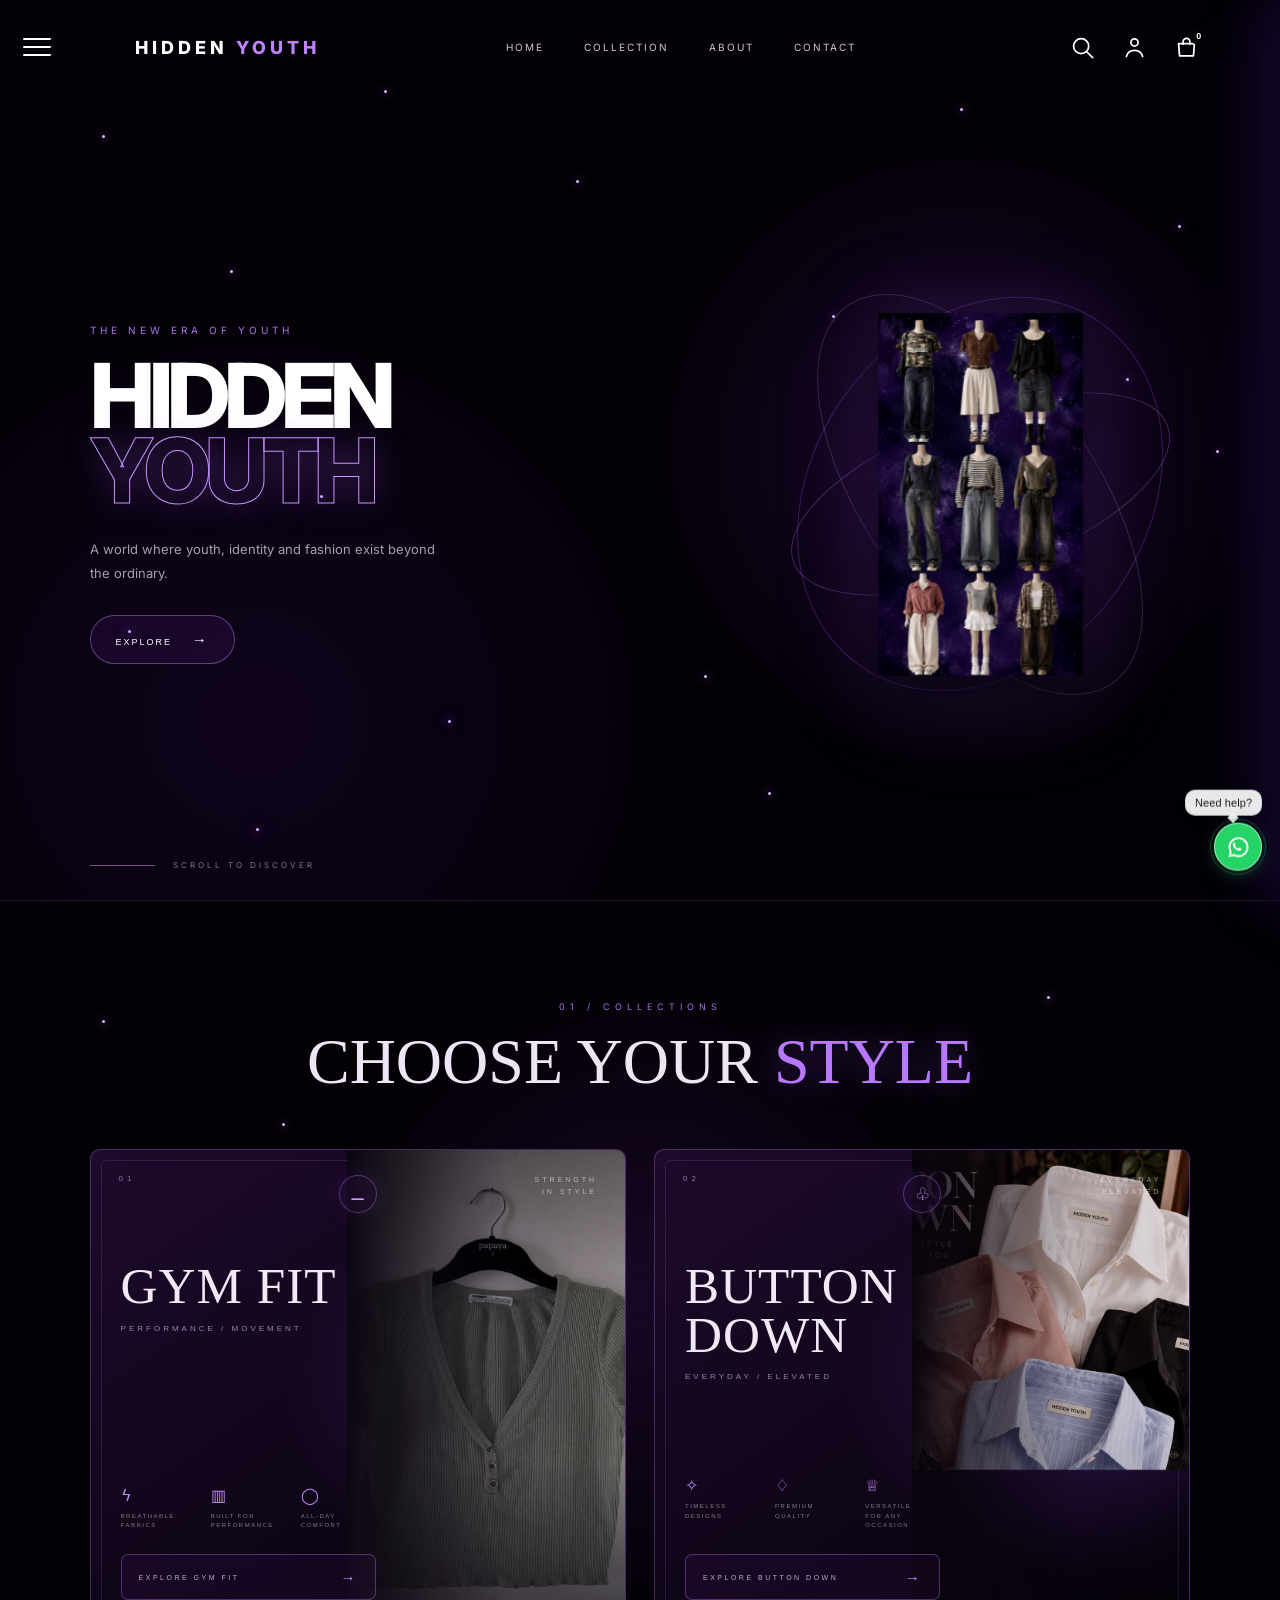
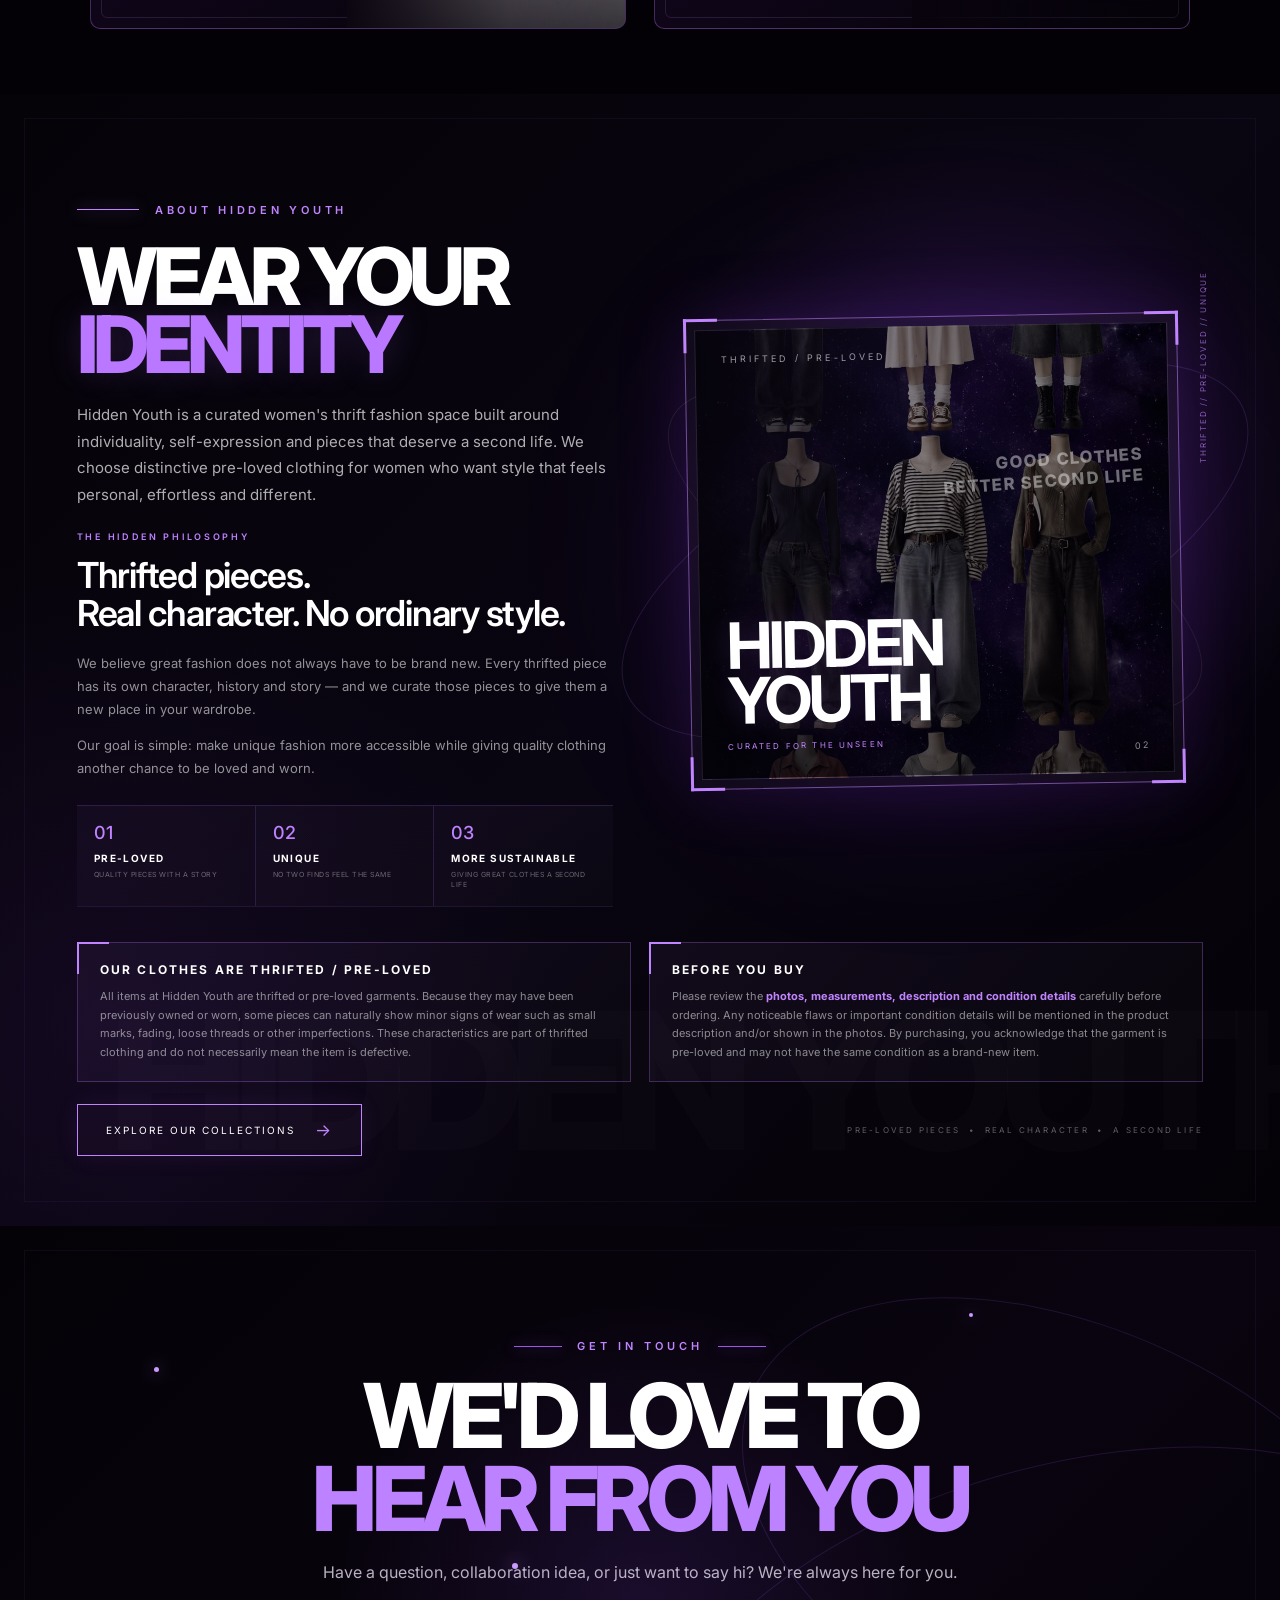
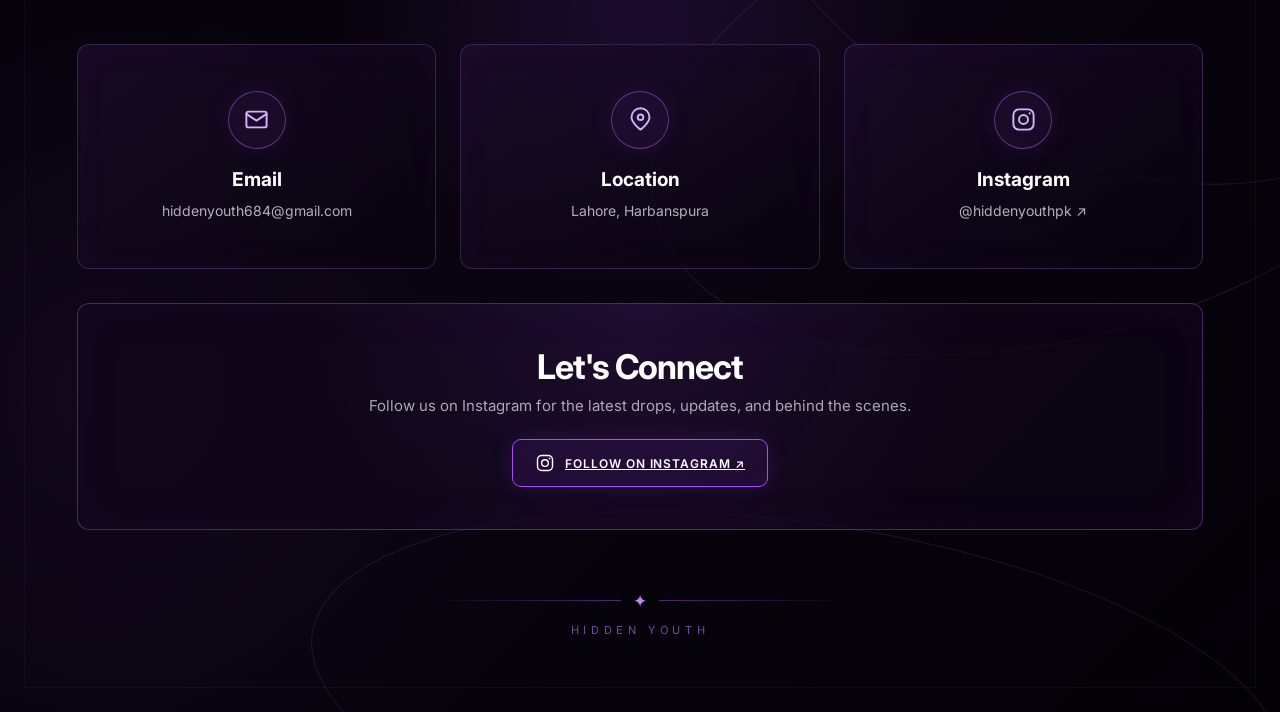
<file: index.html>
<!DOCTYPE html>
<html lang="en">

<head>
    <meta charset="UTF-8">

    <meta
        name="viewport"
        content="width=device-width, initial-scale=1.0"
    >

    <title>Hidden Youth</title>

    <link
        rel="preconnect"
        href="https://fonts.googleapis.com"
    >

    <link
        rel="preconnect"
        href="https://fonts.googleapis.com"
        crossorigin
    >

    <link
        href="https://fonts.googleapis.com/css2?family=Inter:wght@300;400;500;600;700;800&display=swap"
        rel="stylesheet"
    >

    <link
        rel="stylesheet"
        href="style.css"
    >

<style>
/* =====================================================
   HIDDEN YOUTH — HEADER ACTION ICONS
   ONLY: SEARCH / ACCOUNT / BAG
===================================================== */
.header-actions {
    display: flex;
    align-items: center;
    gap: 18px;
    margin-left: 24px;
}

.header-action {
    width: 34px;
    height: 34px;
    padding: 0;
    border: 0;
    background: transparent;
    color: inherit;
    display: inline-flex;
    align-items: center;
    justify-content: center;
    cursor: pointer;
    position: relative;
    text-decoration: none;
}

.header-action svg {
    width: 27px;
    height: 27px;
    fill: none;
    stroke: currentColor;
    stroke-width: 1.55;
    stroke-linecap: round;
    stroke-linejoin: round;
    transition: transform .25s ease, opacity .25s ease;
}

.header-action:hover svg {
    transform: translateY(-1px);
    opacity: .62;
}

.header-cart-count {
    position: absolute;
    top: -2px;
    right: -4px;
    min-width: 17px;
    height: 17px;
    padding: 0 4px;
    border-radius: 999px;
    background: #050505;
    color: #fff;
    display: flex;
    align-items: center;
    justify-content: center;
    font-size: 9px;
    line-height: 1;
    font-weight: 600;
}

@media (max-width: 900px) {
    .header-actions {
        gap: 10px;
        margin-left: 12px;
    }

    .header-action {
        width: 31px;
        height: 31px;
    }

    .header-action svg {
        width: 24px;
        height: 24px;
    }
}
</style>
<style>
/* =====================================================
   HIDDEN YOUTH — LEFT MENU
   ONLY: HOME / GYM FIT / BUTTON DOWN
===================================================== */
.navbar {
    position: relative;
}

.navbar > .menu-btn {
    order: -1;
    flex: 0 0 auto;
    width: 42px;
    height: 42px;
    margin-right: 22px;
    padding: 8px 5px;
    border: 0;
    background: transparent;
    color: #ffffff;
    display: flex;
    flex-direction: column;
    align-items: center;
    justify-content: center;
    gap: 6px;
    cursor: pointer;
    z-index: 1001;
    visibility: visible !important;
    opacity: 1 !important;
    position: absolute !important;
    left: 16px !important;
    top: 50% !important;
    transform: translateY(-50%);
}

.navbar > .menu-btn span {
    display: block !important;
    width: 28px;
    height: 2px;
    min-height: 2px;
    background: #ffffff !important;
    border-radius: 2px;
    transition: transform .25s ease, opacity .25s ease;
}

.navbar > .menu-btn:hover span:first-child {
    transform: translateX(3px);
}

.navbar > .menu-btn:hover span:last-child {
    transform: translateX(-3px);
}

.navbar > .logo {
    margin-left: 58px !important;
}

.hidden-youth-menu {
    position: absolute;
    top: calc(100% + 12px);
    left: 0;
    width: 210px;
    padding: 10px;
    border: 1px solid rgba(190, 130, 255, .25);
    border-radius: 8px;
    background: rgba(8, 4, 14, .97);
    box-shadow: 0 18px 45px rgba(0,0,0,.45), 0 0 28px rgba(150,70,255,.10);
    backdrop-filter: blur(14px);
    -webkit-backdrop-filter: blur(14px);
    opacity: 0;
    visibility: hidden;
    transform: translateY(-8px);
    transition: opacity .25s ease, transform .25s ease, visibility .25s ease;
    z-index: 1000;
}

.hidden-youth-menu.open {
    opacity: 1;
    visibility: visible;
    transform: translateY(0);
}

.hidden-youth-menu a {
    display: block;
    padding: 13px 14px;
    color: #fff;
    text-decoration: none;
    font-size: 11px;
    font-weight: 600;
    letter-spacing: 2px;
    border-radius: 5px;
    transition: background .2s ease, color .2s ease, padding-left .2s ease;
}

.hidden-youth-menu a:hover {
    background: rgba(160, 80, 230, .16);
    color: #d4a8ff;
    padding-left: 19px;
}

@media (max-width: 900px) {
    .navbar > .menu-btn {
        margin-right: 12px;
    }

    .hidden-youth-menu {
        left: 0;
        width: 190px;
    }
}
</style>
<style>
html { scroll-behavior: smooth; }

/* =====================================================
   HIDDEN YOUTH — PREMIUM THRIFT ABOUT SECTION
   ABOUT ONLY — EXISTING SITE SECTIONS UNCHANGED
===================================================== */
.hidden-youth-about {
    min-height: 100vh;
    padding: 100px 6vw 70px;
    position: relative;
    overflow: hidden;
    isolation: isolate;
    background:
        radial-gradient(circle at 78% 32%, rgba(160, 74, 255, .16), transparent 27%),
        radial-gradient(circle at 8% 82%, rgba(92, 36, 145, .13), transparent 30%),
        linear-gradient(135deg, #050308 0%, #090511 52%, #040207 100%);
    color: #fff;
}

.hidden-youth-about::before {
    content: "";
    position: absolute;
    inset: 24px;
    border: 1px solid rgba(185,120,255,.055);
    pointer-events: none;
}

.hidden-youth-about::after {
    content: "HIDDEN YOUTH";
    position: absolute;
    right: -70px;
    bottom: 30px;
    font-size: clamp(80px, 15vw, 210px);
    font-weight: 800;
    letter-spacing: -.08em;
    color: rgba(255,255,255,.015);
    white-space: nowrap;
    pointer-events: none;
    z-index: -1;
}

.about-inner {
    width: min(1450px, 100%);
    margin: 0 auto;
    display: grid;
    grid-template-columns: 1fr 1fr;
    gap: 54px;
    align-items: center;
    position: relative;
    z-index: 3;
}

.about-heading {
    position: relative;
    z-index: 4;
}

.about-kicker {
    display: inline-flex;
    align-items: center;
    gap: 16px;
    color: #c184ff;
    font-size: 11px;
    letter-spacing: .34em;
    font-weight: 600;
}

.about-kicker::before {
    content: "";
    width: 62px;
    height: 1px;
    background: #c184ff;
    box-shadow: 0 0 16px rgba(193,132,255,.8);
}

.about-title {
    margin: 25px 0 0;
    font-size: clamp(48px, 6.2vw, 94px);
    line-height: .86;
    letter-spacing: -.065em;
    font-weight: 800;
}

.about-title span {
    display: block;
    color: #b978ff;
    text-shadow: 0 0 34px rgba(185,120,255,.18);
}

.about-line {
    display: none;
}

.about-intro {
    max-width: 690px;
    margin: 24px 0 0;
    color: rgba(255,255,255,.68);
    font-size: 15px;
    line-height: 1.78;
}

.about-copy {
    max-width: 700px;
    margin-top: 22px;
}

.about-copy-label {
    margin-bottom: 14px;
    color: #bd82ff;
    font-size: 9px;
    letter-spacing: .30em;
    font-weight: 600;
}

.about-copy h3 {
    margin: 0 0 19px;
    font-size: clamp(25px, 2.8vw, 39px);
    line-height: 1.08;
    letter-spacing: -.035em;
    font-weight: 600;
}

.about-copy p {
    max-width: 680px;
    margin: 0 0 12px;
    color: rgba(255,255,255,.56);
    font-size: 13px;
    line-height: 1.78;
}

.about-stat-row {
    display: grid;
    grid-template-columns: repeat(3, 1fr);
    gap: 0;
    margin-top: 25px;
    border-top: 1px solid rgba(185,120,255,.20);
    border-bottom: 1px solid rgba(185,120,255,.12);
}

.about-stat {
    min-height: 96px;
    padding: 16px 17px;
    border-right: 1px solid rgba(185,120,255,.16);
    background: linear-gradient(145deg, rgba(185,120,255,.045), rgba(255,255,255,.012));
    transition: background .3s ease, transform .3s ease;
}

.about-stat:last-child { border-right: 0; }

.about-stat:hover {
    transform: translateY(-3px);
    background: rgba(185,120,255,.075);
}

.about-stat strong {
    display: block;
    margin-bottom: 9px;
    color: #bf83ff;
    font-size: 18px;
    font-weight: 500;
}

.about-stat span {
    display: block;
    margin-bottom: 6px;
    font-size: 10px;
    letter-spacing: .14em;
    font-weight: 700;
}

.about-stat small {
    display: block;
    color: rgba(255,255,255,.38);
    font-size: 7px;
    letter-spacing: .07em;
    line-height: 1.45;
}

.about-visual {
    min-height: 600px;
    position: relative;
    display: flex;
    justify-content: center;
    align-items: center;
}

.about-visual::before {
    content: "THRIFTED  //  PRE-LOVED  //  UNIQUE";
    position: absolute;
    right: -5px;
    top: 20px;
    color: rgba(194,133,255,.65);
    font-size: 8px;
    letter-spacing: .22em;
    writing-mode: vertical-rl;
    transform: rotate(180deg);
    z-index: 5;
}

.about-visual-glow {
    position: absolute;
    width: 440px;
    height: 440px;
    border-radius: 50%;
    background: rgba(145,56,255,.19);
    filter: blur(95px);
}

.about-frame {
    width: min(620px, 92%);
    aspect-ratio: 1.05 / 1;
    padding: 9px;
    position: relative;
    transform: rotate(-1deg);
    border: 1px solid rgba(193,132,255,.55);
    box-shadow:
        0 0 70px rgba(132,49,220,.18),
        inset 0 0 45px rgba(185,120,255,.035);
    background: rgba(255,255,255,.018);
}

.about-frame-inner {
    width: 100%;
    height: 100%;
    position: relative;
    overflow: hidden;
    border: 1px solid rgba(255,255,255,.11);
    background:
        linear-gradient(rgba(4,2,9,.38), rgba(4,2,9,.62)),
        linear-gradient(135deg, rgba(185,120,255,.16), transparent 45%),
        url('Dress.jpg') center / cover no-repeat;
}

.about-frame-inner::before {
    content: "";
    position: absolute;
    inset: 0;
    background:
        linear-gradient(90deg, rgba(5,3,10,.82), transparent 38%, rgba(5,3,10,.20)),
        radial-gradient(circle at 65% 45%, transparent 0 20%, rgba(0,0,0,.24) 65%, rgba(0,0,0,.60) 100%);
    pointer-events: none;
}

.about-frame-inner::after {
    content: "GOOD CLOTHES\A BETTER SECOND LIFE";
    white-space: pre;
    position: absolute;
    right: 25px;
    top: 28%;
    color: rgba(255,255,255,.42);
    font-size: clamp(12px, 1.3vw, 18px);
    line-height: 1.25;
    letter-spacing: .08em;
    font-weight: 800;
    transform: rotate(-3deg);
    text-align: right;
}

.about-frame-word {
    position: absolute;
    top: 23px;
    left: 25px;
    color: rgba(255,255,255,.60);
    font-size: 9px;
    letter-spacing: .34em;
    z-index: 3;
}

.about-frame-center {
    position: absolute;
    left: 26px;
    bottom: 27px;
    z-index: 3;
}

.about-frame-center strong {
    display: block;
    color: #fff;
    font-size: clamp(38px, 5vw, 70px);
    line-height: .86;
    letter-spacing: -.06em;
    text-shadow: 0 0 28px rgba(185,120,255,.20);
}

.about-frame-center span {
    display: block;
    margin-top: 14px;
    color: #c184ff;
    font-size: 8px;
    letter-spacing: .27em;
}

.about-frame-number {
    position: absolute;
    right: 24px;
    bottom: 21px;
    color: rgba(255,255,255,.55);
    font-size: 9px;
    letter-spacing: .20em;
    z-index: 3;
}

.about-frame-corner {
    position: absolute;
    width: 34px;
    height: 34px;
    z-index: 6;
}

.about-corner-tl { top: -2px; left: -2px; border-top: 3px solid #c184ff; border-left: 3px solid #c184ff; }
.about-corner-tr { top: -2px; right: -2px; border-top: 3px solid #c184ff; border-right: 3px solid #c184ff; }
.about-corner-bl { bottom: -2px; left: -2px; border-bottom: 3px solid #c184ff; border-left: 3px solid #c184ff; }
.about-corner-br { bottom: -2px; right: -2px; border-bottom: 3px solid #c184ff; border-right: 3px solid #c184ff; }

.about-orbit {
    position: absolute;
    border: 1px solid rgba(185,120,255,.15);
    border-radius: 50%;
    pointer-events: none;
}

.about-orbit-one {
    width: 680px;
    height: 270px;
    transform: rotate(-25deg);
}

.about-orbit-two {
    width: 590px;
    height: 210px;
    transform: rotate(27deg);
    border-color: rgba(255,255,255,.075);
}

.about-thrift-note {
    width: min(1450px, 100%);
    margin: 35px auto 0;
    display: grid;
    grid-template-columns: 1fr 1fr;
    gap: 18px;
    position: relative;
    z-index: 4;
}

.about-info-box {
    min-height: 126px;
    padding: 19px 22px;
    border: 1px solid rgba(185,120,255,.28);
    background: linear-gradient(135deg, rgba(185,120,255,.055), rgba(255,255,255,.012));
    position: relative;
}

.about-info-box::before {
    content: "";
    position: absolute;
    top: -1px;
    left: -1px;
    width: 30px;
    height: 30px;
    border-top: 2px solid #c184ff;
    border-left: 2px solid #c184ff;
}

.about-info-box h4 {
    margin: 0 0 10px;
    font-size: 12px;
    letter-spacing: .18em;
    font-weight: 700;
}

.about-info-box p {
    margin: 0;
    color: rgba(255,255,255,.52);
    font-size: 11px;
    line-height: 1.7;
}

.about-info-box strong { color: #c184ff; }

.about-cta-row {
    width: min(1450px, 100%);
    margin: 22px auto 0;
    display: flex;
    align-items: center;
    justify-content: space-between;
    position: relative;
    z-index: 4;
}

.about-cta {
    display: inline-flex;
    align-items: center;
    gap: 20px;
    padding: 15px 28px;
    border: 1px solid #c184ff;
    color: #fff;
    text-decoration: none;
    font-size: 10px;
    letter-spacing: .20em;
    background: rgba(185,120,255,.025);
    box-shadow: 0 0 24px rgba(185,120,255,.08);
    transition: .3s ease;
}

.about-cta:hover {
    background: rgba(185,120,255,.10);
    box-shadow: 0 0 35px rgba(185,120,255,.18);
    transform: translateY(-2px);
}

.about-cta span { color: #c184ff; font-size: 17px; }

.about-cta-tag {
    color: rgba(255,255,255,.36);
    font-size: 8px;
    letter-spacing: .28em;
    text-align: right;
}

@media (max-width: 1050px) {
    .about-inner { gap: 35px; }
    .about-visual { min-height: 520px; }
    .about-frame { width: min(560px, 94%); }
}

@media (max-width: 850px) {
    .hidden-youth-about { padding: 85px 6vw 60px; }
    .hidden-youth-about::before { inset: 14px; }
    .about-inner { grid-template-columns: 1fr; gap: 38px; }
    .about-heading { order: 1; }
    .about-visual { order: 2; min-height: 420px; }
    .about-copy { order: 3; }
    .about-thrift-note { grid-template-columns: 1fr; }
    .about-stat-row { grid-template-columns: 1fr; }
    .about-stat { border-right: 0; border-bottom: 1px solid rgba(185,120,255,.12); }
    .about-stat:last-child { border-bottom: 0; }
    .about-cta-row { flex-direction: column; align-items: flex-start; gap: 18px; }
    .about-cta-tag { text-align: left; }
    .about-visual::before { right: 2px; }
}

@media (max-width: 520px) {
    .about-title { font-size: 50px; }
    .about-intro { font-size: 13px; }
    .about-frame { width: 96%; }
    .about-frame-inner::after { right: 13px; font-size: 10px; }
    .about-frame-center { left: 17px; bottom: 20px; }
    .about-frame-word { left: 17px; }
    .about-info-box { padding: 17px; }
}


.hidden-youth-contact {
    scroll-margin-top: 20px;
    min-height: 100vh;
    padding: 105px 6vw 75px;
    position: relative;
    overflow: hidden;
    isolation: isolate;
    background:
        radial-gradient(circle at 50% 35%, rgba(151, 70, 255, .13), transparent 32%),
        radial-gradient(circle at 8% 70%, rgba(92, 36, 145, .12), transparent 28%),
        linear-gradient(135deg, #040207 0%, #09040f 52%, #030106 100%);
    color: #fff;
}

.hidden-youth-contact::before {
    content: "";
    position: absolute;
    inset: 24px;
    border: 1px solid rgba(185, 120, 255, .055);
    pointer-events: none;
}

.contact-orbit {
    position: absolute;
    border: 1px solid rgba(164, 91, 255, .16);
    border-radius: 50%;
    pointer-events: none;
    z-index: -1;
}

.contact-orbit-one {
    width: 720px;
    height: 420px;
    right: -160px;
    top: 105px;
    transform: rotate(25deg);
}

.contact-orbit-two {
    width: 850px;
    height: 470px;
    right: -210px;
    top: 240px;
    transform: rotate(-16deg);
}

.contact-orbit-three {
    width: 980px;
    height: 360px;
    left: 24%;
    bottom: -170px;
    transform: rotate(8deg);
}

.contact-star {
    position: absolute;
    width: 5px;
    height: 5px;
    border-radius: 50%;
    background: #c99aff;
    box-shadow: 0 0 18px rgba(201, 154, 255, .9);
    pointer-events: none;
}

.contact-star-one { top: 13%; left: 12%; }
.contact-star-two { top: 8%; right: 24%; width: 4px; height: 4px; }
.contact-star-three { top: 31%; left: 40%; width: 6px; height: 6px; }

.contact-inner {
    width: min(1200px, 100%);
    margin: 0 auto;
    position: relative;
    z-index: 2;
}

.contact-heading {
    text-align: center;
    max-width: 850px;
    margin: 0 auto 58px;
}

.contact-kicker {
    display: inline-flex;
    align-items: center;
    gap: 15px;
    color: #c184ff;
    font-size: 11px;
    letter-spacing: .36em;
    font-weight: 600;
}

.contact-kicker::before,
.contact-kicker::after {
    content: "";
    width: 48px;
    height: 1px;
    background: #9c55e8;
    box-shadow: 0 0 14px rgba(156, 85, 232, .7);
}

.contact-title {
    margin: 22px 0 18px;
    font-size: clamp(48px, 7vw, 92px);
    line-height: .92;
    letter-spacing: -.065em;
    font-weight: 800;
}

.contact-title span {
    display: block;
    color: #bd82ff;
}

.contact-intro {
    margin: 0 auto;
    max-width: 720px;
    color: rgba(235, 226, 245, .78);
    font-size: 16px;
    line-height: 1.75;
}

.contact-cards {
    display: grid;
    grid-template-columns: repeat(3, 1fr);
    gap: 24px;
}

.contact-card {
    min-height: 225px;
    padding: 30px 24px;
    display: flex;
    flex-direction: column;
    align-items: center;
    justify-content: center;
    text-align: center;
    border: 1px solid rgba(191, 132, 255, .22);
    border-radius: 12px;
    background: linear-gradient(145deg, rgba(29, 13, 44, .68), rgba(7, 3, 13, .78));
    box-shadow: inset 0 0 35px rgba(138, 61, 208, .045);
    transition: transform .35s ease, border-color .35s ease, box-shadow .35s ease;
}

.contact-card:hover {
    transform: translateY(-7px);
    border-color: rgba(204, 158, 255, .52);
    box-shadow: 0 18px 50px rgba(91, 30, 145, .2);
}

.contact-icon {
    width: 58px;
    height: 58px;
    margin-bottom: 19px;
    display: grid;
    place-items: center;
    border: 1px solid rgba(187, 112, 255, .42);
    border-radius: 50%;
    background: rgba(105, 42, 159, .12);
    color: #d6b2ff;
    box-shadow: 0 0 24px rgba(151, 71, 231, .12);
}

.contact-icon svg {
    width: 27px;
    height: 27px;
    fill: none;
    stroke: currentColor;
    stroke-width: 1.7;
    stroke-linecap: round;
    stroke-linejoin: round;
}

.contact-card h3 {
    margin: 0 0 9px;
    font-size: 19px;
    font-weight: 700;
}

.contact-card a,
.contact-card p {
    margin: 0;
    color: rgba(235, 226, 245, .76);
    font-size: 14px;
    line-height: 1.6;
    text-decoration: none;
    word-break: break-word;
}

.contact-card a:hover {
    color: #c78dff;
}

.contact-connect {
    margin-top: 34px;
    padding: 42px 25px;
    text-align: center;
    border: 1px solid rgba(182, 103, 255, .34);
    border-radius: 12px;
    background:
        radial-gradient(circle at 50% 0%, rgba(156, 71, 234, .13), transparent 55%),
        rgba(16, 7, 25, .65);
    box-shadow: inset 0 0 50px rgba(135, 57, 202, .055);
}

.contact-connect h3 {
    margin: 0 0 9px;
    font-size: clamp(25px, 3vw, 34px);
    letter-spacing: -.03em;
}

.contact-connect p {
    margin: 0 0 24px;
    color: rgba(235, 226, 245, .72);
    font-size: 15px;
}

.contact-instagram-btn {
    display: inline-flex;
    align-items: center;
    gap: 10px;
    padding: 13px 22px;
    border: 1px solid #a64dff;
    border-radius: 9px;
    color: #fff !important;
    background: rgba(122, 43, 192, .13);
    font-size: 12px !important;
    font-weight: 600;
    letter-spacing: .08em;
    text-transform: uppercase;
    box-shadow: 0 0 22px rgba(154, 63, 240, .16);
    transition: transform .3s ease, background .3s ease, box-shadow .3s ease;
}

.contact-instagram-btn:hover {
    transform: translateY(-2px);
    background: rgba(137, 52, 213, .28);
    box-shadow: 0 0 30px rgba(166, 77, 255, .3);
}

.contact-instagram-btn svg {
    width: 20px;
    height: 20px;
    fill: none;
    stroke: currentColor;
    stroke-width: 1.7;
    stroke-linecap: round;
    stroke-linejoin: round;
}

.contact-footer-line {
    width: min(420px, 80%);
    height: 1px;
    margin: 70px auto 22px;
    position: relative;
    background: linear-gradient(90deg, transparent, rgba(164, 82, 255, .5), transparent);
}

.contact-footer-line::after {
    content: "✦";
    position: absolute;
    left: 50%;
    top: 50%;
    transform: translate(-50%, -52%);
    padding: 0 12px;
    background: #050308;
    color: #c184ff;
    font-size: 17px;
}

.contact-brand {
    text-align: center;
    color: rgba(193, 132, 255, .58);
    font-size: 11px;
    letter-spacing: .42em;
}

@media (max-width: 850px) {
    .contact-cards {
        grid-template-columns: 1fr;
        max-width: 560px;
        margin: 0 auto;
    }

    .contact-card {
        min-height: 190px;
    }
}

@media (max-width: 520px) {
    .hidden-youth-contact {
        padding: 85px 6vw 55px;
    }

    .hidden-youth-contact::before {
        inset: 14px;
    }

    .contact-heading {
        margin-bottom: 42px;
    }

    .contact-kicker::before,
    .contact-kicker::after {
        width: 25px;
    }

    .contact-kicker {
        gap: 8px;
        font-size: 9px;
        letter-spacing: .25em;
    }

    .contact-title {
        font-size: clamp(40px, 13vw, 62px);
    }

    .contact-intro {
        font-size: 14px;
    }

    .contact-connect {
        padding: 34px 18px;
    }

    .contact-instagram-btn {
        width: 100%;
        justify-content: center;
    }
}

</style>

<style>
/* HIDDEN YOUTH — SEARCH / ACCOUNT FUNCTIONALITY */
.hy-overlay{position:fixed;inset:0;background:rgba(3,0,6,.97);z-index:9999;display:none;align-items:flex-start;justify-content:center;padding:90px 24px 40px;overflow:auto}
.hy-overlay.open{display:flex}
.hy-overlay-inner{width:min(900px,100%);position:relative}
.hy-overlay-close{position:absolute;right:0;top:-55px;width:42px;height:42px;border:1px solid rgba(190,130,255,.35);border-radius:50%;background:rgba(100,40,150,.12);color:#fff;font-size:24px;cursor:pointer}
.hy-search-kicker,.hy-account-kicker{font-size:10px;letter-spacing:.3em;color:#bd82ff;margin-bottom:14px}
.hy-search-title,.hy-account-title{margin:0 0 28px;font-size:clamp(42px,7vw,78px);letter-spacing:-.05em}
.hy-search-box{display:flex;border-bottom:1px solid rgba(190,130,255,.45);padding-bottom:12px;margin-bottom:28px}
.hy-search-box input{width:100%;border:0;outline:0;background:transparent;color:#fff;font-size:24px;padding:8px 0}
.hy-search-results{display:grid;gap:10px}
.hy-search-result{display:flex;align-items:center;justify-content:space-between;gap:20px;padding:18px 4px;border-bottom:1px solid rgba(255,255,255,.09);color:#fff;text-decoration:none}
.hy-search-result span{color:#a99db3;font-size:11px;letter-spacing:.08em}
.hy-search-empty{color:#9f95a8;font-size:13px;padding:20px 0}
.hy-account-card{max-width:520px;border:1px solid rgba(190,130,255,.28);padding:30px;background:rgba(20,8,30,.55);border-radius:12px}
.hy-account-card p{color:#aaa0b0;line-height:1.7;font-size:13px}
.hy-account-note{margin-top:20px;padding-top:18px;border-top:1px solid rgba(255,255,255,.1);font-size:11px;color:#8f8497}
.hy-auth-form{display:grid;gap:14px}
.hy-auth-label{font-size:9px;letter-spacing:.22em;color:#9e91aa;text-transform:uppercase}
.hy-auth-input{width:100%;box-sizing:border-box;border:1px solid rgba(190,130,255,.22);border-radius:7px;background:rgba(0,0,0,.32);color:#fff;padding:14px 15px;outline:none;font:inherit;margin-top:7px}
.hy-auth-input:focus{border-color:rgba(190,130,255,.7);box-shadow:0 0 0 3px rgba(190,130,255,.08)}
.hy-auth-submit{border:1px solid rgba(206,163,255,.5);background:linear-gradient(135deg,rgba(137,57,198,.55),rgba(40,12,61,.8));color:#fff;padding:14px 18px;border-radius:7px;letter-spacing:.18em;font-size:10px;font-weight:800;cursor:pointer}
.hy-auth-submit:disabled{opacity:.6;cursor:wait}
.hy-auth-switch{margin-top:18px;color:#9f95a8;font-size:11px;text-align:center}
.hy-auth-switch button,.hy-account-link{border:0;background:none;color:#d1a8ff;cursor:pointer;text-decoration:underline;font:inherit}
.hy-auth-error{min-height:18px;color:#ff9dba;font-size:11px;line-height:1.5}
.hy-account-welcome{font-size:13px;color:#b9afc2;margin-bottom:20px;line-height:1.7}
.hy-account-email{color:#d6b3ff;font-weight:700}
.hy-order-list{display:grid;gap:10px;margin-top:20px}
.hy-order{border:1px solid rgba(255,255,255,.1);padding:15px;border-radius:7px;background:rgba(0,0,0,.18)}
.hy-order-top{display:flex;justify-content:space-between;gap:12px;font-size:11px}
.hy-order-status{color:#d1a8ff;letter-spacing:.12em}
.hy-order-items{margin-top:8px;color:#9f95a8;font-size:11px;line-height:1.6}
.hy-account-actions{display:flex;gap:10px;margin-top:20px}
.hy-account-secondary{border:1px solid rgba(255,255,255,.13);background:transparent;color:#c0b6c8;padding:11px 14px;border-radius:7px;font-size:9px;letter-spacing:.16em;cursor:pointer}
@media(max-width:600px){.hy-overlay{padding:75px 18px 30px}.hy-overlay-close{top:-52px}.hy-search-box input{font-size:19px}.hy-search-result{align-items:flex-start;flex-direction:column;gap:6px}}
</style>

<style id="hidden-youth-advance-payment-added">
.hy-advance-payment{margin-top:20px;padding:18px;border:1px solid rgba(184,121,255,.24);border-radius:8px;background:linear-gradient(145deg,rgba(32,11,48,.72),rgba(4,2,8,.82))}
.hy-advance-payment-title{font-size:10px;letter-spacing:.18em;color:#d9b7ff;margin-bottom:10px}
.hy-advance-payment-note{font-size:11px;line-height:1.65;color:#aaa0b1;margin-bottom:14px}
.hy-advance-payment-account{padding:13px 14px;margin-bottom:14px;border:1px solid rgba(184,121,255,.18);border-radius:7px;background:rgba(0,0,0,.2)}
.hy-advance-payment-account strong{display:block;color:#fff;font-size:14px;letter-spacing:.08em;margin-top:3px}
.hy-advance-payment-account span{display:block;color:#9f95a8;font-size:10px;letter-spacing:.12em;margin-top:4px}
.hy-advance-payment label{display:block;margin-top:12px}
.hy-advance-payment input[type="text"],.hy-advance-payment input[type="file"]{width:100%;box-sizing:border-box;margin-top:7px;padding:11px 12px;border:1px solid rgba(255,255,255,.1);border-radius:6px;background:rgba(0,0,0,.25);color:#fff;font:inherit}
.hy-advance-payment input[type="file"]{cursor:pointer}
.hy-advance-payment-help{margin-top:6px;color:#807688;font-size:9px;line-height:1.5}
.hy-advance-payment-amount{display:flex;align-items:center;justify-content:space-between;gap:12px;padding-top:13px;margin-top:13px;border-top:1px solid rgba(255,255,255,.08);font-size:10px;letter-spacing:.12em}
.hy-advance-payment-amount strong{color:#fff;font-size:15px;letter-spacing:.04em}
.hy-advance-payment-trigger{width:100%;margin-top:20px;padding:15px 18px;border:1px solid rgba(206,163,255,.45);border-radius:7px;background:linear-gradient(135deg,rgba(137,57,198,.42),rgba(40,12,61,.78));color:#fff;font-size:10px;font-weight:800;letter-spacing:.18em;cursor:pointer}
.hy-advance-payment-trigger:hover{border-color:rgba(220,185,255,.75);box-shadow:0 0 22px rgba(170,85,255,.16)}
.hy-payment-options-panel{display:none;margin-top:14px;padding:16px;border:1px solid rgba(184,121,255,.2);border-radius:7px;background:rgba(0,0,0,.2)}
.hy-payment-options-panel.active{display:block}
.hy-payment-options-heading{font-size:10px;letter-spacing:.18em;color:#fff;margin-bottom:12px}
.hy-payment-options-status{display:none;margin-top:13px;padding:11px 12px;border:1px solid rgba(190,130,255,.25);border-radius:6px;color:#d9b7ff;font-size:10px;line-height:1.5;letter-spacing:.08em}
.hy-payment-options-status.active{display:block}
.hy-payment-done-btn{width:100%;margin-top:15px;padding:14px 18px;border:1px solid rgba(206,163,255,.5);border-radius:7px;background:linear-gradient(135deg,rgba(137,57,198,.55),rgba(40,12,61,.8));color:#fff;font-size:10px;font-weight:800;letter-spacing:.18em;cursor:pointer}
.hy-payment-done-btn:disabled{opacity:.6;cursor:wait}
</style>
</head>


<body>


    <!-- =====================================================
         CINEMATIC OPENING
    ====================================================== -->

    <div class="opening">

        <div class="opening-bg-glow"></div>

        <div class="opening-particles">

            <span></span>
            <span></span>
            <span></span>
            <span></span>
            <span></span>
            <span></span>
            <span></span>
            <span></span>
            <span></span>
            <span></span>
            <span></span>
            <span></span>

        </div>

        <div class="opening-orbit orbit-a"></div>

        <div class="opening-orbit orbit-b"></div>

        <div class="opening-orbit orbit-c"></div>


        <div class="opening-3d">

            <div class="opening-image-wrap">

                <img
                    src="Hidden.youth.png"
                    alt="Hidden Youth"
                    class="opening-image"
                >

                <div class="image-shine"></div>

            </div>

        </div>


        <div class="opening-bottom">

            <div class="opening-enter">
                ENTER THE HIDDEN WORLD
            </div>

            <div class="opening-progress">

                <div class="progress-light"></div>

            </div>

            <div class="opening-loading">
                LOADING...
            </div>

        </div>

    </div>



    <!-- =====================================================
         HERO
    ====================================================== -->

    <main class="hero">


        <div class="sparkles">

            <span></span>
            <span></span>
            <span></span>
            <span></span>
            <span></span>
            <span></span>
            <span></span>
            <span></span>
            <span></span>
            <span></span>
            <span></span>
            <span></span>
            <span></span>
            <span></span>
            <span></span>
            <span></span>

        </div>


        <!-- NAVBAR -->

        <nav class="navbar">

            <button
                class="menu-btn"
                id="hiddenYouthMenuBtn"
                aria-label="Open menu"
                aria-expanded="false"
                type="button"
            >
                <span></span>
                <span></span>
                <span></span>
            </button>

            <div class="logo">
                HIDDEN <span>YOUTH</span>
            </div>


            <div class="nav-links">

                <a href="#">
                    HOME
                </a>

                <a href="#collections">
                    COLLECTION
                </a>

                <a href="#about">
                    ABOUT
                </a>

                <a href="#contact" onclick="document.getElementById('contact').scrollIntoView({ behavior: 'smooth', block: 'start' }); return false;">
                    CONTACT
                </a>

            </div>

            <div class="header-actions" aria-label="Header actions">

                <button class="header-action" id="hySearchButton" type="button" aria-label="Search">
                    <svg viewBox="0 0 24 24" aria-hidden="true">
                        <circle cx="10.8" cy="10.8" r="6.7"></circle>
                        <path d="m16 16 5 5"></path>
                    </svg>
                </button>

                <button class="header-action" id="hyAccountButton" type="button" aria-label="Account">
                    <svg viewBox="0 0 24 24" aria-hidden="true">
                        <circle cx="12" cy="7.5" r="3.2"></circle>
                        <path d="M4.8 20c.8-3.5 3.3-5.5 7.2-5.5s6.4 2 7.2 5.5"></path>
                    </svg>
                </button>

                <button
                    class="header-action"
                    type="button"
                    aria-label="Shopping bag"
                    onclick="document.getElementById('cartPanel')?.classList.add('active'); document.getElementById('cartOverlay')?.classList.add('active');"
                >
                    <svg viewBox="0 0 24 24" aria-hidden="true">
                        <path d="M5 8.5h14l-.8 11H5.8L5 8.5Z"></path>
                        <path d="M9 9V6.8a3 3 0 0 1 6 0V9"></path>
                    </svg>
                    <span class="header-cart-count cart-count">0</span>
                </button>

            </div>

            <div
                class="hidden-youth-menu"
                id="hiddenYouthMenu"
                aria-hidden="true"
            >
                <a href="index.html">HOME</a>
                <a href="gym-fit.html">GYM FIT</a>
                <a href="button-down.html">BUTTON DOWN</a>
            </div>

        </nav>



        <!-- HERO CONTENT -->

        <section class="hero-content">


            <div class="hero-text">

                <div class="eyebrow">
                    THE NEW ERA OF YOUTH
                </div>


                <h1>
                    HIDDEN
                    <span>YOUTH</span>
                </h1>


                <p class="hero-description">

                    A world where youth,
                    identity and fashion
                    exist beyond the ordinary.

                </p>


                <button class="explore-btn">

                    EXPLORE

                    <span>
                        →
                    </span>

                </button>

            </div>



            <!-- RIGHT 3D DRESS -->

            <div class="visual-area">

                <div class="visual-glow"></div>

                <div class="orbit orbit-one"></div>

                <div class="orbit orbit-two"></div>

                <div class="orbit orbit-three"></div>


                <div class="dress-wrapper">

                    <img
                        src="Dress.jpg"
                        alt="Hidden Youth Fashion"
                        class="dress-image"
                    >

                    <div class="dress-shadow"></div>

                </div>

            </div>

        </section>



        <!-- BOTTOM -->

        <div class="hero-bottom">

            <div class="scroll-line"></div>

            <span>
                SCROLL TO DISCOVER
            </span>

        </div>


    </main>



    <!-- =====================================================
         COLLECTION SECTION
    ====================================================== -->

    <section
        class="collection-buttons"
        id="collections"
    >


        <div class="collection-particles">

            <span></span>
            <span></span>
            <span></span>
            <span></span>
            <span></span>
            <span></span>
            <span></span>
            <span></span>

        </div>



        <!-- HEADING -->

        <div class="collection-title">

            <span>
                01 / COLLECTIONS
            </span>

            <h2>
                CHOOSE YOUR
                <b>STYLE</b>
            </h2>

        </div>



        <!-- =================================================
             COLLECTION BUTTONS
        ================================================== -->

        <div class="collection-buttons-wrap">

            <div class="gym-fit-container">

                <button
                    class="collection-btn premium-collection-card"
                    data-collection="gym"
                    type="button"
                    onclick="window.location.href='gym-fit.html';"
                >
                    <div class="collection-card-top">
                        <small>01</small>
                        <span>STRENGTH<br>IN STYLE</span>
                    </div>

                    <div class="collection-product gym-product">
                        <img src="gym.fit.jpg" alt="Gym Fit">
                    </div>

                    <div class="collection-symbol">
                        ⚊
                    </div>

                    <div class="collection-card-content">
                        <strong>GYM FIT</strong>

                        <span class="collection-subtitle">
                            PERFORMANCE / MOVEMENT
                        </span>

                        <div class="collection-features">
                            <div>
                                <b>ϟ</b>
                                <small>BREATHABLE<br>FABRICS</small>
                            </div>

                            <div>
                                <b>▥</b>
                                <small>BUILT FOR<br>PERFORMANCE</small>
                            </div>

                            <div>
                                <b>◯</b>
                                <small>ALL-DAY<br>COMFORT</small>
                            </div>
                        </div>

                        <div class="collection-explore">
                            EXPLORE GYM FIT
                            <b>→</b>
                        </div>
                    </div>
                </button>

<!-- =================================================
                     GYM FIT COLLECTION
                     4 SEPARATE PRODUCT BOXES
                ================================================== -->

                

            </div>


            <button
                class="collection-btn premium-collection-card"
                data-collection="buttondown"
                type="button"
                onclick="window.location.href='button-down.html'; return false;"
            >
                <div class="collection-card-top">
                    <small>02</small>
                    <span>EVERYDAY<br>ELEVATED</span>
                </div>

                <div class="collection-product buttondown-product">
                    <img src="button down.png" alt="Button Down">
                </div>

                <div class="collection-symbol">
                    ♧
                </div>

                <div class="collection-card-content">
                    <strong>BUTTON DOWN</strong>

                    <span class="collection-subtitle">
                        EVERYDAY / ELEVATED
                    </span>

                    <div class="collection-features">
                        <div>
                            <b>✧</b>
                            <small>TIMELESS<br>DESIGNS</small>
                        </div>

                        <div>
                            <b>♢</b>
                            <small>PREMIUM<br>QUALITY</small>
                        </div>

                        <div>
                            <b>♕</b>
                            <small>VERSATILE<br>FOR ANY OCCASION</small>
                        </div>
                    </div>

                    <div class="collection-explore">
                        EXPLORE BUTTON DOWN
                        <b>→</b>
                    </div>
                </div>
            </button>


        </div>


<!-- FOOTER LINE -->

        <div class="collection-footer">

            <span>
                HIDDEN YOUTH
            </span>

            <div></div>

            <span>
                DESIGNED FOR THE UNSEEN
            </span>

        </div>


    </section>



    <!-- =====================================================
         ABOUT HIDDEN YOUTH — PREMIUM THRIFT EDITION
    ====================================================== -->
    <section class="hidden-youth-about" id="about">

        <div class="about-inner">

            <div class="about-heading">
                <span class="about-kicker">ABOUT HIDDEN YOUTH</span>

                <h2 class="about-title">
                    WEAR YOUR
                    <span>IDENTITY</span>
                </h2>

                <p class="about-intro">
                    Hidden Youth is a curated women's thrift fashion space built around
                    individuality, self-expression and pieces that deserve a second life.
                    We choose distinctive pre-loved clothing for women who want style
                    that feels personal, effortless and different.
                </p>

                <div class="about-copy">
                    <div class="about-copy-label">THE HIDDEN PHILOSOPHY</div>

                    <h3>
                        Thrifted pieces.<br>
                        Real character. No ordinary style.
                    </h3>

                    <p>
                        We believe great fashion does not always have to be brand new.
                        Every thrifted piece has its own character, history and story —
                        and we curate those pieces to give them a new place in your wardrobe.
                    </p>

                    <p>
                        Our goal is simple: make unique fashion more accessible while
                        giving quality clothing another chance to be loved and worn.
                    </p>

                    <div class="about-stat-row">
                        <div class="about-stat">
                            <strong>01</strong>
                            <span>PRE-LOVED</span>
                            <small>QUALITY PIECES WITH A STORY</small>
                        </div>

                        <div class="about-stat">
                            <strong>02</strong>
                            <span>UNIQUE</span>
                            <small>NO TWO FINDS FEEL THE SAME</small>
                        </div>

                        <div class="about-stat">
                            <strong>03</strong>
                            <span>MORE SUSTAINABLE</span>
                            <small>GIVING GREAT CLOTHES A SECOND LIFE</small>
                        </div>
                    </div>
                </div>
            </div>

            <div class="about-visual" aria-hidden="true">
                <div class="about-orbit about-orbit-one"></div>
                <div class="about-orbit about-orbit-two"></div>
                <div class="about-visual-glow"></div>

                <div class="about-frame">
                    <div class="about-frame-corner about-corner-tl"></div>
                    <div class="about-frame-corner about-corner-tr"></div>
                    <div class="about-frame-corner about-corner-bl"></div>
                    <div class="about-frame-corner about-corner-br"></div>

                    <div class="about-frame-inner">
                        <div class="about-frame-word">THRIFTED / PRE-LOVED</div>

                        <div class="about-frame-center">
                            <strong>HIDDEN<br>YOUTH</strong>
                            <span>CURATED FOR THE UNSEEN</span>
                        </div>

                        <div class="about-frame-number">02</div>
                    </div>
                </div>
            </div>

        </div>

        <div class="about-thrift-note">
            <div class="about-info-box">
                <h4>OUR CLOTHES ARE THRIFTED / PRE-LOVED</h4>
                <p>
                    All items at Hidden Youth are thrifted or pre-loved garments.
                    Because they may have been previously owned or worn, some pieces
                    can naturally show minor signs of wear such as small marks, fading,
                    loose threads or other imperfections. These characteristics are part
                    of thrifted clothing and do not necessarily mean the item is defective.
                </p>
            </div>

            <div class="about-info-box">
                <h4>BEFORE YOU BUY</h4>
                <p>
                    Please review the <strong>photos, measurements, description and condition details</strong>
                    carefully before ordering. Any noticeable flaws or important condition
                    details will be mentioned in the product description and/or shown in
                    the photos. By purchasing, you acknowledge that the garment is pre-loved
                    and may not have the same condition as a brand-new item.
                </p>
            </div>
        </div>

        <div class="about-cta-row">
            <a class="about-cta" href="#collections">
                EXPLORE OUR COLLECTIONS <span>→</span>
            </a>

            <div class="about-cta-tag">
                PRE-LOVED PIECES &nbsp;•&nbsp; REAL CHARACTER &nbsp;•&nbsp; A SECOND LIFE
            </div>
        </div>

    </section>


    <!-- =====================================================
         CONTACT — PREMIUM HIDDEN YOUTH
    ====================================================== -->
    <section class="hidden-youth-contact" id="contact">

        <div class="contact-orbit contact-orbit-one"></div>
        <div class="contact-orbit contact-orbit-two"></div>
        <div class="contact-orbit contact-orbit-three"></div>

        <span class="contact-star contact-star-one"></span>
        <span class="contact-star contact-star-two"></span>
        <span class="contact-star contact-star-three"></span>

        <div class="contact-inner">

            <div class="contact-heading">
                <span class="contact-kicker">GET IN TOUCH</span>

                <h2 class="contact-title">
                    WE'D LOVE TO
                    <span>HEAR FROM YOU</span>
                </h2>

                <p class="contact-intro">
                    Have a question, collaboration idea, or just want to say hi?
                    We're always here for you.
                </p>
            </div>

            <div class="contact-cards">

                <div class="contact-card">
                    <div class="contact-icon" aria-hidden="true">
                        <svg viewBox="0 0 24 24">
                            <rect x="3" y="5" width="18" height="14" rx="2"></rect>
                            <path d="m3 7 9 6 9-6"></path>
                        </svg>
                    </div>
                    <h3>Email</h3>
                    <a href="mailto:hiddenyouth684@gmail.com">hiddenyouth684@gmail.com</a>
                </div>

                <div class="contact-card">
                    <div class="contact-icon" aria-hidden="true">
                        <svg viewBox="0 0 24 24">
                            <path d="M20 10c0 5-8 11-8 11S4 15 4 10a8 8 0 1 1 16 0Z"></path>
                            <circle cx="12" cy="10" r="2.5"></circle>
                        </svg>
                    </div>
                    <h3>Location</h3>
                    <p>Lahore, Harbanspura</p>
                </div>

                <div class="contact-card">
                    <div class="contact-icon" aria-hidden="true">
                        <svg viewBox="0 0 24 24">
                            <rect x="3" y="3" width="18" height="18" rx="5"></rect>
                            <circle cx="12" cy="12" r="4"></circle>
                            <circle cx="17.5" cy="6.5" r="1" fill="currentColor" stroke="none"></circle>
                        </svg>
                    </div>
                    <h3>Instagram</h3>
                    <a href="https://www.instagram.com/hiddenyouthpk?stkn=ZDdnbnF0N3NjcXln" target="_blank" rel="noopener noreferrer">@hiddenyouthpk ↗</a>
                </div>

            </div>

            <div class="contact-connect">
                <h3>Let's Connect</h3>
                <p>Follow us on Instagram for the latest drops, updates, and behind the scenes.</p>

                <a
                    class="contact-instagram-btn"
                    href="https://www.instagram.com/hiddenyouthpk?stkn=ZDdnbnF0N3NjcXln"
                    target="_blank"
                    rel="noopener noreferrer"
                >
                    <svg viewBox="0 0 24 24" aria-hidden="true">
                        <rect x="3" y="3" width="18" height="18" rx="5"></rect>
                        <circle cx="12" cy="12" r="4"></circle>
                        <circle cx="17.5" cy="6.5" r="1" fill="currentColor" stroke="none"></circle>
                    </svg>
                    Follow on Instagram ↗
                </a>
            </div>

            <div class="contact-footer-line"></div>
            <div class="contact-brand">HIDDEN YOUTH</div>

        </div>
    </section>

    <!-- ==============================
         HIDDEN YOUTH CART
    ============================== -->

    <div class="cart-panel" id="cartPanel">

        <div class="cart-header">

            <div>
                <span>HIDDEN YOUTH</span>
                <h2>YOUR BAG</h2>
            </div>

            <button
                type="button"
                id="closeCart"
                class="cart-close"
                onclick="closeHiddenYouthCart()"
            >
                ×
            </button>

        </div>


        <div class="cart-items" id="cartItems">

            <div class="empty-cart">

                <span>◇</span>

                <h3>
                    YOUR BAG IS EMPTY
                </h3>

                <p>
                    Discover something worth hiding.
                </p>

            </div>

        </div>


        <div class="cart-footer">

            <div class="cart-summary">

                <span>
                    SUBTOTAL
                </span>

                <strong id="cartTotal">
                    Rs. 0
                </strong>

            </div>


            <button
                class="checkout-btn"
                id="checkoutBtn"
            >
                PROCEED TO CHECKOUT
                <span>→</span>
            </button>

        </div>

    </div>



    <div
        class="cart-overlay"
        id="cartOverlay"
    ></div>



 <!-- =========================================
     HIDDEN YOUTH CHECKOUT
========================================= -->

<div
    class="checkout-overlay"
    id="checkoutOverlay"
></div>

<div
    class="checkout-panel"
    id="checkoutPanel"
>

    <div class="checkout-header">

        <div>

            <span>
                HIDDEN YOUTH
            </span>

            <h2>
                CHECKOUT
            </h2>

        </div>

        <button
            type="button"
            id="closeCheckout"
            class="checkout-close"
        >
            ×
        </button>

    </div>


    <div class="checkout-content">

        <form id="checkoutForm">

            <label>

                FULL NAME

                <input
                    type="text"
                    id="customerName"
                    placeholder="Your name"
                    required
                >

            </label>


            <label>

                PHONE NUMBER

                <input
                    type="tel"
                    id="customerPhone"
                    placeholder="03XX XXXXXXX"
                    required
                >

            </label>


            <label>

                DELIVERY ADDRESS

                <textarea
                    id="customerAddress"
                    placeholder="Your complete delivery address"
                    required
                ></textarea>

            </label>


            <label>

                CITY

                <input
                    type="text"
                    id="customerCity"
                    placeholder="Lahore"
                    required
                >

            </label>


            <label>

                POSTAL CODE

                <input
                    type="text"
                    id="customerPostalCode"
                    placeholder="Enter postal code"
                    maxlength="5"
                    inputmode="numeric"
                    required
                >

            </label>


            <div id="postalArea"></div>

            <div class="checkout-summary">

                <span>
                    YOUR ORDER
                </span>

                <div id="checkoutItems"></div>


                <div class="checkout-total">

                    <span>
                        SUBTOTAL
                    </span>

                    <strong id="checkoutSubtotal">
                        Rs. 0
                    </strong>

                </div>


                <div class="checkout-total">

                    <span>
                        DELIVERY
                    </span>

                    <strong id="deliveryCharge">
                        Rs. 0
                    </strong>

                </div>


                <div class="checkout-total">

                    <span>
                        TOTAL
                    </span>

                    <strong id="checkoutTotal">
                        Rs. 0
                    </strong>

                </div>

            </div>


            <div class="hy-advance-payment">
                <div class="hy-payment-options-panel" id="paymentOptionsPanel">
                    <div class="hy-payment-options-heading">PAY WITH JAZZCASH</div>
                    <div class="hy-advance-payment-account">
                        <span>JAZZCASH NUMBER</span>
                        <strong>03094567938</strong>
                        <span>Account Name: Shazia Zahid</span>
                    </div>
                    <div class="hy-advance-payment-note">
                        Send the full payment amount shown in your order total to this JazzCash number. After payment, enter your transaction ID and upload your payment screenshot.
                    </div>
                    <div class="hy-advance-payment-amount">
                        <span>100% PAYMENT</span>
                        <strong id="advancePaymentAmount">Rs. 0</strong>
                    </div>
                    <label>
                        TRANSACTION ID / TID
                        <input type="text" id="paymentTransactionId" placeholder="Enter JazzCash transaction ID" autocomplete="off">
                    </label>
                    <label>
                        PAYMENT SCREENSHOT
                        <input type="file" id="paymentScreenshot" accept="image/*">
                        <div class="hy-advance-payment-help">Upload a clear screenshot of your successful JazzCash payment. Maximum file size: 1.2 MB.</div>
                    </label>
                    <div class="hy-payment-options-status" id="paymentOptionsStatus">
                        PAYMENT PROOF SUBMITTED — VERIFICATION PENDING.
                    </div>
                    <button type="button" class="hy-payment-done-btn" id="paymentDoneButton">
                        DONE <span>→</span>
                    </button>
                </div>
            </div>


            <button
                type="submit"
                class="place-order-btn"
            >

                PAYMENT OPTIONS

                <span>
                    →
                </span>

            </button>

        </form>

    </div>

</div>

<!-- HIDDEN YOUTH — SEARCH PANEL -->
<div class="hy-overlay" id="hySearchOverlay" aria-hidden="true">
  <div class="hy-overlay-inner">
    <button class="hy-overlay-close" type="button" data-close-hy="search" aria-label="Close search">×</button>
    <div class="hy-search-kicker">SEARCH HIDDEN YOUTH</div>
    <h2 class="hy-search-title">FIND YOUR PIECE.</h2>
    <div class="hy-search-box">
      <input id="hySearchInput" type="search" placeholder="Search products..." autocomplete="off">
    </div>
    <div class="hy-search-results" id="hySearchResults">
      <div class="hy-search-empty">Start typing to search the collection.</div>
    </div>
  </div>
</div>

<!-- HIDDEN YOUTH — ACCOUNT PANEL -->
<div class="hy-overlay" id="hyAccountOverlay" aria-hidden="true">
  <div class="hy-overlay-inner">
    <button class="hy-overlay-close" type="button" data-close-hy="account" aria-label="Close account">×</button>
    <div class="hy-account-kicker">HIDDEN YOUTH / ACCOUNT</div>
    <h2 class="hy-account-title">MY ACCOUNT.</h2>
    <div class="hy-account-card" id="hyAccountContent"></div>
  </div>
</div>

    <!-- =====================================================
         JAVASCRIPT
         ONLY MOVED TO THE VERY END
    ====================================================== -->

    <script>
    /* =====================================================
       HIDDEN YOUTH — LEFT MENU
       HOME / GYM FIT / BUTTON DOWN
    ====================================================== */
    (function () {
        const menuButton = document.getElementById("hiddenYouthMenuBtn");
        const menu = document.getElementById("hiddenYouthMenu");

        if (!menuButton || !menu) return;

        menuButton.addEventListener("click", function (event) {
            event.stopPropagation();
            const isOpen = menu.classList.toggle("open");
            menuButton.setAttribute("aria-expanded", isOpen ? "true" : "false");
            menu.setAttribute("aria-hidden", isOpen ? "false" : "true");
        });

        menu.addEventListener("click", function (event) {
            event.stopPropagation();
        });

        document.addEventListener("click", function () {
            menu.classList.remove("open");
            menuButton.setAttribute("aria-expanded", "false");
            menu.setAttribute("aria-hidden", "true");
        });
    })();
    </script>

    
<script>
/* HIDDEN YOUTH — SEARCH / CUSTOMER ACCOUNT */
(function(){
  const searchBtn=document.getElementById('hySearchButton');
  const accountBtn=document.getElementById('hyAccountButton');
  const searchOverlay=document.getElementById('hySearchOverlay');
  const accountOverlay=document.getElementById('hyAccountOverlay');
  const searchInput=document.getElementById('hySearchInput');
  const results=document.getElementById('hySearchResults');
  const accountContent=document.getElementById('hyAccountContent');
  const API='https://hidden-youth-backend-production.up.railway.app';
  const TOKEN_KEY='hiddenYouthCustomerToken';
  let products=[];

  function openOverlay(el){if(!el)return;el.classList.add('open');el.setAttribute('aria-hidden','false');document.body.style.overflow='hidden';}
  function closeOverlay(el){if(!el)return;el.classList.remove('open');el.setAttribute('aria-hidden','true');if(!document.querySelector('.hy-overlay.open'))document.body.style.overflow='';}
  function getToken(){return localStorage.getItem(TOKEN_KEY)||'';}
  function setToken(token){if(token)localStorage.setItem(TOKEN_KEY,token);else localStorage.removeItem(TOKEN_KEY);}
  function esc(v){return String(v??'').replace(/[&<>"']/g,c=>({'&':'&amp;','<':'&lt;','>':'&gt;','"':'&quot;',"'":'&#039;'}[c]));}

  async function api(path,options={}){
    const headers={...(options.headers||{})};
    if(options.body && !headers['Content-Type'])headers['Content-Type']='application/json';
    const token=getToken();
    if(token)headers.Authorization='Bearer '+token;
    const r=await fetch(API+path,{...options,headers});
    let d={};
    try{d=await r.json();}catch{}
    if(!r.ok||!d.success)throw new Error(d.message||'Something went wrong.');
    return d;
  }

  function renderLogin(){
    accountContent.innerHTML=`
      <p class="hy-account-welcome">Login to your Hidden Youth account to view your orders and keep your customer details connected.</p>
      <form class="hy-auth-form" id="hyLoginForm">
        <label class="hy-auth-label">Email<input class="hy-auth-input" id="hyLoginEmail" type="email" autocomplete="email" required></label>
        <label class="hy-auth-label">Password<input class="hy-auth-input" id="hyLoginPassword" type="password" autocomplete="current-password" required></label>
        <div class="hy-auth-error" id="hyLoginError"></div>
        <button class="hy-auth-submit" type="submit">LOGIN TO ACCOUNT →</button>
      </form>
      <div class="hy-auth-switch">New to Hidden Youth? <button type="button" id="hyShowSignup">CREATE ACCOUNT</button></div>
    `;
    document.getElementById('hyLoginForm').addEventListener('submit',async e=>{
      e.preventDefault();
      const email=document.getElementById('hyLoginEmail').value.trim();
      const password=document.getElementById('hyLoginPassword').value;
      const err=document.getElementById('hyLoginError');
      const btn=e.currentTarget.querySelector('button[type="submit"]');
      err.textContent='';btn.disabled=true;btn.textContent='LOGGING IN...';
      try{const d=await api('/api/customer/login',{method:'POST',body:JSON.stringify({email,password})});setToken(d.token);localStorage.setItem('hiddenYouthCustomer',JSON.stringify(d.customer));renderAccount(d.customer);}
      catch(x){err.textContent=x.message;}
      finally{btn.disabled=false;btn.textContent='LOGIN TO ACCOUNT →';}
    });
    document.getElementById('hyShowSignup').addEventListener('click',renderSignup);
  }

  function renderSignup(){
    accountContent.innerHTML=`
      <p class="hy-account-welcome">Create your Hidden Youth customer account with your email and a secure password.</p>
      <form class="hy-auth-form" id="hySignupForm">
        <label class="hy-auth-label">Name<input class="hy-auth-input" id="hySignupName" type="text" autocomplete="name" required></label>
        <label class="hy-auth-label">Email<input class="hy-auth-input" id="hySignupEmail" type="email" autocomplete="email" required></label>
        <label class="hy-auth-label">Password<input class="hy-auth-input" id="hySignupPassword" type="password" autocomplete="new-password" minlength="8" required></label>
        <div class="hy-auth-error" id="hySignupError"></div>
        <button class="hy-auth-submit" type="submit">CREATE ACCOUNT →</button>
      </form>
      <div class="hy-auth-switch">Already have an account? <button type="button" id="hyShowLogin">LOGIN</button></div>
    `;
    document.getElementById('hySignupForm').addEventListener('submit',async e=>{
      e.preventDefault();
      const name=document.getElementById('hySignupName').value.trim();
      const email=document.getElementById('hySignupEmail').value.trim();
      const password=document.getElementById('hySignupPassword').value;
      const err=document.getElementById('hySignupError');
      const btn=e.currentTarget.querySelector('button[type="submit"]');
      err.textContent='';btn.disabled=true;btn.textContent='CREATING...';
      try{const d=await api('/api/customer/register',{method:'POST',body:JSON.stringify({name,email,password})});setToken(d.token);localStorage.setItem('hiddenYouthCustomer',JSON.stringify(d.customer));renderAccount(d.customer);}
      catch(x){err.textContent=x.message;}
      finally{btn.disabled=false;btn.textContent='CREATE ACCOUNT →';}
    });
    document.getElementById('hyShowLogin').addEventListener('click',renderLogin);
  }

  async function renderAccount(customer){
    accountContent.innerHTML=`<p class="hy-account-welcome">Welcome back, <strong>${esc(customer.name)}</strong>.<br><span class="hy-account-email">${esc(customer.email)}</span></p><div class="hy-auth-error" id="hyAccountError"></div><div class="hy-order-list" id="hyOrderList"><div class="hy-search-empty">Loading your orders...</div></div><div class="hy-account-actions"><button class="hy-auth-submit" id="hyLogout" type="button">LOG OUT</button></div>`;
    try{
      const d=await api('/api/customer/orders');
      const list=document.getElementById('hyOrderList');
      if(!d.orders.length){list.innerHTML='<div class="hy-search-empty">No orders on this account yet.</div>';return;}
      list.innerHTML=d.orders.map(o=>`<div class="hy-order"><div class="hy-order-top"><strong>${esc(o.id)}</strong><span class="hy-order-status">${esc(o.status)}</span></div><div class="hy-order-items">${(o.items||[]).map(i=>esc(i.name)+' × '+Number(i.quantity||1)).join('<br>')}<br><strong>Rs. ${Number(o.total||0).toLocaleString()}</strong></div></div>`).join('');
    }catch(x){
      if(/login required|account not found|401/i.test(x.message)){setToken('');localStorage.removeItem('hiddenYouthCustomer');renderLogin();return;}
      document.getElementById('hyAccountError').textContent=x.message;
    }
    document.getElementById('hyLogout').addEventListener('click',async()=>{
      try{if(getToken())await api('/api/customer/logout',{method:'POST'});}catch{}
      setToken('');localStorage.removeItem('hiddenYouthCustomer');renderLogin();
    });
  }

  async function openAccount(){
    openOverlay(accountOverlay);
    if(!getToken()){renderLogin();return;}
    try{const d=await api('/api/customer/me');renderAccount(d.customer);}catch{setToken('');localStorage.removeItem('hiddenYouthCustomer');renderLogin();}
  }

  searchBtn?.addEventListener('click',async()=>{
    openOverlay(searchOverlay);
    setTimeout(()=>searchInput?.focus(),50);
    if(products.length)return;
    try{const r=await fetch(API+'/api/products');const d=await r.json();if(d.success&&Array.isArray(d.products))products=d.products;}catch(e){console.error(e);}
  });
  accountBtn?.addEventListener('click',openAccount);
  document.querySelectorAll('[data-close-hy="search"]').forEach(b=>b.addEventListener('click',()=>closeOverlay(searchOverlay)));
  document.querySelectorAll('[data-close-hy="account"]').forEach(b=>b.addEventListener('click',()=>closeOverlay(accountOverlay)));
  [searchOverlay,accountOverlay].forEach(o=>o?.addEventListener('click',e=>{if(e.target===o)closeOverlay(o);}));
  document.addEventListener('keydown',e=>{if(e.key==='Escape'){closeOverlay(searchOverlay);closeOverlay(accountOverlay);}});
  searchInput?.addEventListener('input',()=>{
    const q=searchInput.value.trim().toLowerCase();
    if(!q){results.innerHTML='<div class="hy-search-empty">Start typing to search the collection.</div>';return;}
    const matches=products.filter(p=>(p.name||'').toLowerCase().includes(q)||(p.category||'').toLowerCase().includes(q));
    if(!matches.length){results.innerHTML='<div class="hy-search-empty">No products found.</div>';return;}
    results.innerHTML=matches.slice(0,20).map(p=>'<a class="hy-search-result" href="product.html?id='+encodeURIComponent(p.id)+'"><strong>'+esc(p.name||'Product')+'</strong><span>Rs. '+Number(p.price||0).toLocaleString()+' · '+esc(String(p.category||'HIDDEN YOUTH').toUpperCase())+'</span></a>').join('');
  });
})();
</script>

<!-- Hidden Youth WhatsApp — small cinematic floating help widget (ONLY requested feature) -->
<style>
  #hy-whatsapp-widget {
    position: fixed;
    right: 18px;
    bottom: 22px;
    z-index: 99999;
    display: flex;
    flex-direction: column;
    align-items: flex-end;
    gap: 7px;
    pointer-events: none;
    transform: translate3d(0,0,0);
    will-change: transform;
  }

  #hy-whatsapp-help {
    pointer-events: none;
    background: rgba(255,255,255,.97);
    color: #202020;
    border: 1px solid rgba(0,0,0,.08);
    border-radius: 10px;
    padding: 6px 9px;
    font: 500 11px/1.1 Arial, sans-serif;
    letter-spacing: .1px;
    box-shadow: 0 5px 18px rgba(0,0,0,.10);
    opacity: .94;
    white-space: nowrap;
  }

  #hy-whatsapp-help::after {
    content: "";
    position: absolute;
    right: 25px;
    margin-top: 17px;
    width: 7px;
    height: 7px;
    background: rgba(255,255,255,.97);
    border-right: 1px solid rgba(0,0,0,.08);
    border-bottom: 1px solid rgba(0,0,0,.08);
    transform: rotate(45deg);
  }

  #hy-whatsapp-link {
    pointer-events: auto;
    position: relative;
    width: 48px;
    height: 48px;
    display: grid;
    place-items: center;
    border-radius: 50%;
    background: #25D366;
    color: #fff;
    text-decoration: none;
    box-shadow: 0 5px 16px rgba(37,211,102,.24), 0 0 0 1px rgba(255,255,255,.55) inset;
    transition: transform .28s ease, box-shadow .28s ease;
    -webkit-tap-highlight-color: transparent;
  }

  #hy-whatsapp-link::before {
    content: "";
    position: absolute;
    inset: -4px;
    border-radius: 50%;
    border: 1px solid rgba(37,211,102,.30);
    animation: hyWaPulse 2.8s ease-out infinite;
    pointer-events: none;
  }

  #hy-whatsapp-link:hover {
    transform: translateY(-2px) scale(1.045);
    box-shadow: 0 8px 22px rgba(37,211,102,.32), 0 0 18px rgba(37,211,102,.16), 0 0 0 1px rgba(255,255,255,.55) inset;
  }

  #hy-whatsapp-link:active {
    transform: scale(.97);
  }

  #hy-whatsapp-link svg {
    width: 25px;
    height: 25px;
    display: block;
    fill: currentColor;
  }

  @keyframes hyWaPulse {
    0% { transform: scale(.94); opacity: .55; }
    70% { transform: scale(1.20); opacity: 0; }
    100% { transform: scale(1.20); opacity: 0; }
  }

  @media (max-width: 600px) {
    #hy-whatsapp-widget { right: 13px; bottom: 16px; gap: 6px; }
    #hy-whatsapp-help { font-size: 10px; padding: 5px 8px; border-radius: 9px; }
    #hy-whatsapp-link { width: 44px; height: 44px; }
    #hy-whatsapp-link svg { width: 23px; height: 23px; }
  }

  @media (prefers-reduced-motion: reduce) {
    #hy-whatsapp-link::before { animation: none; }
    #hy-whatsapp-link { transition: none; }
  }
</style>

<div id="hy-whatsapp-widget" aria-label="WhatsApp help">
  <div id="hy-whatsapp-help">Need help?</div>
  <a id="hy-whatsapp-link"
     href="https://wa.me/923056704386?text=Hi%20Hidden%20Youth%2C%20I%20have%20a%20question."
     target="_blank"
     rel="noopener noreferrer"
     aria-label="Chat with Hidden Youth on WhatsApp">
    <svg viewBox="0 0 32 32" aria-hidden="true">
      <path d="M19.11 17.39c-.27-.14-1.59-.78-1.84-.87-.25-.09-.43-.14-.61.14-.18.27-.7.87-.86 1.05-.16.18-.32.2-.59.07-.27-.14-1.12-.41-2.13-1.31-.79-.7-1.32-1.56-1.48-1.83-.16-.27-.02-.42.12-.56.12-.12.27-.32.41-.48.14-.16.18-.27.27-.45.09-.18.05-.34-.02-.48-.07-.14-.61-1.47-.84-2.01-.22-.53-.45-.46-.61-.47h-.52c-.18 0-.48.07-.73.34-.25.27-.95.93-.95 2.27s.98 2.63 1.11 2.81c.14.18 1.93 2.95 4.68 4.13.65.28 1.16.45 1.56.57.66.21 1.26.18 1.73.11.53-.08 1.59-.65 1.81-1.27.23-.62.23-1.15.16-1.27-.07-.11-.25-.18-.52-.32z"/>
      <path d="M16.01 3.2c-7.07 0-12.8 5.73-12.8 12.8 0 2.26.59 4.38 1.63 6.22L3.2 28.8l6.76-1.6a12.75 12.75 0 0 0 6.05 1.52h.01c7.07 0 12.8-5.73 12.8-12.8S23.08 3.2 16.01 3.2zm0 23.17h-.01a10.34 10.34 0 0 1-5.27-1.45l-.38-.23-4.01.95.96-3.91-.25-.4a10.37 10.37 0 1 1 8.96 5.04z"/>
    </svg>
  </a>
</div>
<!-- End Hidden Youth WhatsApp widget -->

<script>
  (() => {
    const widget = document.getElementById('hy-whatsapp-widget');
    if (!widget) return;

    let lastScroll = window.scrollY || 0;
    let targetY = 0;
    let currentY = 0;
    let raf = null;

    const animate = () => {
      currentY += (targetY - currentY) * 0.12;
      widget.style.transform = `translate3d(0, ${currentY.toFixed(2)}px, 0)`;
      if (Math.abs(targetY - currentY) > 0.05) {
        raf = requestAnimationFrame(animate);
      } else {
        raf = null;
      }
    };

    window.addEventListener('scroll', () => {
      const now = window.scrollY || 0;
      const delta = now - lastScroll;
      lastScroll = now;

      // Small, smooth movement with the page — never changes page layout.
      targetY += delta * 0.08;
      targetY = Math.max(-18, Math.min(72, targetY));

      if (!raf) raf = requestAnimationFrame(animate);
    }, { passive: true });
  })();
</script>
<script src="script.js"></script>


</body>


</head>

</html>
</file>
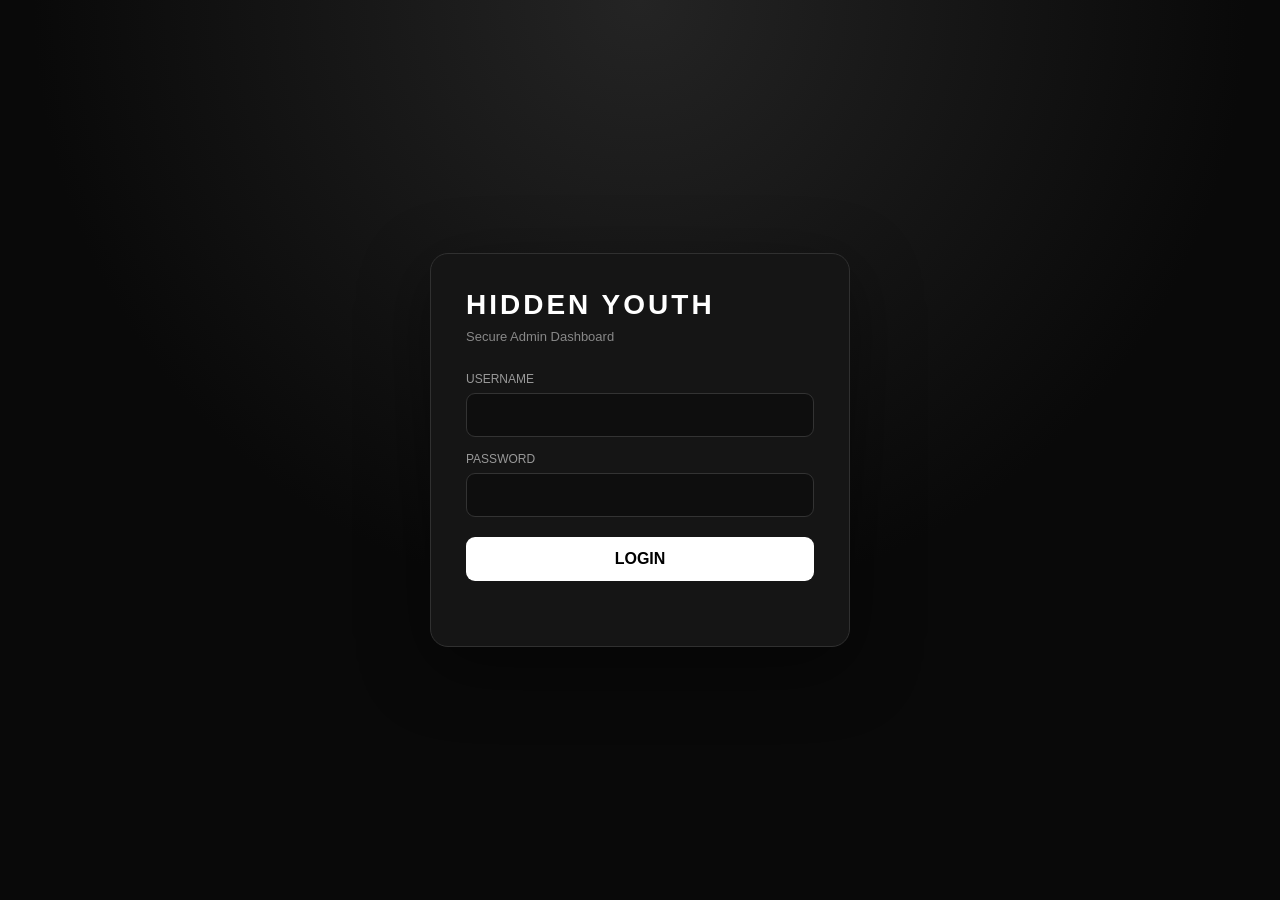
<file: admin.html>
<!DOCTYPE html>
<html lang="en">
<head>
    <meta charset="UTF-8">
    <meta name="viewport" content="width=device-width, initial-scale=1.0">

    <title>Hidden Youth — Admin Dashboard</title>

    <style>
        * {
            box-sizing: border-box;
        }

        body {
            margin: 0;
            font-family: Arial, Helvetica, sans-serif;
            background: #090909;
            color: #fff;
        }

        button,
        input,
        textarea,
        select {
            font: inherit;
        }

        button {
            cursor: pointer;
        }

        .hidden {
            display: none !important;
        }

        /* ==============================
           LOGIN
        ============================== */

        #loginScreen {
            min-height: 100vh;
            display: flex;
            align-items: center;
            justify-content: center;
            padding: 20px;
            background:
                radial-gradient(circle at top, #242424 0, #090909 55%);
        }

        .login-box {
            width: min(420px, 100%);
            background: #151515;
            border: 1px solid #303030;
            border-radius: 18px;
            padding: 35px;
            box-shadow: 0 20px 70px rgba(0,0,0,.45);
        }

        .login-brand {
            font-size: 28px;
            font-weight: 900;
            letter-spacing: 3px;
            margin-bottom: 8px;
        }

        .login-subtitle {
            color: #888;
            font-size: 13px;
            margin-bottom: 28px;
        }

        .field {
            margin-bottom: 15px;
        }

        .field label {
            display: block;
            color: #999;
            font-size: 12px;
            margin-bottom: 7px;
            text-transform: uppercase;
        }

        .field input,
        .field textarea,
        .field select {
            width: 100%;
            border: 1px solid #333;
            background: #0e0e0e;
            color: #fff;
            border-radius: 9px;
            padding: 12px;
            outline: none;
        }

        .field textarea {
            min-height: 90px;
            resize: vertical;
        }

        .field input:focus,
        .field textarea:focus,
        .field select:focus {
            border-color: #777;
        }

        .login-btn {
            width: 100%;
            border: 0;
            background: #fff;
            color: #000;
            padding: 13px;
            border-radius: 9px;
            font-weight: 800;
            margin-top: 5px;
        }

        .login-error {
            color: #ff6b6b;
            font-size: 13px;
            margin-top: 12px;
            min-height: 18px;
        }

        /* ==============================
           APP
        ============================== */

        .container {
            width: min(1400px, 94%);
            margin: auto;
            padding: 25px 0 60px;
        }

        .header {
            display: flex;
            justify-content: space-between;
            align-items: center;
            gap: 20px;
            flex-wrap: wrap;
            margin-bottom: 25px;
        }

        .brand {
            font-size: 27px;
            font-weight: 900;
            letter-spacing: 2px;
        }

        .subtitle {
            color: #777;
            font-size: 13px;
            margin-top: 5px;
        }

        .header-actions {
            display: flex;
            gap: 8px;
            flex-wrap: wrap;
        }

        .top-btn {
            border: 1px solid #444;
            background: #181818;
            color: #fff;
            padding: 10px 14px;
            border-radius: 8px;
            font-weight: 700;
        }

        .top-btn:hover {
            background: #292929;
        }

        .logout-btn {
            border-color: #662d2d;
            color: #ff8c8c;
        }

        /* ==============================
           STATS
        ============================== */

        .stats {
            display: grid;
            grid-template-columns:
                repeat(5, minmax(0, 1fr));
            gap: 12px;
            margin-bottom: 22px;
        }

        .stat {
            background: #151515;
            border: 1px solid #292929;
            border-radius: 13px;
            padding: 18px;
        }

        .stat-label {
            color: #777;
            font-size: 11px;
            text-transform: uppercase;
            margin-bottom: 8px;
        }

        .stat-value {
            font-size: 25px;
            font-weight: 900;
        }

        /* ==============================
           TABS
        ============================== */

        .tabs {
            display: flex;
            gap: 8px;
            border-bottom: 1px solid #292929;
            margin-bottom: 22px;
            overflow-x: auto;
        }

        .tab {
            border: 0;
            background: transparent;
            color: #777;
            padding: 13px 18px;
            font-weight: 800;
            white-space: nowrap;
            border-bottom: 2px solid transparent;
        }

        .tab.active {
            color: #fff;
            border-bottom-color: #fff;
        }

        /* ==============================
           SECTION
        ============================== */

        .section-head {
            display: flex;
            justify-content: space-between;
            align-items: center;
            gap: 15px;
            flex-wrap: wrap;
            margin-bottom: 18px;
        }

        .section-title {
            font-size: 21px;
            font-weight: 900;
        }

        .section-note {
            color: #777;
            font-size: 12px;
            margin-top: 4px;
        }

        .primary-btn {
            border: 0;
            background: #fff;
            color: #000;
            padding: 11px 17px;
            border-radius: 8px;
            font-weight: 900;
        }

        /* ==============================
           PRODUCT GRID
        ============================== */

        .products-grid {
            display: grid;
            grid-template-columns:
                repeat(3, minmax(0, 1fr));
            gap: 15px;
        }

        .product-card {
            background: #151515;
            border: 1px solid #292929;
            border-radius: 14px;
            overflow: hidden;
        }

        .product-image {
            width: 100%;
            height: 260px;
            object-fit: cover;
            background: #0e0e0e;
            display: block;
        }

        .product-content {
            padding: 17px;
        }

        .product-top {
            display: flex;
            justify-content: space-between;
            gap: 10px;
            align-items: flex-start;
        }

        .product-name {
            font-size: 17px;
            font-weight: 900;
        }

        .product-category {
            color: #777;
            font-size: 11px;
            margin-top: 4px;
        }

        .stock-badge {
            padding: 5px 8px;
            border-radius: 20px;
            font-size: 10px;
            font-weight: 900;
            white-space: nowrap;
        }

        .stock-ok {
            background: #19351f;
            color: #78e99a;
        }

        .stock-out {
            background: #3b1919;
            color: #ff7777;
        }

        .product-description {
            color: #999;
            font-size: 12px;
            margin: 14px 0;
            min-height: 30px;
        }

        .product-meta {
            display: grid;
            grid-template-columns: 1fr 1fr;
            gap: 8px;
            margin-bottom: 15px;
        }

        .meta-box {
            background: #0d0d0d;
            border-radius: 8px;
            padding: 10px;
        }

        .meta-label {
            color: #666;
            font-size: 10px;
            text-transform: uppercase;
        }

        .meta-value {
            font-weight: 900;
            margin-top: 4px;
        }

        .product-actions {
            display: flex;
            gap: 7px;
        }

        .small-btn {
            flex: 1;
            border: 1px solid #3a3a3a;
            background: #202020;
            color: #fff;
            padding: 9px;
            border-radius: 7px;
            font-size: 11px;
            font-weight: 800;
        }

        .small-btn:hover {
            background: #303030;
        }

        .delete-btn {
            border-color: #5a2929;
            color: #ff8585;
        }

        /* ==============================
           ORDERS
        ============================== */

        .orders {
            display: flex;
            flex-direction: column;
            gap: 15px;
        }

        .order {
            background: #151515;
            border: 1px solid #292929;
            border-radius: 14px;
            padding: 20px;
        }

        .order-top {
            display: flex;
            justify-content: space-between;
            gap: 15px;
            flex-wrap: wrap;
            margin-bottom: 17px;
        }

        .order-id {
            font-size: 17px;
            font-weight: 900;
        }

        .order-date {
            color: #666;
            font-size: 11px;
            margin-top: 5px;
        }

        .order-status {
            padding: 7px 11px;
            border-radius: 20px;
            background: #252525;
            font-size: 10px;
            font-weight: 900;
        }

        .customer {
            display: grid;
            grid-template-columns:
                repeat(4, minmax(0, 1fr));
            gap: 8px;
            margin-bottom: 17px;
        }

        .info {
            background: #0f0f0f;
            border-radius: 8px;
            padding: 11px;
        }

        .info-label {
            color: #666;
            font-size: 9px;
            text-transform: uppercase;
            margin-bottom: 5px;
        }

        .info-value {
            font-size: 12px;
            word-break: break-word;
        }

        .items {
            border-top: 1px solid #292929;
            border-bottom: 1px solid #292929;
            padding: 12px 0;
            margin-bottom: 15px;
        }

        .item {
            display: flex;
            justify-content: space-between;
            gap: 15px;
            padding: 7px 0;
        }

        .item-name {
            font-weight: 800;
            font-size: 13px;
        }

        .item-meta {
            color: #777;
            font-size: 10px;
            margin-top: 3px;
        }

        .item-price {
            font-weight: 800;
            white-space: nowrap;
            font-size: 12px;
        }

        .order-bottom {
            display: flex;
            justify-content: space-between;
            align-items: center;
            gap: 12px;
            flex-wrap: wrap;
        }

        .total {
            font-size: 18px;
            font-weight: 900;
        }

        .actions {
            display: flex;
            gap: 7px;
            flex-wrap: wrap;
        }

        /* ==============================
           VISITORS / CARTS
        ============================== */

        .tracking-grid {
            display: grid;
            grid-template-columns: 1fr 1fr;
            gap: 15px;
        }

        .tracking-card {
            background: #151515;
            border: 1px solid #292929;
            border-radius: 14px;
            padding: 18px;
        }

        .tracking-title {
            font-weight: 900;
            margin-bottom: 13px;
        }

        .tracking-row {
            border-top: 1px solid #292929;
            padding: 12px 0;
        }

        .tracking-row:first-child {
            border-top: 0;
        }

        .tracking-main {
            font-size: 12px;
            font-weight: 800;
        }

        .tracking-sub {
            color: #777;
            font-size: 10px;
            margin-top: 5px;
            word-break: break-word;
        }

        /* ==============================
           MODAL
        ============================== */

        .modal-overlay {
            position: fixed;
            inset: 0;
            background: rgba(0,0,0,.75);
            display: flex;
            align-items: center;
            justify-content: center;
            padding: 20px;
            z-index: 1000;
        }

        .modal {
            width: min(550px, 100%);
            max-height: 90vh;
            overflow-y: auto;
            background: #151515;
            border: 1px solid #353535;
            border-radius: 16px;
            padding: 22px;
        }

        .modal-head {
            display: flex;
            justify-content: space-between;
            gap: 10px;
            align-items: center;
            margin-bottom: 20px;
        }

        .modal-title {
            font-size: 19px;
            font-weight: 900;
        }

        .close-btn {
            border: 0;
            background: #252525;
            color: #fff;
            width: 32px;
            height: 32px;
            border-radius: 7px;
            font-size: 18px;
        }

        .form-grid {
            display: grid;
            grid-template-columns: 1fr 1fr;
            gap: 12px;
        }

        .form-full {
            grid-column: 1 / -1;
        }

        .checkbox-row {
            display: flex;
            align-items: center;
            gap: 9px;
            margin: 5px 0 15px;
            color: #aaa;
            font-size: 12px;
        }

        .modal-actions {
            display: flex;
            gap: 8px;
            justify-content: flex-end;
            margin-top: 18px;
        }

        .cancel-btn {
            border: 1px solid #444;
            background: #222;
            color: #fff;
            padding: 10px 16px;
            border-radius: 8px;
            font-weight: 800;
        }

        /* ==============================
           STATUS
        ============================== */

        .status-message {
            background: #151515;
            border: 1px solid #292929;
            border-radius: 9px;
            padding: 12px;
            color: #999;
            font-size: 12px;
            margin-bottom: 18px;
        }

        .empty {
            text-align: center;
            padding: 50px 20px;
            background: #151515;
            border: 1px solid #292929;
            border-radius: 14px;
            color: #777;
        }

        /* ==============================
           RESPONSIVE
        ============================== */

        @media (max-width: 1100px) {
            .stats {
                grid-template-columns:
                    repeat(3, minmax(0, 1fr));
            }

            .products-grid {
                grid-template-columns:
                    repeat(2, minmax(0, 1fr));
            }

            .customer {
                grid-template-columns:
                    repeat(2, minmax(0, 1fr));
            }
        }

        @media (max-width: 700px) {
            .stats {
                grid-template-columns:
                    repeat(2, minmax(0, 1fr));
            }

            .products-grid,
            .tracking-grid {
                grid-template-columns: 1fr;
            }

            .customer {
                grid-template-columns: 1fr;
            }

            .form-grid {
                grid-template-columns: 1fr;
            }

            .form-full {
                grid-column: auto;
            }
        }

        @media (max-width: 450px) {
            .stats {
                grid-template-columns: 1fr;
            }

            .container {
                width: 92%;
            }

            .brand {
                font-size: 21px;
            }

            .product-image {
                height: 220px;
            }
        }

        /* PRODUCT CATEGORY FILTERS */
        .product-category-tabs {
            display: flex;
            gap: 8px;
            flex-wrap: wrap;
            margin: 0 0 18px;
        }

        .product-category-tab {
            border: 1px solid #333;
            background: #151515;
            color: #888;
            padding: 9px 14px;
            border-radius: 8px;
            font-size: 11px;
            font-weight: 800;
        }

        .product-category-tab.active {
            background: #fff;
            color: #000;
            border-color: #fff;
        }

        .admin-product-sku {
            color: #666;
            font-size: 10px;
            margin-top: 4px;
        }


        /* CUSTOMER MANAGEMENT — ADDED ONLY */
        .customers-grid {
            display: grid;
            grid-template-columns: repeat(3, minmax(0, 1fr));
            gap: 15px;
        }

        .customer-card {
            background: #151515;
            border: 1px solid #292929;
            border-radius: 14px;
            padding: 18px;
        }

        .customer-card-top {
            display: flex;
            justify-content: space-between;
            gap: 10px;
            align-items: flex-start;
            margin-bottom: 14px;
        }

        .customer-card-name {
            font-size: 17px;
            font-weight: 900;
        }

        .customer-card-email {
            color: #888;
            font-size: 11px;
            margin-top: 4px;
            word-break: break-word;
        }

        .customer-login-badge {
            padding: 5px 8px;
            border-radius: 20px;
            font-size: 9px;
            font-weight: 900;
            white-space: nowrap;
        }

        .customer-login-badge.online {
            background: #19351f;
            color: #78e99a;
        }

        .customer-login-badge.offline {
            background: #252525;
            color: #888;
        }

        .customer-meta {
            display: grid;
            grid-template-columns: 1fr 1fr;
            gap: 8px;
            margin-bottom: 14px;
        }

        .customer-meta-box {
            background: #0d0d0d;
            border-radius: 8px;
            padding: 10px;
        }

        .customer-meta-label {
            color: #666;
            font-size: 9px;
            text-transform: uppercase;
        }

        .customer-meta-value {
            font-size: 11px;
            font-weight: 800;
            margin-top: 4px;
            word-break: break-word;
        }

        .customer-card-actions {
            display: flex;
            gap: 7px;
        }

        .customer-orders-panel {
            margin-top: 12px;
            border-top: 1px solid #292929;
            padding-top: 12px;
        }

        .customer-order-row {
            border-bottom: 1px solid #292929;
            padding: 9px 0;
        }

        .customer-order-row:last-child {
            border-bottom: 0;
        }

        .customer-order-main {
            display: flex;
            justify-content: space-between;
            gap: 10px;
            font-size: 11px;
            font-weight: 800;
        }

        .customer-order-sub {
            color: #777;
            font-size: 10px;
            margin-top: 3px;
        }

        @media (max-width: 1100px) {
            .customers-grid {
                grid-template-columns: repeat(2, minmax(0, 1fr));
            }
        }

        @media (max-width: 700px) {
            .customers-grid {
                grid-template-columns: 1fr;
            }
        }

    </style>

    <style id="hidden-youth-payment-verification-added">
        .payment-proof-link {
            color: #d9b7ff;
            text-decoration: none;
            font-weight: 700;
        }

        .payment-proof-link:hover {
            text-decoration: underline;
        }

        .payment-status-badge {
            display: inline-block;
            margin-top: 5px;
            padding: 4px 8px;
            border-radius: 999px;
            background: #242424;
            font-size: 10px;
            font-weight: 800;
            letter-spacing: .5px;
        }
    </style>

</head>

<body>

<!-- =====================================================
     LOGIN
===================================================== -->

<div id="loginScreen">

    <div class="login-box">

        <div class="login-brand">
            HIDDEN YOUTH
        </div>

        <div class="login-subtitle">
            Secure Admin Dashboard
        </div>

        <form id="loginForm">

            <div class="field">
                <label>Username</label>

                <input
                    type="text"
                    id="loginUsername"
                    autocomplete="username"
                    required
                >
            </div>

            <div class="field">
                <label>Password</label>

                <input
                    type="password"
                    id="loginPassword"
                    autocomplete="current-password"
                    required
                >
            </div>

            <button
                type="submit"
                class="login-btn"
                id="loginButton"
            >
                LOGIN
            </button>

            <div
                class="login-error"
                id="loginError"
            ></div>

        </form>

    </div>

</div>


<!-- =====================================================
     ADMIN APP
===================================================== -->

<div
    id="adminApp"
    class="hidden"
>

    <div class="container">

        <!-- HEADER -->

        <div class="header">

            <div>

                <div class="brand">
                    HIDDEN YOUTH
                </div>

                <div class="subtitle">
                    Admin Dashboard
                </div>

            </div>

            <div class="header-actions">

                <button
                    class="top-btn"
                    onclick="refreshAll()"
                >
                    ↻ REFRESH
                </button>

                <button
                    class="top-btn logout-btn"
                    onclick="logout()"
                >
                    LOGOUT
                </button>

            </div>

        </div>


        <!-- STATUS -->

        <div
            class="status-message"
            id="statusMessage"
        >
            Connecting...
        </div>


        <!-- STATS -->

        <div class="stats">

            <div class="stat">
                <div class="stat-label">
                    Products
                </div>

                <div
                    class="stat-value"
                    id="totalProducts"
                >
                    0
                </div>
            </div>

            <div class="stat">
                <div class="stat-label">
                    Total Orders
                </div>

                <div
                    class="stat-value"
                    id="totalOrders"
                >
                    0
                </div>
            </div>

            <div class="stat">
                <div class="stat-label">
                    Pending Orders
                </div>

                <div
                    class="stat-value"
                    id="pendingOrders"
                >
                    0
                </div>
            </div>

            <div class="stat">
                <div class="stat-label">
                    Live Visitors
                </div>

                <div
                    class="stat-value"
                    id="liveVisitors"
                >
                    0
                </div>
            </div>

            <div class="stat">
                <div class="stat-label">
                    Active Carts
                </div>

                <div
                    class="stat-value"
                    id="activeCarts"
                >
                    0
                </div>
            </div>

        </div>


        <!-- TABS -->

        <div class="tabs">

            <button
                class="tab active"
                data-tab="products"
            >
                PRODUCTS
            </button>

            <button
                class="tab"
                data-tab="orders"
            >
                ORDERS
            </button>

            <button
                class="tab"
                data-tab="visitors"
            >
                LIVE VISITORS
            </button>

            <button
                class="tab"
                data-tab="carts"
            >
                ACTIVE CARTS
            </button>

            <button
                class="tab"
                data-tab="customers"
            >
                CUSTOMERS
            </button>

        </div>


        <!-- =================================================
             PRODUCTS
        ================================================= -->

        <section id="productsSection">

            <div class="section-head">

                <div>

                    <div class="section-title">
                        Product Management
                    </div>

                    <div class="section-note">
                        Add, edit, delete and control stock.
                    </div>

                </div>

                <button
                    class="primary-btn"
                    onclick="openProductModal(null, productCategoryFilter !== 'ALL' ? productCategoryFilter : 'Gym Fit')"
                >
                    + ADD PRODUCT
                </button>

            </div>

            <div class="product-category-tabs" id="productCategoryTabs">
                <button class="product-category-tab active" data-category-filter="ALL">ALL PRODUCTS</button>
                <button class="product-category-tab" data-category-filter="Gym Fit">GYM FIT</button>
                <button class="product-category-tab" data-category-filter="Button Down">BUTTON DOWN</button>
            </div>

            <div
                class="products-grid"
                id="productsContainer"
            >
                <div class="empty">
                    Loading products...
                </div>
            </div>

        </section>


        <!-- =================================================
             ORDERS
        ================================================= -->

        <section
            id="ordersSection"
            class="hidden"
        >

            <div class="section-head">

                <div>

                    <div class="section-title">
                        Order Management
                    </div>

                    <div class="section-note">
                        Manage customer orders and statuses.
                    </div>

                </div>

                <button
                    class="primary-btn"
                    onclick="loadOrders()"
                >
                    ↻ REFRESH ORDERS
                </button>

            </div>

            <div
                class="orders"
                id="ordersContainer"
            >
                <div class="empty">
                    Loading orders...
                </div>
            </div>

        </section>


        <!-- =================================================
             VISITORS
        ================================================= -->

        <section
            id="visitorsSection"
            class="hidden"
        >

            <div class="section-head">

                <div>

                    <div class="section-title">
                        Live Visitors
                    </div>

                    <div class="section-note">
                        Visitors active during the last 60 seconds.
                    </div>

                </div>

                <button
                    class="primary-btn"
                    onclick="loadVisitors()"
                >
                    ↻ REFRESH
                </button>

            </div>

            <div
                class="tracking-card"
                id="visitorsContainer"
            >
                Loading visitors...
            </div>

        </section>


        <!-- =================================================
             CARTS
        ================================================= -->

        <section
            id="cartsSection"
            class="hidden"
        >

            <div class="section-head">

                <div>

                    <div class="section-title">
                        Active Carts
                    </div>

                    <div class="section-note">
                        Carts updated during the last 30 minutes.
                    </div>

                </div>

                <button
                    class="primary-btn"
                    onclick="loadCarts()"
                >
                    ↻ REFRESH
                </button>

            </div>

            <div
                class="tracking-card"
                id="cartsContainer"
            >
                Loading carts...
            </div>

        </section>

        <!-- =================================================
             CUSTOMERS
        ================================================= -->

        <section
            id="customersSection"
            class="hidden"
        >

            <div class="section-head">

                <div>

                    <div class="section-title">
                        Customer Accounts
                    </div>

                    <div class="section-note">
                        View registered customers, login status and order history.
                    </div>

                </div>

                <button
                    class="primary-btn"
                    onclick="loadCustomers()"
                >
                    ↻ REFRESH CUSTOMERS
                </button>

            </div>

            <div
                class="customers-grid"
                id="customersContainer"
            >
                <div class="empty">
                    Loading customers...
                </div>
            </div>

        </section>

    </div>

</div>


<!-- =====================================================
     PRODUCT MODAL
===================================================== -->

<div
    class="modal-overlay hidden"
    id="productModal"
>

    <div class="modal">

        <div class="modal-head">

            <div
                class="modal-title"
                id="modalTitle"
            >
                Add Product
            </div>

            <button
                class="close-btn"
                onclick="closeProductModal()"
            >
                ×
            </button>

        </div>


        <form id="productForm">

            <input
                type="hidden"
                id="productId"
            >

            <div class="form-grid">

                <div class="field form-full">

                    <label>
                        Product Name
                    </label>

                    <input
                        id="productName"
                        required
                    >

                </div>


                <div class="field">

                    <label>
                        Category
                    </label>

                    <select id="productCategory">
                        <option value="Gym Fit">Gym Fit</option>
                        <option value="Button Down">Button Down</option>
                    </select>

                </div>


                <div class="field">

                    <label>
                        SKU (Optional)
                    </label>

                    <input
                        id="productSku"
                        placeholder="GYM-001"
                    >

                </div>


                <div class="field">

                    <label>
                        Price
                    </label>

                    <input
                        id="productPrice"
                        type="number"
                        min="0"
                        step="0.01"
                        required
                    >

                </div>


                <div class="field">

                    <label>
                        Stock
                    </label>

                    <input
                        id="productStock"
                        type="number"
                        min="0"
                        step="1"
                        required
                    >

                </div>


                <div class="field">

                    <label>
                        Upload Product Image
                    </label>

                    <input
                        id="productImageFile"
                        type="file"
                        accept="image/*"
                    >

                    <input
                        id="productImage"
                        type="hidden"
                    >

                    <div
                        id="productImagePreview"
                        style="
                            margin-top:12px;
                            width:100%;
                            min-height:120px;
                            border:1px solid #333;
                            border-radius:10px;
                            display:flex;
                            align-items:center;
                            justify-content:center;
                            overflow:hidden;
                            color:#777;
                            background:#0b0b0b;
                            font-size:13px;
                        "
                    >
                        No image selected
                    </div>

                    <div
                        style="
                            margin-top:7px;
                            font-size:12px;
                            color:#777;
                        "
                    >
                        Select an image from your PC, laptop or mobile.
                    </div>

                </div>


                <div class="field form-full">

                    <label>
                        Short Description
                    </label>

                    <textarea
                        id="productDescription"
                    ></textarea>

                </div>


                <div class="field form-full">

                    <label>
                        Product Details
                    </label>

                    <textarea
                        id="productDetails"
                        placeholder="Fabric: ...&#10;Colour: ...&#10;Fit: ...&#10;Care: ..."
                    ></textarea>

                </div>

            </div>


            <label class="checkbox-row">

                <input
                    type="checkbox"
                    id="productAvailable"
                    checked
                >

                Product Available

            </label>


            <div class="modal-actions">

                <button
                    type="button"
                    class="cancel-btn"
                    onclick="closeProductModal()"
                >
                    CANCEL
                </button>

                <button
                    type="submit"
                    class="primary-btn"
                    id="saveProductButton"
                >
                    SAVE PRODUCT
                </button>

            </div>

        </form>

    </div>

</div>

    <script>

    /* =====================================================
       BACKEND
    ===================================================== */

    const API_URL =
        "https://hidden-youth-backend-production.up.railway.app";


    let adminToken =
        localStorage.getItem("hiddenYouthAdminToken") || "";

    let products = [];
    let orders = [];
    let customers = [];
    let productCategoryFilter = "ALL";


    /* =====================================================
       AUTH HEADERS
    ===================================================== */

    function authHeaders() {

        return {
            "Content-Type": "application/json",
            "Authorization":
                "Bearer " + adminToken
        };

    }


    /* =====================================================
       LOGIN
    ===================================================== */

    const loginForm =
        document.getElementById("loginForm");

    loginForm.addEventListener(
        "submit",
        async function(event) {

            event.preventDefault();

            const username =
                document.getElementById(
                    "loginUsername"
                ).value.trim();

            const password =
                document.getElementById(
                    "loginPassword"
                ).value;

            const button =
                document.getElementById(
                    "loginButton"
                );

            const error =
                document.getElementById(
                    "loginError"
                );

            button.disabled = true;
            button.textContent = "LOGGING IN...";
            error.textContent = "";

            try {

                const response =
                    await fetch(
                        `${API_URL}/api/admin/login`,
                        {
                            method: "POST",

                            headers: {
                                "Content-Type":
                                    "application/json"
                            },

                            body: JSON.stringify({
                                username,
                                password
                            })
                        }
                    );

                const data =
                    await response.json();

                if (!response.ok || !data.success) {

                    throw new Error(
                        data.message ||
                        "Login failed."
                    );

                }

                adminToken =
                    data.token;

                localStorage.setItem(
                    "hiddenYouthAdminToken",
                    adminToken
                );

                showAdmin();

            } catch(error) {

                console.error(error);

             const loginError =
    document.getElementById(
        "loginError"
    );

loginError.textContent =
    error.message ||
    "Invalid username or password.";

            } finally {

                button.disabled = false;
                button.textContent = "LOGIN";

            }

        }
    );


    /* =====================================================
       SHOW ADMIN
    ===================================================== */

    function showAdmin() {

        document
            .getElementById("loginScreen")
            .classList.add("hidden");

        document
            .getElementById("adminApp")
            .classList.remove("hidden");

        refreshAll();

    }


    /* =====================================================
       LOGOUT
    ===================================================== */

    function logout() {

        adminToken = "";

        localStorage.removeItem(
            "hiddenYouthAdminToken"
        );

        location.reload();

    }


    /* =====================================================
       API REQUEST
    ===================================================== */

    async function apiRequest(
        url,
        options = {}
    ) {

        const response =
            await fetch(
                API_URL + url,
                {
                    ...options,
                    headers: {
                        ...authHeaders(),
                        ...(options.headers || {})
                    }
                }
            );

        if (response.status === 401) {

            logout();

            throw new Error(
                "Admin session expired."
            );

        }

        const data =
            await response.json();

        if (!response.ok || !data.success) {

            throw new Error(
                data.message ||
                "Request failed."
            );

        }

        return data;

    }


    /* =====================================================
       DASHBOARD
    ===================================================== */

    async function loadDashboard() {

        try {

            const data =
                await apiRequest(
                    "/api/admin/dashboard"
                );

            const dashboard =
                data.dashboard || {};

            document.getElementById(
                "totalProducts"
            ).textContent =
                dashboard.totalProducts || 0;

            document.getElementById(
                "totalOrders"
            ).textContent =
                dashboard.totalOrders || 0;

            document.getElementById(
                "pendingOrders"
            ).textContent =
                dashboard.pendingOrders || 0;

            document.getElementById(
                "liveVisitors"
            ).textContent =
                dashboard.liveVisitors || 0;

            document.getElementById(
                "activeCarts"
            ).textContent =
                dashboard.activeCarts || 0;

            document.getElementById(
                "statusMessage"
            ).textContent =
                "Dashboard connected.";

        } catch(error) {

            console.error(error);

            document.getElementById(
                "statusMessage"
            ).textContent =
                error.message;

        }

    }


    /* =====================================================
       LOAD PRODUCTS
    ===================================================== */

    async function loadProducts() {

        const container =
            document.getElementById(
                "productsContainer"
            );

        container.innerHTML =
            '<div class="empty">Loading products...</div>';

        try {

            const response =
                await fetch(
                    `${API_URL}/api/products`
                );

            const data =
                await response.json();

            if (!response.ok || !data.success) {

                throw new Error(
                    data.message ||
                    "Could not load products."
                );

            }

            products =
                Array.isArray(data.products)
                    ? data.products
                    : [];

            renderProducts();

        } catch(error) {

            console.error(error);

            container.innerHTML = `
                <div class="empty">
                    ${escapeHTML(error.message)}
                </div>
            `;

        }

    }


    /* =====================================================
       RENDER PRODUCTS
    ===================================================== */

    function renderProducts() {

        const container =
            document.getElementById(
                "productsContainer"
            );

        if (!products.length) {

            container.innerHTML = `
                <div class="empty">
                    <h3>No Products</h3>
                    <p>Add your first product.</p>
                </div>
            `;

            return;
        }


        const visibleProducts =
            productCategoryFilter === "ALL"
                ? products
                : products.filter(product =>
                    String(product.category || "").toLowerCase() ===
                    productCategoryFilter.toLowerCase()
                );

        if (!visibleProducts.length) {
            container.innerHTML = `
                <div class="empty">
                    <h3>No Products</h3>
                    <p>No products found in this section.</p>
                </div>
            `;
            return;
        }

        container.innerHTML =
            visibleProducts.map(product => {

                const stock =
                    Number(product.stock || 0);

                const available =
                    stock > 0 &&
                    product.available === true;

                return `
                    <div class="product-card">

                        ${
                            product.image
                                ? `
                                    <img
                                        class="product-image"
                                        src="${escapeHTML(product.image)}"
                                        alt="${escapeHTML(product.name)}"
                                        onerror="this.style.display='none'"
                                    >
                                  `
                                : `
                                    <div
                                        class="product-image"
                                        style="
                                            display:flex;
                                            align-items:center;
                                            justify-content:center;
                                            color:#555;
                                        "
                                    >
                                        NO IMAGE
                                    </div>
                                  `
                        }

                        <div class="product-content">

                            <div class="product-top">

                                <div>

                                    <div class="product-name">
                                        ${escapeHTML(product.name)}
                                    </div>

                                    <div class="product-category">
                                        ${escapeHTML(product.category || "Uncategorized")}
                                    </div>

                                    ${product.sku ? `
                                        <div class="admin-product-sku">
                                            SKU: ${escapeHTML(product.sku)}
                                        </div>
                                    ` : ""}

                                </div>

                                <span
                                    class="stock-badge ${
                                        available
                                            ? "stock-ok"
                                            : "stock-out"
                                    }"
                                >
                                    ${
                                        available
                                            ? "AVAILABLE"
                                            : "SOLD OUT"
                                    }
                                </span>

                            </div>


                            <div class="product-description">
                                ${escapeHTML(
                                    product.description ||
                                    "No description."
                                )}
                            </div>


                            <div class="product-meta">

                                <div class="meta-box">

                                    <div class="meta-label">
                                        Price
                                    </div>

                                    <div class="meta-value">
                                        ${formatMoney(product.price)}
                                    </div>

                                </div>

                                <div class="meta-box">

                                    <div class="meta-label">
                                        Stock
                                    </div>

                                    <div class="meta-value">
                                        ${stock}
                                    </div>

                                </div>

                            </div>


                            <div class="product-actions">

                                <button
                                    class="small-btn"
                                    onclick="editProduct(${product.id})"
                                >
                                    EDIT
                                </button>

                                <button
                                    class="small-btn delete-btn"
                                    onclick="deleteProduct(${product.id})"
                                >
                                    DELETE
                                </button>

                            </div>

                        </div>

                    </div>
                `;

            }).join("");

    }


    /* =====================================================
       PRODUCT IMAGE UPLOAD
    ===================================================== */

    function readImageFile(file) {

        return new Promise((resolve, reject) => {

            if (!file) {
                resolve("");
                return;
            }

            if (!file.type.startsWith("image/")) {
                reject(new Error("Please select an image file."));
                return;
            }

            if (file.size > 5 * 1024 * 1024) {
                reject(new Error("Image must be 5MB or smaller."));
                return;
            }

            const reader = new FileReader();

            reader.onload = () => resolve(reader.result);
            reader.onerror = () => reject(new Error("Could not read image."));

            reader.readAsDataURL(file);
        });
    }


    function showProductImagePreview(image) {

        const preview =
            document.getElementById("productImagePreview");

        if (!preview) return;

        if (!image) {
            preview.innerHTML = "No image selected";
            return;
        }

        preview.innerHTML = `
            <img
                src="${image}"
                alt="Product preview"
                style="
                    width:100%;
                    height:180px;
                    object-fit:contain;
                    display:block;
                "
            >
        `;
    }


    document
        .getElementById("productImageFile")
        .addEventListener("change", async function() {

            const file = this.files && this.files[0];

            if (!file) return;

            try {

                const image = await readImageFile(file);

                document.getElementById("productImage").value = image;
                showProductImagePreview(image);

            } catch(error) {

                this.value = "";
                document.getElementById("productImage").value = "";
                showProductImagePreview("");
                alert(error.message);
            }
        });


    /* =====================================================
       PRODUCT MODAL
    ===================================================== */

    function openProductModal(product = null, defaultCategory = null) {

        document
            .getElementById("productModal")
            .classList.remove("hidden");

        document.getElementById(
            "productForm"
        ).reset();

        document.getElementById(
            "productAvailable"
        ).checked = true;

        document.getElementById("productImageFile").value = "";
        document.getElementById("productImage").value = "";
        showProductImagePreview("");

        if (product) {

            document.getElementById(
                "modalTitle"
            ).textContent =
                "Edit Product";

            document.getElementById(
                "productId"
            ).value =
                product.id;

            document.getElementById(
                "productName"
            ).value =
                product.name || "";

            document.getElementById(
                "productCategory"
            ).value =
                product.category || "Gym Fit";

            document.getElementById(
                "productSku"
            ).value =
                product.sku || "";

            document.getElementById(
                "productDescription"
            ).value =
                product.description || "";

            document.getElementById(
                "productDetails"
            ).value =
                product.details || "";

            document.getElementById(
                "productPrice"
            ).value =
                product.price || 0;

            document.getElementById(
                "productStock"
            ).value =
                product.stock || 0;

            document.getElementById(
                "productImage"
            ).value =
                product.image || "";

            showProductImagePreview(
                product.image || ""
            );

            document.getElementById(
                "productAvailable"
            ).checked =
                product.available === true;

        } else {

            document.getElementById(
                "modalTitle"
            ).textContent =
                "Add Product";

            document.getElementById(
                "productCategory"
            ).value =
                defaultCategory || "Gym Fit";

        }

    }


    function closeProductModal() {

        document
            .getElementById("productModal")
            .classList.add("hidden");

    }


    /* =====================================================
       EDIT PRODUCT
    ===================================================== */

    function editProduct(id) {

        const product =
            products.find(
                item => Number(item.id) === Number(id)
            );

        if (!product) {

            alert("Product not found.");

            return;
        }

        openProductModal(product);

    }


    /* =====================================================
       SAVE PRODUCT
    ===================================================== */

    document
        .getElementById("productForm")
        .addEventListener(
            "submit",
            async function(event) {

                event.preventDefault();

                const id =
                    document.getElementById(
                        "productId"
                    ).value;

                const imageFileInput =
                    document.getElementById("productImageFile");

                if (imageFileInput.files && imageFileInput.files[0]) {

                    try {
                        const image = await readImageFile(
                            imageFileInput.files[0]
                        );

                        document.getElementById("productImage").value = image;

                    } catch(error) {
                        alert(error.message);
                        return;
                    }
                }

                const payload = {

                    name:
                        document.getElementById(
                            "productName"
                        ).value.trim(),

                    category:
                        document.getElementById(
                            "productCategory"
                        ).value.trim(),

                    sku:
                        document.getElementById(
                            "productSku"
                        ).value.trim(),

                    description:
                        document.getElementById(
                            "productDescription"
                        ).value.trim(),

                    details:
                        document.getElementById(
                            "productDetails"
                        ).value.trim(),

                    price:
                        Number(
                            document.getElementById(
                                "productPrice"
                            ).value
                        ) || 0,

                    stock:
                        Math.max(
                            0,
                            Number(
                                document.getElementById(
                                    "productStock"
                                ).value
                            ) || 0
                        ),

                    image:
                        document.getElementById(
                            "productImage"
                        ).value.trim(),

                    available:
                        document.getElementById(
                            "productAvailable"
                        ).checked

                };


                const button =
                    document.getElementById(
                        "saveProductButton"
                    );

                button.disabled = true;
                button.textContent = "SAVING...";


                try {

                    let data;

                    if (id) {

                        data =
                            await apiRequest(
                                `/api/admin/products/${encodeURIComponent(id)}`,
                                {
                                    method: "PATCH",
                                    body:
                                        JSON.stringify(
                                            payload
                                        )
                                }
                            );

                    } else {

                        data =
                            await apiRequest(
                                "/api/admin/products",
                                {
                                    method: "POST",
                                    body:
                                        JSON.stringify(
                                            payload
                                        )
                                }
                            );

                    }


                    alert(
                        data.message ||
                        "Product saved successfully."
                    );

                    closeProductModal();

                    await loadProducts();
                    await loadDashboard();

                } catch(error) {

                    console.error(error);

                    alert(
                        error.message ||
                        "Could not save product."
                    );

                } finally {

                    button.disabled = false;
                    button.textContent =
                        "SAVE PRODUCT";

                }

            }
        );


    /* =====================================================
       DELETE PRODUCT
    ===================================================== */

    async function deleteProduct(id) {

        const product =
            products.find(
                item => Number(item.id) === Number(id)
            );

        if (!product) return;

        const confirmed =
            confirm(
                `Delete "${product.name}"?`
            );

        if (!confirmed) return;


        try {

            const data =
                await apiRequest(
                    `/api/admin/products/${encodeURIComponent(id)}`,
                    {
                        method: "DELETE"
                    }
                );

            alert(
                data.message ||
                "Product deleted."
            );

            await loadProducts();
            await loadDashboard();

        } catch(error) {

            console.error(error);

            alert(
                error.message ||
                "Could not delete product."
            );

        }

    }


    /* =====================================================
       LOAD ORDERS
    ===================================================== */

    async function loadOrders() {

        const container =
            document.getElementById(
                "ordersContainer"
            );

        container.innerHTML =
            '<div class="empty">Loading orders...</div>';

        try {

            const data =
                await apiRequest(
                    "/api/orders"
                );

            orders =
                Array.isArray(data.orders)
                    ? data.orders
                    : [];

            renderOrders();

        } catch(error) {

            console.error(error);

            container.innerHTML = `
                <div class="empty">
                    ${escapeHTML(error.message)}
                </div>
            `;

        }

    }


    /* =====================================================
       RENDER ORDERS
    ===================================================== */

    function renderOrders() {

        const container =
            document.getElementById(
                "ordersContainer"
            );

        if (!orders.length) {

            container.innerHTML = `
                <div class="empty">
                    <h3>No Orders Yet</h3>
                    <p>Customer orders will appear here.</p>
                </div>
            `;

            return;
        }


        container.innerHTML =
            orders.map(order => {

                const customer =
                    order.customer || {};

                const items =
                    Array.isArray(order.items)
                        ? order.items
                        : [];


                const itemHTML =
                    items.map(item => {

                        const quantity =
                            Number(
                                item.quantity || 1
                            );

                        const price =
                            Number(
                                item.price || 0
                            );

                        return `
                            <div class="item">

                                <div>

                                    <div class="item-name">
                                        ${escapeHTML(
                                            item.name ||
                                            "Product"
                                        )}
                                    </div>

                                    <div class="item-meta">
                                        Qty: ${quantity}
                                        ×
                                        ${formatMoney(price)}
                                    </div>

                                </div>

                                <div class="item-price">
                                    ${formatMoney(
                                        price * quantity
                                    )}
                                </div>

                            </div>
                        `;

                    }).join("");


                const date =
                    order.createdAt
                        ? new Date(
                            order.createdAt
                        ).toLocaleString()
                        : "—";


                return `
                    <div class="order">

                        <div class="order-top">

                            <div>

                                <div class="order-id">
                                    ${escapeHTML(
                                        order.id || "Unknown"
                                    )}
                                </div>

                                <div class="order-date">
                                    ${escapeHTML(date)}
                                </div>

                            </div>

                            <div class="order-status">
                                ${escapeHTML(
                                    order.status ||
                                    "PENDING"
                                )}
                            </div>

                        </div>


                        <div class="customer">

                            <div class="info">

                                <div class="info-label">
                                    Customer
                                </div>

                                <div class="info-value">
                                    ${escapeHTML(
                                        customer.name || "—"
                                    )}
                                </div>

                            </div>

                            <div class="info">

                                <div class="info-label">
                                    Phone
                                </div>

                                <div class="info-value">
                                    ${escapeHTML(
                                        customer.phone || "—"
                                    )}
                                </div>

                            </div>

                            <div class="info">

                                <div class="info-label">
                                    City
                                </div>

                                <div class="info-value">
                                    ${escapeHTML(
                                        customer.city || "—"
                                    )}
                                </div>

                            </div>

                            <div class="info">

                                <div class="info-label">
                                    Address
                                </div>

                                <div class="info-value">
                                    ${escapeHTML(
                                        customer.address || "—"
                                    )}
                                </div>

                            </div>
<div class="info">
    <div class="info-label">
        Postal Code
    </div>

    <div class="info-value">
        ${escapeHTML(
            customer.postalCode || "—"
        )}
    </div>
</div>

<div class="info">
    <div class="info-label">
        Delivery Charge
    </div>

    <div class="info-value">
        ${formatMoney(
            Number(customer.deliveryCharge || 0)
        )}
    </div>
</div>

${customer.payment ? `
<div class="info">
    <div class="info-label">
        PAYMENT METHOD
    </div>
    <div class="info-value">
        ${escapeHTML(customer.payment.method || "JAZZCASH")}
        <span class="payment-status-badge">
            ${escapeHTML(customer.payment.status || "PENDING")}
        </span>
    </div>
</div>

<div class="info">
    <div class="info-label">
        TRANSACTION ID / TID
    </div>
    <div class="info-value">
        ${escapeHTML(customer.payment.transactionId || "—")}
    </div>
</div>

<div class="info">
    <div class="info-label">
        PAYMENT SCREENSHOT
    </div>
    <div class="info-value">
        ${
           customer.payment.screenshot
    ? `<a class="payment-proof-link" href="#" onclick="viewPaymentScreenshot(event, '${escapeJS(customer.payment.screenshot)}')">VIEW SCREENSHOT</a>`
    : "—"
        }
    </div>
</div>
` : ""}
                        </div>


                        <div class="items">
                            ${itemHTML}
                        </div>


                        <div class="order-bottom">

                            <div class="total">
                                Total:
                                ${formatMoney(
                                    Number(order.total || 0)
                                )}
                            </div>

                            <div class="actions">
                                ${createStatusButtons(order)}
                            </div>

                        </div>

                    </div>
                `;

            }).join("");

    }

        /* =====================================================
   PAYMENT SCREENSHOT VIEWER
===================================================== */
function viewPaymentScreenshot(event, screenshot) {
    if (event) event.preventDefault();

    try {
        if (!screenshot) {
            alert("PAYMENT SCREENSHOT NOT AVAILABLE.");
            return;
        }

        const commaIndex = screenshot.indexOf(",");

        if (commaIndex === -1) {
            window.open(
                screenshot,
                "_blank",
                "noopener,noreferrer"
            );
            return;
        }

        const header = screenshot.slice(0, commaIndex);
        const base64 = screenshot.slice(commaIndex + 1);

        const mimeMatch =
            header.match(/^data:([^;]+);base64$/i);

        const mime =
            mimeMatch ? mimeMatch[1] : "image/png";

        const binary = atob(base64);

        const bytes =
            new Uint8Array(binary.length);

        for (
            let i = 0;
            i < binary.length;
            i++
        ) {
            bytes[i] =
                binary.charCodeAt(i);
        }

        const blobUrl =
            URL.createObjectURL(
                new Blob(
                    [bytes],
                    { type: mime }
                )
            );

        const win =
            window.open(
                blobUrl,
                "_blank",
                "noopener,noreferrer"
            );

        if (!win) {
            const link =
                document.createElement("a");

            link.href = blobUrl;
            link.target = "_blank";
            link.rel =
                "noopener noreferrer";

            document.body.appendChild(link);

            link.click();

            link.remove();
        }

        setTimeout(
            () => URL.revokeObjectURL(blobUrl),
            60000
        );

    } catch (error) {

        console.error(
            "PAYMENT SCREENSHOT VIEW ERROR:",
            error
        );

        alert(
            "COULD NOT OPEN PAYMENT SCREENSHOT."
        );
    }
}


    /* =====================================================
       ORDER STATUS BUTTONS
    ===================================================== */

    function createStatusButtons(order) {

        const current =
            order.status || "PENDING";

        const payment =
            order.customer &&
            order.customer.payment
                ? order.customer.payment
                : null;

        let html = "";

        /* Advance-payment orders must be verified before normal order status changes. */
        if (payment) {
            const paymentStatus =
                payment.status || "PENDING";

            if (paymentStatus === "VERIFIED") {
                /* Continue with the existing CONFIRM / SHIPPED / DELIVERED / CANCEL buttons. */
            } else if (paymentStatus === "REJECTED") {
                return `
                    <span class="payment-status-badge">PAYMENT REJECTED</span>
                `;
            } else {
                return `
                    <button
                        class="small-btn"
                        onclick="verifyPayment(
                            '${escapeJS(order.id)}',
                            'VERIFY'
                        )"
                    >
                        VERIFY PAYMENT
                    </button>
                    <button
                        class="small-btn delete-btn"
                        onclick="verifyPayment(
                            '${escapeJS(order.id)}',
                            'REJECT'
                        )"
                    >
                        REJECT PAYMENT
                    </button>
                `;
            }
        }


        if (current !== "CONFIRMED") {

            html += `
                <button
                    class="small-btn"
                    onclick="changeStatus(
                        '${escapeJS(order.id)}',
                        'CONFIRMED'
                    )"
                >
                    CONFIRM
                </button>
            `;

        }


        if (current !== "SHIPPED") {

            html += `
                <button
                    class="small-btn"
                    onclick="changeStatus(
                        '${escapeJS(order.id)}',
                        'SHIPPED'
                    )"
                >
                    SHIPPED
                </button>
            `;

        }


        if (current !== "DELIVERED") {

            html += `
                <button
                    class="small-btn"
                    onclick="changeStatus(
                        '${escapeJS(order.id)}',
                        'DELIVERED'
                    )"
                >
                    DELIVERED
                </button>
            `;

        }


        if (current !== "CANCELLED") {

            html += `
                <button
                    class="small-btn delete-btn"
                    onclick="changeStatus(
                        '${escapeJS(order.id)}',
                        'CANCELLED'
                    )"
                >
                    CANCEL
                </button>
            `;

        }


        return html;

    }


    /* =====================================================
       CHANGE STATUS
    ===================================================== */

    async function changeStatus(
        orderId,
        newStatus
    ) {

        try {

            await apiRequest(
                `/api/orders/${encodeURIComponent(orderId)}/status`,
                {
                    method: "PATCH",

                    body:
                        JSON.stringify({
                            status: newStatus
                        })
                }
            );

            await loadOrders();
            await loadDashboard();

        } catch(error) {

            console.error(error);

            alert(
                error.message ||
                "Could not update order."
            );

        }

    }


    /* =====================================================
       VERIFY / REJECT PAYMENT — ADDED ONLY
    ===================================================== */

    async function verifyPayment(
        orderId,
        action
    ) {

        const message =
            action === "VERIFY"
                ? "VERIFY THIS PAYMENT AND CONFIRM THE ORDER?"
                : "REJECT THIS PAYMENT?";

        if (!window.confirm(message)) {
            return;
        }

        try {
            await apiRequest(
                `/api/orders/${encodeURIComponent(orderId)}/payment`,
                {
                    method: "PATCH",
                    body: JSON.stringify({
                        action: action
                    })
                }
            );

            await loadOrders();
            await loadDashboard();
            await loadCustomers();
        } catch(error) {
            console.error(error);
            alert(
                error.message ||
                "Could not update payment."
            );
        }
    }


    /* =====================================================
       LIVE VISITORS
    ===================================================== */

    async function loadVisitors() {

        const container =
            document.getElementById(
                "visitorsContainer"
            );

        try {

            const data =
                await apiRequest(
                    "/api/admin/visitors"
                );

            const visitors =
                Array.isArray(data.visitors)
                    ? data.visitors
                    : [];


            if (!visitors.length) {

                container.innerHTML = `
                    <div class="empty">
                        No live visitors right now.
                    </div>
                `;

                return;
            }


            container.innerHTML =
                visitors.map(visitor => {

                    const lastSeen =
                        visitor.last_seen
                            ? new Date(
                                visitor.last_seen
                            ).toLocaleTimeString()
                            : "—";

                    return `
                        <div class="tracking-row">

                            <div class="tracking-main">
                                Visitor:
                                ${escapeHTML(
                                    visitor.visitor_id
                                )}
                            </div>

                            <div class="tracking-sub">
                                Page:
                                ${escapeHTML(
                                    visitor.page || "/"
                                )}
                            </div>

                            <div class="tracking-sub">
                                Last seen:
                                ${escapeHTML(lastSeen)}
                            </div>

                        </div>
                    `;

                }).join("");

        } catch(error) {

            console.error(error);

            container.innerHTML = `
                <div class="empty">
                    ${escapeHTML(error.message)}
                </div>
            `;

        }

    }


    /* =====================================================
       ACTIVE CARTS
    ===================================================== */

    async function loadCarts() {

        const container =
            document.getElementById(
                "cartsContainer"
            );

        try {

            const data =
                await apiRequest(
                    "/api/admin/carts"
                );

            const carts =
                Array.isArray(data.carts)
                    ? data.carts
                    : [];


            if (!carts.length) {

                container.innerHTML = `
                    <div class="empty">
                        No active carts right now.
                    </div>
                `;

                return;
            }


            container.innerHTML =
                carts.map(cart => {

                    const itemNames =
                        Array.isArray(cart.items)
                            ? cart.items.map(
                                item =>
                                    `${item.name} × ${item.quantity}`
                              ).join(", ")
                            : "—";


                    const lastSeen =
                        cart.lastSeen
                            ? new Date(
                                cart.lastSeen
                            ).toLocaleTimeString()
                            : "—";


                    return `
                        <div class="tracking-row">

                            <div class="tracking-main">
                                Cart Visitor:
                                ${escapeHTML(
                                    cart.visitorId
                                )}
                            </div>

                            <div class="tracking-sub">
                                Items:
                                ${escapeHTML(itemNames)}
                            </div>

                            <div class="tracking-sub">
                                Cart Total:
                                ${formatMoney(cart.total)}
                            </div>

                            <div class="tracking-sub">
                                Last seen:
                                ${escapeHTML(lastSeen)}
                            </div>

                        </div>
                    `;

                }).join("");

        } catch(error) {

            console.error(error);

            container.innerHTML = `
                <div class="empty">
                    ${escapeHTML(error.message)}
                </div>
            `;

        }

    }


    /* =====================================================
       TABS
    ===================================================== */

    document
        .querySelectorAll(".tab")
        .forEach(button => {

            button.addEventListener(
                "click",
                function() {

                    document
                        .querySelectorAll(".tab")
                        .forEach(tab =>
                            tab.classList.remove(
                                "active"
                            )
                        );

                    button.classList.add("active");


                    const tab =
                        button.dataset.tab;


                    document
                        .getElementById(
                            "productsSection"
                        )
                        .classList.toggle(
                            "hidden",
                            tab !== "products"
                        );

                    document
                        .getElementById(
                            "ordersSection"
                        )
                        .classList.toggle(
                            "hidden",
                            tab !== "orders"
                        );

                    document
                        .getElementById(
                            "visitorsSection"
                        )
                        .classList.toggle(
                            "hidden",
                            tab !== "visitors"
                        );

                    document
                        .getElementById(
                            "cartsSection"
                        )
                        .classList.toggle(
                            "hidden",
                            tab !== "carts"
                        );

                    document
                        .getElementById(
                            "customersSection"
                        )
                        .classList.toggle(
                            "hidden",
                            tab !== "customers"
                        );


                    if (tab === "orders") {
                        loadOrders();
                    }

                    if (tab === "visitors") {
                        loadVisitors();
                    }

                    if (tab === "carts") {
                        loadCarts();
                    }

                    if (tab === "customers") {
                        loadCustomers();
                    }

                }
            );

        });


    /* =====================================================
       PRODUCT CATEGORY FILTERS
    ===================================================== */

    document
        .querySelectorAll(".product-category-tab")
        .forEach(button => {
            button.addEventListener("click", function() {
                document
                    .querySelectorAll(".product-category-tab")
                    .forEach(tab => tab.classList.remove("active"));

                button.classList.add("active");
                productCategoryFilter =
                    button.dataset.categoryFilter || "ALL";

                renderProducts();
            });
        });



    /* =====================================================
       CUSTOMERS — ADDED ONLY
    ===================================================== */

    async function loadCustomers() {

        const container =
            document.getElementById(
                "customersContainer"
            );

        container.innerHTML =
            '<div class="empty">Loading customers...</div>';

        try {

            const data =
                await apiRequest(
                    "/api/admin/customers"
                );

            customers =
                Array.isArray(data.customers)
                    ? data.customers
                    : [];

            renderCustomers();

        } catch (error) {

            console.error(error);

            container.innerHTML = `
                <div class="empty">
                    ${escapeHTML(error.message)}
                </div>
            `;

        }

    }


    function renderCustomers() {

        const container =
            document.getElementById(
                "customersContainer"
            );

        if (!customers.length) {

            container.innerHTML = `
                <div class="empty">
                    <h3>No Customer Accounts Yet</h3>
                    <p>Registered customer accounts will appear here.</p>
                </div>
            `;

            return;
        }

        container.innerHTML =
            customers.map(customer => {

                const loggedIn =
                    Boolean(customer.loggedIn);

                return `
                    <div class="customer-card">

                        <div class="customer-card-top">

                            <div>
                                <div class="customer-card-name">
                                    ${escapeHTML(customer.name || "Customer")}
                                </div>

                                <div class="customer-card-email">
                                    ${escapeHTML(customer.email || "—")}
                                </div>
                            </div>

                            <span class="customer-login-badge ${loggedIn ? "online" : "offline"}">
                                ${loggedIn ? "LOGGED IN" : "LOGGED OUT"}
                            </span>

                        </div>

                        <div class="customer-meta">

                            <div class="customer-meta-box">
                                <div class="customer-meta-label">Customer ID</div>
                                <div class="customer-meta-value">
                                    ${escapeHTML(customer.id ?? "—")}
                                </div>
                            </div>

                            <div class="customer-meta-box">
                                <div class="customer-meta-label">Total Orders</div>
                                <div class="customer-meta-value">
                                    ${Number(customer.totalOrders || 0)}
                                </div>
                            </div>

                            <div class="customer-meta-box">
                                <div class="customer-meta-label">Account Created</div>
                                <div class="customer-meta-value">
                                    ${escapeHTML(formatDateTime(customer.createdAt))}
                                </div>
                            </div>

                            <div class="customer-meta-box">
                                <div class="customer-meta-label">Last Login</div>
                                <div class="customer-meta-value">
                                    ${escapeHTML(formatDateTime(customer.lastLoginAt))}
                                </div>
                            </div>

                        </div>

                        <div class="customer-card-actions">
                            <button
                                class="small-btn"
                                type="button"
                                onclick="viewCustomerOrders(${Number(customer.id)})"
                            >
                                VIEW ORDERS
                            </button>
                        </div>

                        <div
                            class="customer-orders-panel hidden"
                            id="customerOrders-${Number(customer.id)}"
                        ></div>

                    </div>
                `;

            }).join("");

    }


    function formatDateTime(value) {

        if (!value) return "—";

        const date = new Date(value);

        if (Number.isNaN(date.getTime())) {
            return "—";
        }

        return date.toLocaleString("en-PK", {
            dateStyle: "medium",
            timeStyle: "short"
        });

    }


    async function viewCustomerOrders(customerId) {

        const panel =
            document.getElementById(
                "customerOrders-" + Number(customerId)
            );

        if (!panel) return;

        if (!panel.classList.contains("hidden")) {
            panel.classList.add("hidden");
            panel.innerHTML = "";
            return;
        }

        panel.classList.remove("hidden");
        panel.innerHTML =
            '<div class="customer-order-sub">Loading order history...</div>';

        try {

            const data =
                await apiRequest(
                    "/api/admin/customers/" +
                    encodeURIComponent(customerId) +
                    "/orders"
                );

            const orders =
                Array.isArray(data.orders)
                    ? data.orders
                    : [];

            if (!orders.length) {

                panel.innerHTML =
                    '<div class="customer-order-sub">No orders found for this customer.</div>';

                return;
            }

            panel.innerHTML =
                orders.map(order => `
                    <div class="customer-order-row">

                        <div class="customer-order-main">
                            <span>${escapeHTML(order.id || "Order")}</span>
                            <span>${formatMoney(order.total)}</span>
                        </div>

                        <div class="customer-order-sub">
                            ${escapeHTML(order.status || "PENDING")}
                            ·
                            ${escapeHTML(formatDateTime(order.createdAt))}
                        </div>

                    </div>
                `).join("");

        } catch (error) {

            console.error(error);

            panel.innerHTML = `
                <div class="customer-order-sub">
                    ${escapeHTML(error.message)}
                </div>
            `;

        }

    }


    /* =====================================================
       REFRESH ALL
    ===================================================== */

   async function refreshAll() {

    try {

        await Promise.all([
            loadDashboard(),
            loadProducts(),
            loadOrders(),
            loadVisitors(),
            loadCarts()
        ]);

        await loadCustomers();

        console.log("Dashboard refreshed successfully.");

    } catch (error) {

        console.error("Refresh failed:", error);

    }

}


    /* =====================================================
       FORMAT MONEY
    ===================================================== */

    function formatMoney(amount) {

        return (
            "Rs. " +
            Number(amount || 0)
                .toLocaleString("en-PK")
        );

    }


    /* =====================================================
       ESCAPE HTML
    ===================================================== */

    function escapeHTML(value) {

        return String(value)
            .replace(/&/g, "&amp;")
            .replace(/</g, "&lt;")
            .replace(/>/g, "&gt;")
            .replace(/"/g, "&quot;")
            .replace(/'/g, "&#039;");

    }


    /* =====================================================
       ESCAPE JS
    ===================================================== */

    function escapeJS(value) {

        return String(value)
            .replace(/\\/g, "\\\\")
            .replace(/'/g, "\\'");

    }


    /* =====================================================
       CHECK EXISTING TOKEN
    ===================================================== */

    if (adminToken) {

        showAdmin();

        startLiveRefresh();

    }
</script>


</body>
</html>
</file>
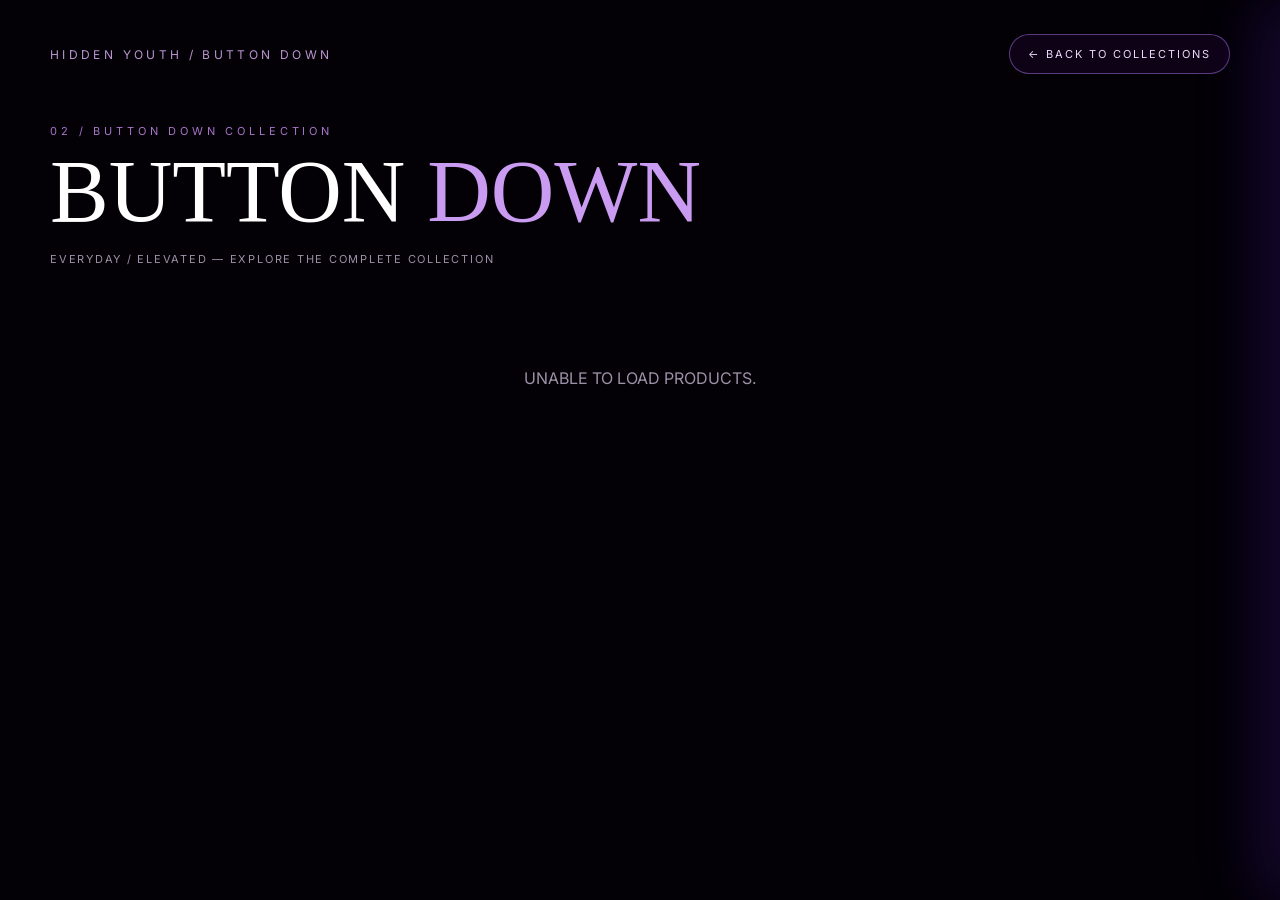
<file: button-down.html>
<!DOCTYPE html>
<html lang="en">
<head>
<meta charset="UTF-8">
<meta name="viewport" content="width=device-width, initial-scale=1.0">
<title>Hidden Youth — Button Down</title>
<link rel="preconnect" href="https://fonts.googleapis.com">
<link rel="preconnect" href="https://fonts.gstatic.com" crossorigin>
<link href="https://fonts.googleapis.com/css2?family=Inter:wght@300;400;500;600;700;800&display=swap" rel="stylesheet">
<link rel="stylesheet" href="style.css">
<style>
body.button-down-page { background:#030006; color:#fff; min-height:100vh; }
.bd-header { width:min(1180px,calc(100% - 40px)); margin:0 auto; padding:34px 0 20px; display:flex; justify-content:space-between; align-items:center; gap:20px; }
.bd-brand { letter-spacing:.28em; font-size:12px; color:#b995d2; }
.bd-back { border:1px solid rgba(186,126,255,.45); background:rgba(20,5,31,.65); color:#eadbfa; padding:12px 18px; border-radius:999px; text-decoration:none; font-size:11px; letter-spacing:.18em; }
.bd-title { width:min(1180px,calc(100% - 40px)); margin:30px auto 42px; }
.bd-title span { display:block; color:#a875c9; font-size:11px; letter-spacing:.35em; margin-bottom:12px; }
.bd-title h1 { margin:0; font-family:Georgia,serif; font-size:clamp(48px,7vw,88px); font-weight:500; line-height:.95; }
.bd-title h1 b { color:#c99bf1; font-weight:500; }
.bd-title p { margin:18px 0 0; color:#9d91a8; letter-spacing:.16em; font-size:11px; }
#buttonDownProducts { display:grid; width:min(1180px,calc(100% - 40px)); margin:0 auto 70px; grid-template-columns:repeat(4,1fr); gap:20px; }
.bd-card { min-width:0; cursor:pointer; }
.bd-image { position:relative; overflow:hidden; }
.bd-image img { width:100%; display:block; }
.bd-info { padding:14px 4px 0; }
.bd-info h3 { margin:0 0 8px; }
.bd-info p { margin:0 0 8px; color:#9d91a8; font-size:11px; }
.bd-info strong { font-size:14px; }
.bd-card {
    position: relative;
    overflow: hidden;
    border: 1px solid rgba(184, 121, 255, 0.22);
    border-radius: 7px;
    background: linear-gradient(145deg, rgba(32, 11, 48, 0.95), rgba(4, 2, 8, 0.98));
    transition: transform 0.4s ease, border-color 0.4s ease, box-shadow 0.4s ease;
}
.bd-image {
    position: relative;
    width: 100%;
    height: 360px;
    overflow: hidden;
    background: #08040d;
}
.bd-image img {
    width: 100%;
    height: 100%;
    display: block;
    object-fit: cover;
    object-position: center;
    transition: transform 0.5s ease, filter 0.5s ease;
}
.bd-card:hover .bd-image img {
    transform: scale(1.04);
    filter: brightness(1.05) drop-shadow(0 0 18px rgba(165, 80, 255, 0.18));
}
.bd-card .product-hover {
    position: absolute;
    inset: 0;
    display: flex;
    align-items: flex-end;
    justify-content: space-between;
    padding: 15px;
    background: linear-gradient(to top, rgba(3, 0, 6, 0.85), transparent 55%);
    opacity: 0;
    transition: opacity 0.35s ease;
}
.bd-card:hover .product-hover {
    opacity: 1;
}
.bd-card .add-bag {
    padding: 9px 13px;
    border: 1px solid rgba(190, 130, 255, 0.35);
    border-radius: 30px;
    background: rgba(20, 8, 30, 0.85);
    color: white;
    font-size: 7px;
    letter-spacing: 2px;
    cursor: pointer;
    transition: 0.3s ease;
}
.bd-card .add-bag:hover {
    background: rgba(139, 55, 200, 0.35);
}
.bd-card .heart {
    width: 34px;
    height: 34px;
    border: 1px solid rgba(190, 130, 255, 0.35);
    border-radius: 50%;
    background: rgba(20, 8, 30, 0.85);
    color: #d9b7ff;
    font-size: 17px;
    cursor: pointer;
    transition: 0.3s ease;
}
.bd-card .heart:hover {
    transform: scale(1.1);
    box-shadow: 0 0 18px rgba(170, 85, 255, 0.25);
}
.bd-card:hover {
    transform: translateY(-6px);
    border-color: rgba(208, 165, 255, 0.5);
    box-shadow: 0 18px 45px rgba(75, 20, 125, 0.25);
}
.bd-info { padding:17px 15px 19px; }
.bd-info h3 { margin:0 0 7px; color:#eee6f5; font-family:Georgia,serif; font-size:13px; font-weight:500; letter-spacing:1px; }
.bd-info p { margin:0 0 12px; color:#806b8d; font-size:7px; letter-spacing:2px; }
.bd-info strong { color:#c38cff; font-size:11px; font-weight:500; letter-spacing:1px; }
@media(max-width:900px) { #buttonDownProducts { grid-template-columns:repeat(2,1fr); } }
@media(max-width:560px) { .bd-header,.bd-title,#buttonDownProducts { width:calc(100% - 24px); } #buttonDownProducts { grid-template-columns:1fr; } }
</style>
<style>/* STOCK STATUS — BUTTON DOWN ONLY */.bd-card{position:relative}.bd-card .hy-soldout-overlay{position:absolute;inset:0;z-index:3;display:flex;align-items:center;justify-content:center;background:rgba(3,0,6,.56);pointer-events:none}.bd-card .hy-soldout-overlay span{padding:12px 18px;border:1px solid rgba(255,255,255,.35);background:rgba(5,2,8,.9);color:#fff;font-size:11px;font-weight:800;letter-spacing:.25em}.bd-card.hy-soldout .add-bag{opacity:.45;pointer-events:none}</style>
</head>
<body class="button-down-page">
<header class="bd-header">
  <div class="bd-brand">HIDDEN YOUTH / BUTTON DOWN</div>
  <a class="bd-back" href="index.html">← BACK TO COLLECTIONS</a>
</header>

<section class="bd-title">
  <span>02 / BUTTON DOWN COLLECTION</span>
  <h1>BUTTON <b>DOWN</b></h1>
  <p>EVERYDAY / ELEVATED — EXPLORE THE COMPLETE COLLECTION</p>
</section>

<div id="buttonDownProducts"></div>

<!-- ==============================
         HIDDEN YOUTH CART
    ============================== -->

    <div class="cart-panel" id="cartPanel">

        <div class="cart-header">

            <div>
                <span>HIDDEN YOUTH</span>
                <h2>YOUR BAG</h2>
            </div>

            <button
                type="button"
                id="closeCart"
                class="cart-close"
                onclick="closeHiddenYouthCart()"
            >
                ×
            </button>

        </div>


        <div class="cart-items" id="cartItems">

            <div class="empty-cart">

                <span>◇</span>

                <h3>
                    YOUR BAG IS EMPTY
                </h3>

                <p>
                    Discover something worth hiding.
                </p>

            </div>

        </div>


        <div class="cart-footer">

            <div class="cart-summary">

                <span>
                    SUBTOTAL
                </span>

                <strong id="cartTotal">
                    Rs. 0
                </strong>

            </div>


            <button
                class="checkout-btn"
                id="checkoutBtn"
            >
                PROCEED TO CHECKOUT
                <span>→</span>
            </button>

        </div>

    </div>



    <div
        class="cart-overlay"
        id="cartOverlay"
    ></div>



 <!-- =========================================
     HIDDEN YOUTH CHECKOUT
========================================= -->

<div
    class="checkout-overlay"
    id="checkoutOverlay"
></div>

<div
    class="checkout-panel"
    id="checkoutPanel"
>

    <div class="checkout-header">

        <div>

            <span>
                HIDDEN YOUTH
            </span>

            <h2>
                CHECKOUT
            </h2>

        </div>

        <button
            type="button"
            id="closeCheckout"
            class="checkout-close"
        >
            ×
        </button>

    </div>


    <div class="checkout-content">

        <form id="checkoutForm">

            <label>

                FULL NAME

                <input
                    type="text"
                    id="customerName"
                    placeholder="Your name"
                    required
                >

            </label>


            <label>

                PHONE NUMBER

                <input
                    type="tel"
                    id="customerPhone"
                    placeholder="03XX XXXXXXX"
                    required
                >

            </label>


            <label>

                DELIVERY ADDRESS

                <textarea
                    id="customerAddress"
                    placeholder="Your complete delivery address"
                    required
                ></textarea>

            </label>


            <label>

                CITY

                <input
                    type="text"
                    id="customerCity"
                    placeholder="Lahore"
                    required
                >

            </label>


            <label>

                POSTAL CODE

                <input
                    type="text"
                    id="customerPostalCode"
                    placeholder="Enter postal code"
                    maxlength="5"
                    inputmode="numeric"
                    required
                >

            </label>


            <div id="postalArea"></div>


            <div class="checkout-summary">

                <span>
                    YOUR ORDER
                </span>

                <div id="checkoutItems"></div>


                <div class="checkout-total">

                    <span>
                        SUBTOTAL
                    </span>

                    <strong id="checkoutSubtotal">
                        Rs. 0
                    </strong>

                </div>


                <div class="checkout-total">

                    <span>
                        DELIVERY
                    </span>

                    <strong id="deliveryCharge">
                        Rs. 0
                    </strong>

                </div>


                <div class="checkout-total">

                    <span>
                        TOTAL
                    </span>

                    <strong id="checkoutTotal">
                        Rs. 0
                    </strong>

                </div>

            </div>


            <button
                type="submit"
                class="place-order-btn"
            >

                PLACE ORDER

                <span>
                    →
                </span>

            </button>

        </form>

    </div>

</div>




<script>
const BUTTON_DOWN_API = "https://hidden-youth-backend-production.up.railway.app";

function imageUrl(src) {
    if (!src) return "";
    return src;
}

async function loadButtonDownProducts() {
    const container = document.getElementById("buttonDownProducts");

    try {
        const response = await fetch(BUTTON_DOWN_API + "/api/category/Button%20Down");
        const data = await response.json();

        if (!data.success) throw new Error("Products unavailable");

        if (!data.products || data.products.length === 0) {
            container.innerHTML = '<div style="grid-column:1/-1;text-align:center;color:#9d91a8;padding:60px 0;">NO BUTTON DOWN PRODUCTS YET.</div>';
            return;
        }

        container.innerHTML = data.products.map(function(product) {
            return `
                <article class="bd-card ${Number(product.stock || 0) > 0 && product.available === true ? "" : "hy-soldout"}" data-product-id="${product.id}">
                    <div class="bd-image">
                        <img src="${imageUrl(product.image || "")}" alt="${product.name || "Button Down"}">
                        ${Number(product.stock || 0) > 0 && product.available === true ? "" : '<div class="hy-soldout-overlay"><span>SOLD OUT</span></div>'}
                        <div class="product-hover">
                            <button class="add-bag" type="button" ${Number(product.stock || 0) > 0 && product.available === true ? "" : "disabled aria-disabled=\"true\""}>${Number(product.stock || 0) > 0 && product.available === true ? "ADD TO BAG" : "SOLD OUT"}</button>
                            <button class="heart" type="button" aria-label="Add to wishlist">♡</button>
                        </div>
                    </div>
                    <div class="bd-info">
                        <h3>${product.name || "BUTTON DOWN"}</h3>
                        <p>${product.description || "EVERYDAY / ELEVATED"}</p>
                        <strong>Rs. ${Number(product.price || 0).toLocaleString()}</strong>
                    </div>
                </article>
            `;
        }).join("");

        container.querySelectorAll(".bd-card").forEach(function(card, index) {
            const product = data.products[index];

            card.addEventListener("click", function() {
                window.location.href = "product.html?id=" + card.dataset.productId;
            });

            const addButton = card.querySelector(".add-bag");
            if (addButton) {
                if (Number(product.stock || 0) <= 0 || product.available !== true) {
                    addButton.disabled = true;
                } else {
                    addButton.addEventListener("click", function(event) {
                    event.stopPropagation();

                    try {
                        const savedCart = localStorage.getItem("hiddenYouthCart");
                        const currentCart = savedCart ? JSON.parse(savedCart) : [];
                        const existingProduct = currentCart.find(function(item) {
                            return item.id === product.id;
                        });

                        if (existingProduct) {
                            existingProduct.quantity += 1;
                        } else {
                            currentCart.push({
                                ...product,
                                quantity: 1
                            });
                        }

                        localStorage.setItem("hiddenYouthCart", JSON.stringify(currentCart));

                        if (typeof loadCart === "function") loadCart();
                        if (typeof updateCartUI === "function") updateCartUI();

                        const cartPanel = document.getElementById("cartPanel");
                        const cartOverlay = document.getElementById("cartOverlay");
                        if (cartPanel) cartPanel.classList.add("active");
                        if (cartOverlay) cartOverlay.classList.add("active");
                    } catch (error) {
                        console.error("Add to bag error:", error);
                    }
                    });
                }
            }

            const heartButton = card.querySelector(".heart");
            if (heartButton) {
                const savedWishlist = localStorage.getItem("hiddenYouthWishlist");
                let currentWishlist = savedWishlist ? JSON.parse(savedWishlist) : [];

                if (currentWishlist.some(function(item) { return item.id === product.id; })) {
                    heartButton.textContent = "♥";
                    heartButton.classList.add("liked");
                }

                heartButton.addEventListener("click", function(event) {
                    event.stopPropagation();

                    try {
                        const saved = localStorage.getItem("hiddenYouthWishlist");
                        let wishlist = saved ? JSON.parse(saved) : [];
                        const existingIndex = wishlist.findIndex(function(item) {
                            return item.id === product.id;
                        });

                        if (existingIndex !== -1) {
                            wishlist.splice(existingIndex, 1);
                            heartButton.textContent = "♡";
                            heartButton.classList.remove("liked");
                        } else {
                            wishlist.push(product);
                            heartButton.textContent = "♥";
                            heartButton.classList.add("liked");
                        }

                        localStorage.setItem("hiddenYouthWishlist", JSON.stringify(wishlist));
                    } catch (error) {
                        console.error("Wishlist error:", error);
                    }
                });
            }
        });
    } catch (error) {
        console.error(error);
        container.innerHTML = '<div style="grid-column:1/-1;text-align:center;color:#9d91a8;padding:60px 0;">UNABLE TO LOAD PRODUCTS.</div>';
    }
}

loadButtonDownProducts();
</script>

<script src="script.js"></script>
</body>
</html>
</file>
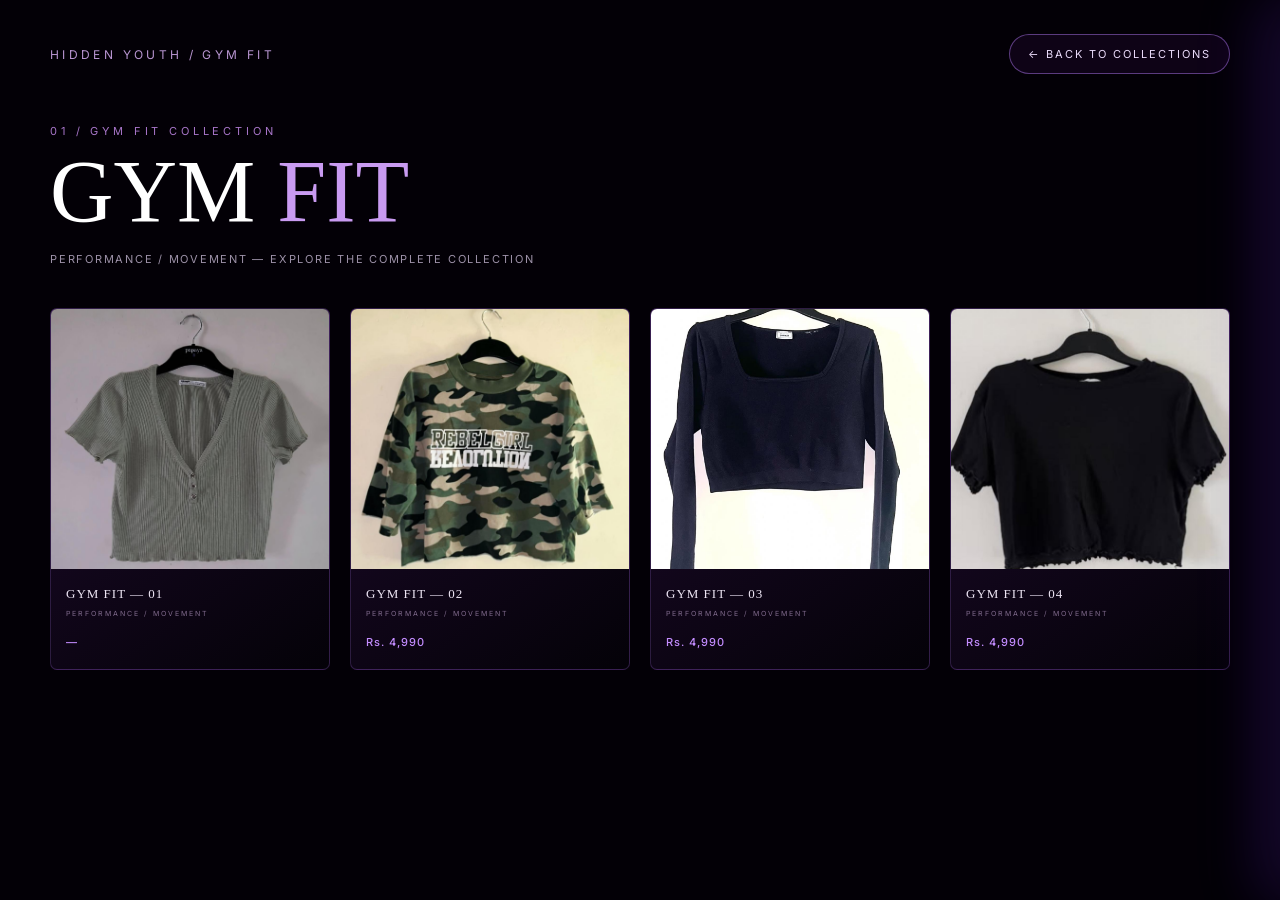
<file: gym-fit.html>
<!DOCTYPE html>
<html lang="en">

<head>
    <meta charset="UTF-8">

    <meta
        name="viewport"
        content="width=device-width, initial-scale=1.0"
    >

    <title>Hidden Youth</title>

    <link
        rel="preconnect"
        href="https://fonts.googleapis.com"
    >

    <link
        rel="preconnect"
        href="https://fonts.googleapis.com"
        crossorigin
    >

    <link
        href="https://fonts.googleapis.com/css2?family=Inter:wght@300;400;500;600;700;800&display=swap"
        rel="stylesheet"
    >

    <link
        rel="stylesheet"
        href="style.css"
    >
</head>
<body class="gym-fit-page">

<style>
.gym-fit-page { background:#030006; color:#fff; min-height:100vh; }
.gym-page-header { width:min(1180px, calc(100% - 40px)); margin:0 auto; padding:34px 0 20px; display:flex; align-items:center; justify-content:space-between; gap:20px; }
.gym-page-brand { letter-spacing:.28em; font-size:12px; color:#b995d2; }
.gym-page-back { border:1px solid rgba(186,126,255,.45); background:rgba(20,5,31,.65); color:#eadbfa; padding:12px 18px; border-radius:999px; text-decoration:none; font-size:11px; letter-spacing:.18em; }
.gym-page-title { width:min(1180px, calc(100% - 40px)); margin:30px auto 42px; }
.gym-page-title span { display:block; color:#a875c9; font-size:11px; letter-spacing:.35em; margin-bottom:12px; }
.gym-page-title h1 { margin:0; font-family:Georgia, serif; font-size:clamp(48px,7vw,88px); font-weight:500; line-height:.95; }
.gym-page-title h1 b { color:#c99bf1; font-weight:500; }
.gym-page-title p { margin:18px 0 0; color:#9d91a8; letter-spacing:.16em; font-size:11px; }
.gym-fit-page .gym-products { display:grid !important; width:min(1180px, calc(100% - 40px)); margin:0 auto 70px; grid-template-columns:repeat(4,1fr); gap:20px; }
.gym-fit-page .product-card { min-width:0; }
@media(max-width:900px){ .gym-fit-page .gym-products{grid-template-columns:repeat(2,1fr);} }
@media(max-width:560px){ .gym-page-header,.gym-page-title,.gym-fit-page .gym-products{width:calc(100% - 24px);} .gym-fit-page .gym-products{grid-template-columns:1fr;} .gym-page-header{padding-top:20px;} }

/* Payment options panel — opened by existing script.js after customer details */
.hy-payment-options-panel{display:none;margin-top:14px;padding:16px;border:1px solid rgba(184,121,255,.2);border-radius:7px;background:rgba(0,0,0,.2)}
.hy-payment-options-panel.active{display:block}
.hy-payment-options-heading{font-size:10px;letter-spacing:.18em;color:#fff;margin-bottom:12px}
.hy-advance-payment-account{display:flex;flex-direction:column;gap:5px}
.hy-advance-payment-account span{color:#9d91a8;font-size:9px;letter-spacing:.12em}
.hy-advance-payment-account strong{color:#fff;font-size:15px;letter-spacing:.06em}
.hy-advance-payment-note{margin-top:12px;color:#9d91a8;font-size:9px;line-height:1.5}
.hy-advance-payment-amount{display:flex;align-items:center;justify-content:space-between;gap:12px;padding-top:13px;margin-top:13px;border-top:1px solid rgba(255,255,255,.08);font-size:10px;letter-spacing:.12em}
.hy-advance-payment-amount strong{color:#fff;font-size:15px;letter-spacing:.04em}
.hy-payment-options-panel label{display:block;margin-top:13px;color:#9d91a8;font-size:9px;letter-spacing:.12em}
.hy-payment-options-panel input{margin-top:7px}
.hy-advance-payment-help{margin-top:6px;color:#807688;font-size:9px;line-height:1.5}
.hy-payment-options-status{display:none;margin-top:13px;padding:11px 12px;border:1px solid rgba(190,130,255,.25);border-radius:6px;color:#d9b7ff;font-size:10px;line-height:1.5;letter-spacing:.08em}
.hy-payment-options-status.active{display:block}
.hy-payment-done-btn{width:100%;margin-top:15px;padding:14px 18px;border:1px solid rgba(206,163,255,.5);border-radius:7px;background:linear-gradient(135deg,rgba(137,57,198,.55),rgba(40,12,61,.8));color:#fff;font-size:10px;font-weight:800;letter-spacing:.18em;cursor:pointer}
.hy-payment-done-btn:disabled{opacity:.6;cursor:wait}

</style>

<header class="gym-page-header">
  <div class="gym-page-brand">HIDDEN YOUTH / GYM FIT</div>
  <a class="gym-page-back" href="index.html#collections">← BACK TO COLLECTIONS</a>
</header>

<section class="gym-page-title">
  <span>01 / GYM FIT COLLECTION</span>
  <h1>GYM <b>FIT</b></h1>
  <p>PERFORMANCE / MOVEMENT — EXPLORE THE COMPLETE COLLECTION</p>
</section>

<div
                    class="gym-products"
                    id="gym-products"
                >


                    <!-- PRODUCT 01 -->

                    <div class="product-card">

                        <div class="product-image">

                            <img
                                src="gym.fit.jpg"
                                alt="Gym Fit 01"
                            >

                            <div class="product-hover">

                                <button
                                    class="add-bag"
                                    type="button"
                                >
                                    ADD TO BAG
                                </button>

                                <button
                                    class="heart"
                                    type="button"
                                    aria-label="Add to wishlist"
                                >
                                    ♡
                                </button>

                            </div>

                        </div>


                        <div class="product-info">

                            <h3>
                                GYM FIT — 01
                            </h3>

                            <p>
                                PERFORMANCE / MOVEMENT
                            </p>

                        <strong class="live-product-price">
    —
</strong>

                        </div>

                    </div>



                    <!-- PRODUCT 02 -->

                    <div class="product-card">

                        <div class="product-image">

                            <img
                                src="gym.fit2.jpg"
                                alt="Gym Fit 02"
                            >

                            <div class="product-hover">

                                <button
                                    class="add-bag"
                                    type="button"
                                >
                                    ADD TO BAG
                                </button>

                                <button
                                    class="heart"
                                    type="button"
                                    aria-label="Add to wishlist"
                                >
                                    ♡
                                </button>

                            </div>

                        </div>


                        <div class="product-info">

                            <h3>
                                GYM FIT — 02
                            </h3>

                            <p>
                                PERFORMANCE / MOVEMENT
                            </p>

                            <strong>
                                Rs. 4,990
                            </strong>

                        </div>

                    </div>



                    <!-- PRODUCT 03 -->

                    <div class="product-card">

                        <div class="product-image">

                            <img
                                src="gym.fit3.jpg"
                                alt="Gym Fit 03"
                            >

                            <div class="product-hover">

                                <button
                                    class="add-bag"
                                    type="button"
                                >
                                    ADD TO BAG
                                </button>

                                <button
                                    class="heart"
                                    type="button"
                                    aria-label="Add to wishlist"
                                >
                                    ♡
                                </button>

                            </div>

                        </div>


                        <div class="product-info">

                            <h3>
                                GYM FIT — 03
                            </h3>

                            <p>
                                PERFORMANCE / MOVEMENT
                            </p>

                            <strong>
                                Rs. 4,990
                            </strong>

                        </div>

                    </div>



                    <!-- PRODUCT 04 -->

                    <div class="product-card">

                        <div class="product-image">

                            <img
                                src="gym.fit4.jpg"
                                alt="Gym Fit 04"
                            >

                            <div class="product-hover">

                                <button
                                    class="add-bag"
                                    type="button"
                                >
                                    ADD TO BAG
                                </button>

                                <button
                                    class="heart"
                                    type="button"
                                    aria-label="Add to wishlist"
                                >
                                    ♡
                                </button>

                            </div>

                        </div>


                        <div class="product-info">

                            <h3>
                                GYM FIT — 04
                            </h3>

                            <p>
                                PERFORMANCE / MOVEMENT
                            </p>

                            <strong>
                                Rs. 4,990
                            </strong>

                        </div>

                    </div>


                </div>

    <!-- ==============================
         HIDDEN YOUTH CART
    ============================== -->

    <div class="cart-panel" id="cartPanel">

        <div class="cart-header">

            <div>
                <span>HIDDEN YOUTH</span>
                <h2>YOUR BAG</h2>
            </div>

            <button
                type="button"
                id="closeCart"
                class="cart-close"
                onclick="closeHiddenYouthCart()"
            >
                ×
            </button>

        </div>


        <div class="cart-items" id="cartItems">

            <div class="empty-cart">

                <span>◇</span>

                <h3>
                    YOUR BAG IS EMPTY
                </h3>

                <p>
                    Discover something worth hiding.
                </p>

            </div>

        </div>


        <div class="cart-footer">

            <div class="cart-summary">

                <span>
                    SUBTOTAL
                </span>

                <strong id="cartTotal">
                    Rs. 0
                </strong>

            </div>


            <button
                class="checkout-btn"
                id="checkoutBtn"
            >
                PROCEED TO CHECKOUT
                <span>→</span>
            </button>

        </div>

    </div>



    <div
        class="cart-overlay"
        id="cartOverlay"
    ></div>



 <!-- =========================================
     HIDDEN YOUTH CHECKOUT
========================================= -->

<div
    class="checkout-overlay"
    id="checkoutOverlay"
></div>

<div
    class="checkout-panel"
    id="checkoutPanel"
>

    <div class="checkout-header">

        <div>

            <span>
                HIDDEN YOUTH
            </span>

            <h2>
                CHECKOUT
            </h2>

        </div>

        <button
            type="button"
            id="closeCheckout"
            class="checkout-close"
        >
            ×
        </button>

    </div>


    <div class="checkout-content">

        <form id="checkoutForm">

            <label>

                FULL NAME

                <input
                    type="text"
                    id="customerName"
                    placeholder="Your name"
                    required
                >

            </label>


            <label>

                PHONE NUMBER

                <input
                    type="tel"
                    id="customerPhone"
                    placeholder="03XX XXXXXXX"
                    required
                >

            </label>


            <label>

                DELIVERY ADDRESS

                <textarea
                    id="customerAddress"
                    placeholder="Your complete delivery address"
                    required
                ></textarea>

            </label>


            <label>

                CITY

                <input
                    type="text"
                    id="customerCity"
                    placeholder="Lahore"
                    required
                >

            </label>


            <label>

                POSTAL CODE

                <input
                    type="text"
                    id="customerPostalCode"
                    placeholder="Enter postal code"
                    maxlength="5"
                    inputmode="numeric"
                    required
                >

            </label>


            <div id="postalArea"></div>


            <div class="checkout-summary">

                <span>
                    YOUR ORDER
                </span>

                <div id="checkoutItems"></div>


                <div class="checkout-total">

                    <span>
                        SUBTOTAL
                    </span>

                    <strong id="checkoutSubtotal">
                        Rs. 0
                    </strong>

                </div>


                <div class="checkout-total">

                    <span>
                        DELIVERY
                    </span>

                    <strong id="deliveryCharge">
                        Rs. 0
                    </strong>

                </div>


                <div class="checkout-total">

                    <span>
                        TOTAL
                    </span>

                    <strong id="checkoutTotal">
                        Rs. 0
                    </strong>

                </div>

            </div>


            <!-- Hidden until the existing script.js opens it after customer details -->
            <div class="hy-advance-payment">
                <div class="hy-payment-options-panel" id="paymentOptionsPanel">
                    <div class="hy-payment-options-heading">PAY WITH JAZZCASH</div>
                    <div class="hy-advance-payment-account">
                        <span>JAZZCASH NUMBER</span>
                        <strong>03094567938</strong>
                        <span>Account Name: Shazia Zahid</span>
                    </div>
                    <div class="hy-advance-payment-note">
                        Send the full payment amount shown in your order total to this JazzCash number.
                        After payment, enter your transaction ID and upload your payment screenshot.
                    </div>
                    <div class="hy-advance-payment-amount">
                        <span>100% PAYMENT</span>
                        <strong id="advancePaymentAmount">Rs. 0</strong>
                    </div>
                    <label>
                        TRANSACTION ID / TID
                        <input type="text" id="paymentTransactionId" placeholder="Enter JazzCash transaction ID" autocomplete="off">
                    </label>
                    <label>
                        PAYMENT SCREENSHOT
                        <input type="file" id="paymentScreenshot" accept="image/*">
                        <div class="hy-advance-payment-help">Upload a clear screenshot of your successful JazzCash payment. Maximum file size: 1.2 MB.</div>
                    </label>
                    <div class="hy-payment-options-status" id="paymentOptionsStatus">
                        PAYMENT PROOF SUBMITTED — VERIFICATION PENDING.
                    </div>
                    <button type="button" class="hy-payment-done-btn" id="paymentDoneButton">
                        DONE <span>→</span>
                    </button>
                </div>
            </div>

            <button
                type="submit"
                class="place-order-btn"
                id="paymentOptionsButton"
            >
                PAYMENT OPTIONS
                <span>→</span>
            </button>

        </form>

    </div>

</div>


<script src="script.js"></script>
  <script>
window.addEventListener("load", async function () {

    try {

        const response = await fetch(
            "https://hidden-youth-backend-production.up.railway.app/api/category/Gym%20Fit",
            {
                cache: "no-store"
            }
        );

        const data = await response.json();

        if (!data.success || !Array.isArray(data.products)) {
            console.error("GYM FIT PRICE DATA ERROR");
            return;
        }

        const cards = document.querySelectorAll(
            ".gym-fit-page .product-card"
        );

        cards.forEach(function (card) {

            const nameElement =
                card.querySelector(".product-info h3");

            const priceElement =
                card.querySelector(".product-info strong");

            if (!nameElement || !priceElement) {
                return;
            }

            const cardName = nameElement.textContent
                .trim()
                .toLowerCase()
                .replace(/[^a-z0-9]/g, "");

            const product = data.products.find(function (item) {

                const apiName = String(item.name)
                    .trim()
                    .toLowerCase()
                    .replace(/[^a-z0-9]/g, "");

                return apiName === cardName;
            });

            if (!product) {
                console.error(
                    "GYM FIT PRODUCT NOT FOUND:",
                    nameElement.textContent.trim()
                );
                return;
            }

            priceElement.textContent =
                "Rs. " +
                Number(product.price).toLocaleString();

        });

    } catch (error) {

        console.error(
            "GYM FIT LIVE PRICE ERROR:",
            error
        );

    }

});
</script>

    <script>
(async function () {

    try {

        const response = await fetch(
            "https://hidden-youth-backend-production.up.railway.app/api/category/Gym%20Fit",
            {
                cache: "no-store"
            }
        );

        const data = await response.json();

        if (
            !data.success ||
            !Array.isArray(data.products)
        ) {
            return;
        }

        document
            .querySelectorAll(".gym-fit-page .product-card")
            .forEach(function (card) {

                const nameElement =
                    card.querySelector(".product-info h3");

                if (!nameElement) {
                    return;
                }

                const cardName =
                    nameElement.textContent
                        .trim()
                        .toLowerCase()
                        .replace(/[^a-z0-9]/g, "");

                const product =
                    data.products.find(function (item) {

                        const apiName =
                            String(item.name)
                                .trim()
                                .toLowerCase()
                                .replace(/[^a-z0-9]/g, "");

                        return apiName === cardName;
                    });

                if (!product) {
                    return;
                }

                const isAvailable =
                    Number(product.stock || 0) > 0 &&
                    product.available === true;

                if (isAvailable) {
                    return;
                }

                card.classList.add("hy-soldout");

                const image =
                    card.querySelector(".product-image");

                if (
                    image &&
                    !image.querySelector(
                        ".hy-soldout-overlay"
                    )
                ) {

                    const overlay =
                        document.createElement("div");

                    overlay.className =
                        "hy-soldout-overlay";

                    overlay.innerHTML =
                        "<span>SOLD OUT</span>";

                    image.appendChild(overlay);
                }

                const addButton =
                    card.querySelector(".add-bag");

                if (addButton) {

                    addButton.textContent =
                        "SOLD OUT";

                    addButton.disabled = true;

                    addButton.setAttribute(
                        "aria-disabled",
                        "true"
                    );
                }

            });

    } catch (error) {

        console.error(
            "Gym Fit stock status error:",
            error
        );

    }

})();
</script>

    <script>
(async function () {

    try {

        const response = await fetch(
            "https://hidden-youth-backend-production.up.railway.app/api/category/Gym%20Fit",
            {
                cache: "no-store"
            }
        );

        const data = await response.json();

        if (
            !data.success ||
            !Array.isArray(data.products)
        ) {
            return;
        }

        const cards =
            document.querySelectorAll(
                ".gym-fit-page .product-card"
            );

        cards.forEach(function (card) {

            const nameElement =
                card.querySelector(".product-info h3");

            if (!nameElement) {
                return;
            }

            const cardName =
                nameElement.textContent
                    .trim()
                    .toLowerCase()
                    .replace(/[^a-z0-9]/g, "");

            const product =
                data.products.find(function (item) {

                    const apiName =
                        String(item.name)
                            .trim()
                            .toLowerCase()
                            .replace(/[^a-z0-9]/g, "");

                    return apiName === cardName;
                });

            if (!product || !product.id) {
                return;
            }

            card.style.cursor = "pointer";

            card.addEventListener(
                "click",
                function (event) {

                    if (
                        event.target.closest(".add-bag") ||
                        event.target.closest(".heart")
                    ) {
                        return;
                    }

                    window.location.href =
                        "product.html?id=" +
                        encodeURIComponent(product.id);
                }
            );

        });

    } catch (error) {

        console.error(
            "GYM FIT PRODUCT DETAIL ERROR:",
            error
        );

    }

})();
</script>
    
</body>
</html>
</file>
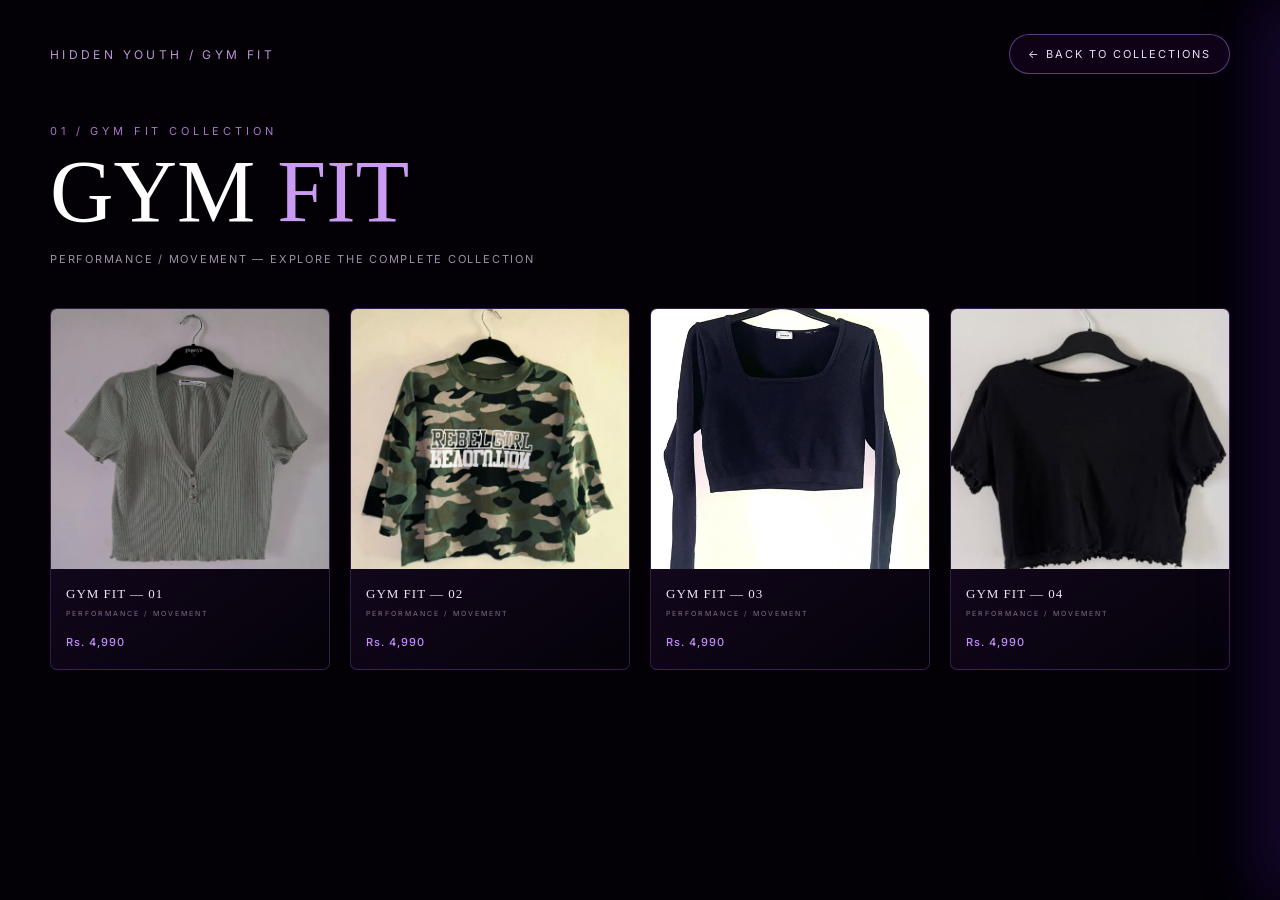
<file: gym-fit.html.html>
<!DOCTYPE html>
<html lang="en">

<head>
    <meta charset="UTF-8">

    <meta
        name="viewport"
        content="width=device-width, initial-scale=1.0"
    >

    <title>Hidden Youth</title>

    <link
        rel="preconnect"
        href="https://fonts.googleapis.com"
    >

    <link
        rel="preconnect"
        href="https://fonts.googleapis.com"
        crossorigin
    >

    <link
        href="https://fonts.googleapis.com/css2?family=Inter:wght@300;400;500;600;700;800&display=swap"
        rel="stylesheet"
    >

    <link
        rel="stylesheet"
        href="style.css"
    >
</head>
<body class="gym-fit-page">

<style>
.gym-fit-page { background:#030006; color:#fff; min-height:100vh; }
.gym-page-header { width:min(1180px, calc(100% - 40px)); margin:0 auto; padding:34px 0 20px; display:flex; align-items:center; justify-content:space-between; gap:20px; }
.gym-page-brand { letter-spacing:.28em; font-size:12px; color:#b995d2; }
.gym-page-back { border:1px solid rgba(186,126,255,.45); background:rgba(20,5,31,.65); color:#eadbfa; padding:12px 18px; border-radius:999px; text-decoration:none; font-size:11px; letter-spacing:.18em; }
.gym-page-title { width:min(1180px, calc(100% - 40px)); margin:30px auto 42px; }
.gym-page-title span { display:block; color:#a875c9; font-size:11px; letter-spacing:.35em; margin-bottom:12px; }
.gym-page-title h1 { margin:0; font-family:Georgia, serif; font-size:clamp(48px,7vw,88px); font-weight:500; line-height:.95; }
.gym-page-title h1 b { color:#c99bf1; font-weight:500; }
.gym-page-title p { margin:18px 0 0; color:#9d91a8; letter-spacing:.16em; font-size:11px; }
.gym-fit-page .gym-products { display:grid !important; width:min(1180px, calc(100% - 40px)); margin:0 auto 70px; grid-template-columns:repeat(4,1fr); gap:20px; }
.gym-fit-page .product-card { min-width:0; }
@media(max-width:900px){ .gym-fit-page .gym-products{grid-template-columns:repeat(2,1fr);} }
@media(max-width:560px){ .gym-page-header,.gym-page-title,.gym-fit-page .gym-products{width:calc(100% - 24px);} .gym-fit-page .gym-products{grid-template-columns:1fr;} .gym-page-header{padding-top:20px;} }
</style>

<header class="gym-page-header">
  <div class="gym-page-brand">HIDDEN YOUTH / GYM FIT</div>
  <a class="gym-page-back" href="index.html#collections">← BACK TO COLLECTIONS</a>
</header>

<section class="gym-page-title">
  <span>01 / GYM FIT COLLECTION</span>
  <h1>GYM <b>FIT</b></h1>
  <p>PERFORMANCE / MOVEMENT — EXPLORE THE COMPLETE COLLECTION</p>
</section>

<div
                    class="gym-products"
                    id="gym-products"
                >


                    <!-- PRODUCT 01 -->

                    <div class="product-card">

                        <div class="product-image">

                            <img
                                src="gym.fit.jpg"
                                alt="Gym Fit 01"
                            >

                            <div class="product-hover">

                                <button
                                    class="add-bag"
                                    type="button"
                                >
                                    ADD TO BAG
                                </button>

                                <button
                                    class="heart"
                                    type="button"
                                    aria-label="Add to wishlist"
                                >
                                    ♡
                                </button>

                            </div>

                        </div>


                        <div class="product-info">

                            <h3>
                                GYM FIT — 01
                            </h3>

                            <p>
                                PERFORMANCE / MOVEMENT
                            </p>

                            <strong>
                                Rs. 4,990
                            </strong>

                        </div>

                    </div>



                    <!-- PRODUCT 02 -->

                    <div class="product-card">

                        <div class="product-image">

                            <img
                                src="gym.fit2.jpg"
                                alt="Gym Fit 02"
                            >

                            <div class="product-hover">

                                <button
                                    class="add-bag"
                                    type="button"
                                >
                                    ADD TO BAG
                                </button>

                                <button
                                    class="heart"
                                    type="button"
                                    aria-label="Add to wishlist"
                                >
                                    ♡
                                </button>

                            </div>

                        </div>


                        <div class="product-info">

                            <h3>
                                GYM FIT — 02
                            </h3>

                            <p>
                                PERFORMANCE / MOVEMENT
                            </p>

                            <strong>
                                Rs. 4,990
                            </strong>

                        </div>

                    </div>



                    <!-- PRODUCT 03 -->

                    <div class="product-card">

                        <div class="product-image">

                            <img
                                src="gym.fit3.jpg"
                                alt="Gym Fit 03"
                            >

                            <div class="product-hover">

                                <button
                                    class="add-bag"
                                    type="button"
                                >
                                    ADD TO BAG
                                </button>

                                <button
                                    class="heart"
                                    type="button"
                                    aria-label="Add to wishlist"
                                >
                                    ♡
                                </button>

                            </div>

                        </div>


                        <div class="product-info">

                            <h3>
                                GYM FIT — 03
                            </h3>

                            <p>
                                PERFORMANCE / MOVEMENT
                            </p>

                            <strong>
                                Rs. 4,990
                            </strong>

                        </div>

                    </div>



                    <!-- PRODUCT 04 -->

                    <div class="product-card">

                        <div class="product-image">

                            <img
                                src="gym.fit4.jpg"
                                alt="Gym Fit 04"
                            >

                            <div class="product-hover">

                                <button
                                    class="add-bag"
                                    type="button"
                                >
                                    ADD TO BAG
                                </button>

                                <button
                                    class="heart"
                                    type="button"
                                    aria-label="Add to wishlist"
                                >
                                    ♡
                                </button>

                            </div>

                        </div>


                        <div class="product-info">

                            <h3>
                                GYM FIT — 04
                            </h3>

                            <p>
                                PERFORMANCE / MOVEMENT
                            </p>

                            <strong>
                                Rs. 4,990
                            </strong>

                        </div>

                    </div>


                </div>

    <!-- ==============================
         HIDDEN YOUTH CART
    ============================== -->

    <div class="cart-panel" id="cartPanel">

        <div class="cart-header">

            <div>
                <span>HIDDEN YOUTH</span>
                <h2>YOUR BAG</h2>
            </div>

            <button
                type="button"
                id="closeCart"
                class="cart-close"
                onclick="closeHiddenYouthCart()"
            >
                ×
            </button>

        </div>


        <div class="cart-items" id="cartItems">

            <div class="empty-cart">

                <span>◇</span>

                <h3>
                    YOUR BAG IS EMPTY
                </h3>

                <p>
                    Discover something worth hiding.
                </p>

            </div>

        </div>


        <div class="cart-footer">

            <div class="cart-summary">

                <span>
                    SUBTOTAL
                </span>

                <strong id="cartTotal">
                    Rs. 0
                </strong>

            </div>


            <button
                class="checkout-btn"
                id="checkoutBtn"
            >
                PROCEED TO CHECKOUT
                <span>→</span>
            </button>

        </div>

    </div>



    <div
        class="cart-overlay"
        id="cartOverlay"
    ></div>



 <!-- =========================================
     HIDDEN YOUTH CHECKOUT
========================================= -->

<div
    class="checkout-overlay"
    id="checkoutOverlay"
></div>

<div
    class="checkout-panel"
    id="checkoutPanel"
>

    <div class="checkout-header">

        <div>

            <span>
                HIDDEN YOUTH
            </span>

            <h2>
                CHECKOUT
            </h2>

        </div>

        <button
            type="button"
            id="closeCheckout"
            class="checkout-close"
        >
            ×
        </button>

    </div>


    <div class="checkout-content">

        <form id="checkoutForm">

            <label>

                FULL NAME

                <input
                    type="text"
                    id="customerName"
                    placeholder="Your name"
                    required
                >

            </label>


            <label>

                PHONE NUMBER

                <input
                    type="tel"
                    id="customerPhone"
                    placeholder="03XX XXXXXXX"
                    required
                >

            </label>


            <label>

                DELIVERY ADDRESS

                <textarea
                    id="customerAddress"
                    placeholder="Your complete delivery address"
                    required
                ></textarea>

            </label>


            <label>

                CITY

                <input
                    type="text"
                    id="customerCity"
                    placeholder="Lahore"
                    required
                >

            </label>


            <label>

                POSTAL CODE

                <input
                    type="text"
                    id="customerPostalCode"
                    placeholder="Enter postal code"
                    maxlength="5"
                    inputmode="numeric"
                    required
                >

            </label>


            <div id="postalArea"></div>


            <div class="checkout-summary">

                <span>
                    YOUR ORDER
                </span>

                <div id="checkoutItems"></div>


                <div class="checkout-total">

                    <span>
                        SUBTOTAL
                    </span>

                    <strong id="checkoutSubtotal">
                        Rs. 0
                    </strong>

                </div>


                <div class="checkout-total">

                    <span>
                        DELIVERY
                    </span>

                    <strong id="deliveryCharge">
                        Rs. 0
                    </strong>

                </div>


                <div class="checkout-total">

                    <span>
                        TOTAL
                    </span>

                    <strong id="checkoutTotal">
                        Rs. 0
                    </strong>

                </div>

            </div>


            <button
                type="submit"
                class="place-order-btn"
            >

                PLACE ORDER

                <span>
                    →
                </span>

            </button>

        </form>

    </div>

</div>


<script src="script.js"></script>
</body>
</html>
</file>
<file: style.css>
* {
    margin: 0;
    padding: 0;
    box-sizing: border-box;
}

html {
    scroll-behavior: smooth;
}

body {
    font-family: "Inter", sans-serif;
    background: #030006;
    color: white;
    overflow-x: hidden;
}

/* =====================================================
   CINEMATIC OPENING
===================================================== */

.opening {
    position: fixed;
    inset: 0;
    z-index: 99999;

    display: flex;
    justify-content: center;
    align-items: center;

    background:
        radial-gradient(
            circle at center,
            #32115f 0%,
            #13051f 28%,
            #050007 65%,
            #000000 100%
        );

    overflow: hidden;

    animation: openingExit 1.8s ease-in-out 4.8s forwards;
}

/* Main purple glow */

.opening-bg-glow {
    position: absolute;
    width: 600px;
    height: 600px;

    border-radius: 50%;

    background:
        radial-gradient(
            circle,
            rgba(190, 130, 255, 0.45),
            rgba(107, 32, 180, 0.18),
            transparent 70%
        );

    filter: blur(35px);

    animation: glowPulse 3s ease-in-out infinite;
}

/* =====================================================
   OPENING PARTICLES
===================================================== */

.opening-particles {
    position: absolute;
    inset: 0;
    pointer-events: none;
}

.opening-particles span {
    position: absolute;

    width: 3px;
    height: 3px;

    border-radius: 50%;

    background: #e3cfff;

    box-shadow:
        0 0 8px #b86cff,
        0 0 18px rgba(178, 100, 255, 0.7);

    animation: sparkle 3s ease-in-out infinite;
}

.opening-particles span:nth-child(1) {
    top: 12%;
    left: 12%;
}

.opening-particles span:nth-child(2) {
    top: 22%;
    left: 82%;
    animation-delay: 0.7s;
}

.opening-particles span:nth-child(3) {
    top: 70%;
    left: 10%;
    animation-delay: 1.2s;
}

.opening-particles span:nth-child(4) {
    top: 82%;
    left: 84%;
    animation-delay: 1.8s;
}

.opening-particles span:nth-child(5) {
    top: 16%;
    left: 52%;
    animation-delay: 0.4s;
}

.opening-particles span:nth-child(6) {
    top: 76%;
    left: 48%;
    animation-delay: 2s;
}

.opening-particles span:nth-child(7) {
    top: 40%;
    left: 7%;
    animation-delay: 1s;
}

.opening-particles span:nth-child(8) {
    top: 52%;
    left: 92%;
    animation-delay: 2.3s;
}

.opening-particles span:nth-child(9) {
    top: 32%;
    left: 34%;
    animation-delay: 0.8s;
}

.opening-particles span:nth-child(10) {
    top: 64%;
    left: 68%;
    animation-delay: 1.5s;
}

.opening-particles span:nth-child(11) {
    top: 90%;
    left: 30%;
    animation-delay: 2.5s;
}

.opening-particles span:nth-child(12) {
    top: 8%;
    left: 68%;
    animation-delay: 1.1s;
}

/* =====================================================
   OPENING ORBITS
===================================================== */

.opening-orbit {
    position: absolute;

    border: 1px solid rgba(210, 175, 255, 0.28);

    border-radius: 50%;

    pointer-events: none;
}

.orbit-a {
    width: 500px;
    height: 150px;

    transform: rotate(-25deg);

    animation: openingOrbit 9s linear infinite;
}

.orbit-b {
    width: 430px;
    height: 570px;

    transform: rotate(25deg);

    border-color: rgba(150, 70, 255, 0.25);

    animation: openingOrbitReverse 12s linear infinite;
}

.orbit-c {
    width: 620px;
    height: 240px;

    transform: rotate(55deg);

    border-color: rgba(235, 215, 255, 0.16);

    animation: openingOrbit 15s linear infinite;
}

/* =====================================================
   OPENING IMAGE
===================================================== */

.opening-3d {
    position: relative;
    z-index: 5;

    width: 360px;
    height: 360px;

    display: flex;
    align-items: center;
    justify-content: center;

    opacity: 0;

    transform:
        perspective(1200px)
        rotateX(10deg)
        rotateY(-12deg)
        scale(0.45);

    animation:
        openingImageEnter 2s cubic-bezier(.16,1,.3,1) 0.45s forwards,
        openingFloat 5s ease-in-out 2.5s infinite;
}

.opening-image-wrap {
    position: relative;

    width: 100%;
    height: 100%;

    border-radius: 50%;

    overflow: hidden;

    box-shadow:
        0 0 30px rgba(174, 91, 255, 0.65),
        0 0 80px rgba(126, 36, 255, 0.35),
        inset 0 0 50px rgba(255, 220, 255, 0.15);

    transform-style: preserve-3d;
}

.opening-image {
    width: 100%;
    height: 100%;

    display: block;

    object-fit: cover;
    object-position: center;

    transform: scale(1.02);
}

.image-shine {
    position: absolute;
    inset: -30%;

    background:
        linear-gradient(
            110deg,
            transparent 38%,
            rgba(255, 255, 255, 0.32) 50%,
            transparent 62%
        );

    transform:
        translateX(-100%)
        rotate(-18deg);

    animation:
        reflection 4.5s ease-in-out 2s infinite;

    pointer-events: none;
}

/* =====================================================
   OPENING BOTTOM
===================================================== */

.opening-bottom {
    position: absolute;
    z-index: 10;

    bottom: 7%;
    left: 50%;

    transform: translateX(-50%);

    width: min(330px, 70vw);

    text-align: center;
}

.opening-enter {
    color: #d7b7f5;

    font-size: 9px;

    letter-spacing: 4px;

    margin-bottom: 14px;
}

.opening-progress {
    width: 100%;
    height: 1px;

    background: rgba(190, 130, 255, 0.14);

    overflow: hidden;
}

.progress-light {
    width: 0;
    height: 100%;

    background:
        linear-gradient(
            90deg,
            transparent,
            #bd82ff,
            transparent
        );

    animation:
        progress 4.5s ease 0.3s forwards;
}

.opening-loading {
    margin-top: 10px;

    color: #766780;

    font-size: 7px;

    letter-spacing: 4px;
}

/* =====================================================
   HERO
===================================================== */

.hero {
    position: relative;

    min-height: 100vh;

    overflow: hidden;

    background:
        radial-gradient(
            circle at 75% 50%,
            rgba(112, 38, 180, 0.22),
            transparent 30%
        ),
        radial-gradient(
            circle at 20% 80%,
            rgba(81, 24, 145, 0.16),
            transparent 35%
        ),
        #030006;

    opacity: 0;

    animation:
        heroReveal 1.8s ease 4.9s forwards;
}

/* =====================================================
   SPARKLES
===================================================== */

.sparkles {
    position: absolute;
    inset: 0;

    pointer-events: none;
}

.sparkles span {
    position: absolute;

    width: 3px;
    height: 3px;

    border-radius: 50%;

    background: #d9b7ff;

    box-shadow:
        0 0 8px #b86cff,
        0 0 18px rgba(178, 100, 255, 0.7);

    animation:
        sparkle 3s ease-in-out infinite;
}

.sparkles span:nth-child(1) {
    top: 15%;
    left: 8%;
}

.sparkles span:nth-child(2) {
    top: 30%;
    left: 18%;
    animation-delay: 1s;
}

.sparkles span:nth-child(3) {
    top: 70%;
    left: 10%;
    animation-delay: 2s;
}

.sparkles span:nth-child(4) {
    top: 20%;
    left: 45%;
    animation-delay: 0.5s;
}

.sparkles span:nth-child(5) {
    top: 80%;
    left: 35%;
    animation-delay: 1.4s;
}

.sparkles span:nth-child(6) {
    top: 12%;
    left: 75%;
    animation-delay: 2.2s;
}

.sparkles span:nth-child(7) {
    top: 42%;
    left: 88%;
    animation-delay: 0.8s;
}

.sparkles span:nth-child(8) {
    top: 65%;
    left: 82%;
    animation-delay: 1.8s;
}

.sparkles span:nth-child(9) {
    top: 88%;
    left: 60%;
    animation-delay: 0.3s;
}

.sparkles span:nth-child(10) {
    top: 35%;
    left: 65%;
    animation-delay: 2.5s;
}

.sparkles span:nth-child(11) {
    top: 55%;
    left: 25%;
    animation-delay: 1.2s;
}

.sparkles span:nth-child(12) {
    top: 75%;
    left: 55%;
    animation-delay: 2s;
}

.sparkles span:nth-child(13) {
    top: 10%;
    left: 30%;
    animation-delay: 0.7s;
}

.sparkles span:nth-child(14) {
    top: 50%;
    left: 95%;
    animation-delay: 1.5s;
}

.sparkles span:nth-child(15) {
    top: 92%;
    left: 20%;
    animation-delay: 2.7s;
}

.sparkles span:nth-child(16) {
    top: 25%;
    left: 92%;
    animation-delay: 0.2s;
}

/* =====================================================
   NAVBAR
===================================================== */

.navbar {
    position: relative;
    z-index: 10;

    width: 100%;

    padding: 30px 6vw;

    display: flex;

    align-items: center;
    justify-content: space-between;
}

.logo {
    font-size: 18px;

    font-weight: 800;

    letter-spacing: 4px;
}

.logo span {
    color: #bd82ff;
}

.nav-links {
    display: flex;

    gap: 40px;
}

.nav-links a {
    color: #cfc2d9;

    text-decoration: none;

    font-size: 10px;

    letter-spacing: 2px;

    transition: 0.3s ease;
}

.nav-links a:hover {
    color: #d6a8ff;
}

.menu-btn {
    width: 43px;
    height: 43px;

    border: 1px solid rgba(190, 130, 255, 0.3);

    border-radius: 50%;

    background: rgba(100, 40, 150, 0.12);

    display: flex;

    flex-direction: column;

    align-items: center;

    justify-content: center;

    gap: 5px;

    cursor: pointer;
}

.menu-btn span {
    width: 15px;
    height: 1px;

    background: #d9b7ff;
}

/* =====================================================
   HERO CONTENT
===================================================== */

.hero-content {
    position: relative;
    z-index: 5;

    min-height: calc(100vh - 100px);

    padding: 0 7vw;

    display: grid;

    grid-template-columns: 1fr 1fr;

    align-items: center;
}

.hero-text {
    max-width: 560px;

    animation:
        textReveal 1.4s ease 5.3s both;
}

.eyebrow {
    margin-bottom: 22px;

    font-size: 10px;

    letter-spacing: 4px;

    color: #ad73e9;
}

.hero-text h1 {
    font-size: clamp(55px, 7vw, 105px);

    line-height: 0.84;

    letter-spacing: -6px;

    font-weight: 800;
}

.hero-text h1 span {
    color: transparent;

    -webkit-text-stroke: 1px #c894ff;

    text-shadow:
        0 0 35px rgba(175, 100, 255, 0.25);
}

.hero-description {
    max-width: 360px;

    margin-top: 30px;

    color: #a99db3;

    line-height: 1.8;

    font-size: 13px;
}

.explore-btn {
    margin-top: 30px;

    padding: 15px 25px;

    border: 1px solid rgba(200, 150, 255, 0.4);

    border-radius: 50px;

    background: rgba(125, 47, 190, 0.12);

    color: white;

    letter-spacing: 2px;

    font-size: 9px;

    cursor: pointer;

    transition: 0.4s ease;
}

.explore-btn span {
    margin-left: 15px;

    font-size: 15px;
}

.explore-btn:hover {
    background: #8c42d1;

    box-shadow:
        0 0 30px rgba(160, 75, 255, 0.45);

    transform: translateY(-3px);
}

/* =====================================================
   RIGHT VISUAL
===================================================== */

.visual-area {
    position: relative;

    width: 420px;
    height: 420px;

    margin-left: auto;

    display: flex;

    align-items: center;
    justify-content: center;

    animation:
        visualReveal 1.5s ease 5.2s both;
}

.visual-glow {
    position: absolute;

    width: 70%;
    height: 70%;

    border-radius: 50%;

    background:
        radial-gradient(
            circle,
            rgba(164, 75, 255, 0.38),
            rgba(90, 25, 150, 0.15),
            transparent 70%
        );

    filter: blur(35px);

    animation:
        visualPulse 4s ease-in-out infinite;
}

.orbit {
    position: absolute;

    border: 1px solid rgba(190, 130, 255, 0.3);

    border-radius: 50%;

    pointer-events: none;
}

.orbit-one {
    width: 95%;
    height: 38%;

    transform: rotate(-20deg);

    animation:
        orbitSpin 8s linear infinite;
}

.orbit-two {
    width: 80%;
    height: 100%;

    transform: rotate(35deg);

    border-color: rgba(143, 69, 220, 0.35);

    animation:
        orbitSpinReverse 11s linear infinite;
}

.orbit-three {
    width: 110%;
    height: 55%;

    transform: rotate(55deg);

    border-color: rgba(221, 189, 255, 0.2);

    animation:
        orbitSpin 14s linear infinite;
}

.dress-wrapper {
    position: relative;

    z-index: 4;

    width: 55%;
    height: 85%;

    display: flex;

    justify-content: center;
    align-items: center;

    cursor: pointer;

    transform-style: preserve-3d;

    animation:
        dressFloat 5s ease-in-out infinite;
}

.dress-image {
    width: 100%;
    height: 100%;

    object-fit: contain;

    filter:
        drop-shadow(0 20px 30px rgba(0, 0, 0, 0.8))
        drop-shadow(0 0 35px rgba(165, 80, 255, 0.25));

    transform-style: preserve-3d;

    animation:
        dressRotate 10s linear infinite;

    transition:
        filter 0.4s ease,
        transform 0.4s ease;
}

.dress-shadow {
    position: absolute;

    bottom: 5%;

    width: 55%;
    height: 8%;

    background: rgba(0, 0, 0, 0.8);

    filter: blur(25px);

    border-radius: 50%;

    z-index: -1;
}

/* =====================================================
   HERO BOTTOM
===================================================== */

.hero-bottom {
    position: absolute;

    z-index: 8;

    bottom: 30px;
    left: 7vw;

    display: flex;

    align-items: center;

    gap: 18px;

    font-size: 8px;

    letter-spacing: 3px;

    color: #81758a;
}

.scroll-line {
    width: 65px;
    height: 1px;

    background: #725184;
}

/* =====================================================
   COLLECTION
===================================================== */

.collection-buttons {
    position: relative;

    min-height: 75vh;

    padding: 100px 7vw 65px;

    overflow: hidden;

    background:
        radial-gradient(
            circle at 50% 50%,
            rgba(115, 42, 180, 0.18),
            transparent 42%
        ),
        #030006;

    border-top:
        1px solid rgba(190, 130, 255, 0.12);
}

.collection-particles {
    position: absolute;
    inset: 0;

    pointer-events: none;
}

.collection-particles span {
    position: absolute;

    width: 3px;
    height: 3px;

    border-radius: 50%;

    background: #d9b7ff;

    box-shadow:
        0 0 8px #b86cff,
        0 0 18px rgba(178, 100, 255, 0.7);

    animation:
        collectionSparkle 3.5s ease-in-out infinite;
}

.collection-particles span:nth-child(1) {
    top: 15%;
    left: 8%;
}

.collection-particles span:nth-child(2) {
    top: 28%;
    left: 22%;
    animation-delay: 0.8s;
}

.collection-particles span:nth-child(3) {
    top: 12%;
    right: 18%;
    animation-delay: 1.5s;
}

.collection-particles span:nth-child(4) {
    top: 55%;
    right: 8%;
    animation-delay: 2s;
}

.collection-particles span:nth-child(5) {
    bottom: 18%;
    left: 15%;
    animation-delay: 0.4s;
}

.collection-particles span:nth-child(6) {
    bottom: 25%;
    left: 48%;
    animation-delay: 1.8s;
}

.collection-particles span:nth-child(7) {
    bottom: 12%;
    right: 25%;
    animation-delay: 2.5s;
}

.collection-particles span:nth-child(8) {
    top: 45%;
    right: 40%;
    animation-delay: 1s;
}

.collection-title {
    position: relative;

    z-index: 3;

    text-align: center;

    margin-bottom: 55px;
}

.collection-title > span {
    display: block;

    margin-bottom: 18px;

    color: #a86fe0;

    font-size: 9px;

    letter-spacing: 5px;
}

.collection-title h2 {
    margin: 0;

    color: #eee6f5;

    font-family: Georgia, serif;

    font-size: clamp(38px, 5vw, 64px);

    font-weight: 500;

    line-height: 1;
}

.collection-title h2 b {
    color: #b878ff;

    font-weight: 500;

    text-shadow:
        0 0 30px rgba(180, 100, 255, 0.45);
}

/* =====================================================
   COLLECTION CARDS
===================================================== */

.collection-buttons-wrap {
    position: relative;

    z-index: 4;

    max-width: 1050px;

    margin: auto;

    display: grid;

    grid-template-columns: 1fr 1fr;

    gap: 28px;
}

.collection-btn {
    position: relative;

    height: 320px;

    padding: 0;

    overflow: hidden;

    border:
        1px solid rgba(184, 121, 255, 0.32);

    border-radius: 7px;

    background:
        radial-gradient(
            circle at center,
            rgba(126, 44, 190, 0.18),
            transparent 58%
        ),
        linear-gradient(
            145deg,
            rgba(32, 11, 48, 0.96),
            rgba(4, 2, 8, 0.98)
        );

    color: white;

    cursor: pointer;

    transition:
        transform 0.6s cubic-bezier(.16,1,.3,1),
        border-color 0.5s ease,
        box-shadow 0.5s ease;
}

.collection-btn::before {
    content: "";

    position: absolute;

    inset: 11px;

    border:
        1px solid rgba(195, 145, 255, 0.14);

    border-radius: 4px;

    pointer-events: none;
}

.collection-btn::after {
    content: "";

    position: absolute;

    width: 300px;
    height: 300px;

    left: 50%;
    top: 50%;

    transform:
        translate(-50%, -50%);

    border-radius: 50%;

    background:
        radial-gradient(
            circle,
            rgba(160, 65, 255, 0.24),
            transparent 68%
        );

    filter: blur(30px);

    opacity: 0.55;

    transition:
        transform 0.7s ease,
        opacity 0.7s ease;
}

.collection-btn small {
    position: absolute;

    z-index: 5;

    top: 26px;
    left: 28px;

    color: #715a7d;

    font-size: 8px;

    letter-spacing: 3px;
}

.collection-symbol {
    position: absolute;

    z-index: 5;

    top: 26px;
    left: 50%;

    width: 40px;
    height: 40px;

    transform:
        translateX(-50%);

    display: flex;

    align-items: center;
    justify-content: center;

    border:
        1px solid rgba(190, 130, 255, 0.35);

    border-radius: 50%;

    color: #c998ff;

    font-size: 18px;

    background:
        rgba(88, 30, 125, 0.2);

    box-shadow:
        0 0 20px rgba(156, 70, 240, 0.15);

    transition:
        transform 0.6s ease,
        box-shadow 0.6s ease;
}

.collection-btn strong {
    position: absolute;

    z-index: 5;

    width: 100%;

    top: 43%;
    left: 0;

    transform:
        translateY(-50%);

    padding: 0 20px;

    font-family: Georgia, serif;

    font-size: clamp(30px, 4vw, 54px);

    font-weight: 500;

    letter-spacing: 2px;

    line-height: 1;

    text-align: center;

    color: #f0e9f5;
}

.collection-btn > span {
    position: absolute;

    z-index: 5;

    width: 100%;

    left: 0;

    top: 57%;

    color: #9279a2;

    font-size: 8px;

    letter-spacing: 4px;

    text-align: center;
}

.collection-explore {
    position: absolute;

    z-index: 5;

    bottom: 32px;
    left: 50%;

    transform:
        translateX(-50%);

    display: flex;

    align-items: center;

    gap: 18px;

    padding: 11px 21px;

    border:
        1px solid rgba(190, 130, 255, 0.3);

    border-radius: 50px;

    background:
        rgba(107, 36, 157, 0.08);

    color: #bda5ca;

    font-size: 8px;

    letter-spacing: 3px;

    white-space: nowrap;

    transition:
        background 0.4s ease,
        box-shadow 0.4s ease,
        transform 0.4s ease;
}

.collection-explore b {
    color: #c38cff;

    font-size: 14px;

    font-weight: 400;

    transition:
        transform 0.4s ease;
}

.collection-btn:hover {
    transform:
        perspective(1000px)
        rotateX(3deg)
        rotateY(-3deg)
        translateY(-10px)
        scale(1.01);

    border-color:
        rgba(208, 165, 255, 0.72);

    box-shadow:
        0 25px 70px rgba(75, 20, 125, 0.32),
        0 0 40px rgba(155, 70, 240, 0.16);
}

.collection-btn:hover::before {
    border-color:
        rgba(211, 171, 255, 0.42);

    box-shadow:
        inset 0 0 35px rgba(145, 65, 215, 0.12);
}

.collection-btn:hover::after {
    transform:
        translate(-50%, -50%)
        scale(1.5);

    opacity: 0.95;
}

.collection-btn:hover .collection-symbol {
    transform:
        translateX(-50%)
        rotate(180deg)
        scale(1.12);

    box-shadow:
        0 0 30px rgba(172, 87, 255, 0.35);
}

.collection-btn:hover .collection-explore {
    background:
        rgba(139, 55, 200, 0.2);

    box-shadow:
        0 0 25px rgba(157, 74, 240, 0.2);

    transform:
        translateX(-50%)
        translateY(-3px);
}

.collection-btn:hover .collection-explore b {
    transform:
        translateX(5px);
}

/* =====================================================
   PRODUCTS
===================================================== */

.products-section {
    width: 100%;

    padding: 80px 7vw 100px;

    background:
        radial-gradient(
            circle at 50% 20%,
            rgba(115, 42, 180, 0.15),
            transparent 40%
        ),
        #030006;

    border-top:
        1px solid rgba(190, 130, 255, 0.1);
}

.products-header {
    text-align: center;

    margin-bottom: 45px;
}

.products-header span {
    display: block;

    margin-bottom: 14px;

    color: #a86fe0;

    font-size: 8px;

    letter-spacing: 5px;
}

.products-header h2 {
    margin: 0;

    color: #eee6f5;

    font-family: Georgia, serif;

    font-size: clamp(35px, 5vw, 60px);

    font-weight: 500;
}

.products-header p {
    margin-top: 15px;

    color: #806b8d;

    font-size: 9px;

    letter-spacing: 2px;
}

/* =====================================================
   CATEGORY BUTTONS
===================================================== */

.product-categories {
    display: flex;

    justify-content: center;
    align-items: center;

    flex-wrap: wrap;

    gap: 12px;

    margin-bottom: 45px;
}

.category-btn {
    padding: 12px 22px;

    border:
        1px solid rgba(190, 130, 255, 0.25);

    border-radius: 50px;

    background:
        rgba(100, 40, 150, 0.08);

    color: #a99db3;

    font-size: 8px;

    letter-spacing: 2px;

    cursor: pointer;

    transition: 0.35s ease;
}

.category-btn:hover,
.category-btn.active {
    color: white;

    background:
        rgba(139, 55, 200, 0.25);

    border-color:
        rgba(208, 165, 255, 0.65);

    box-shadow:
        0 0 25px rgba(155, 70, 240, 0.18);

    transform:
        translateY(-2px);
}

/* =====================================================
   PRODUCT GRID
===================================================== */

.products-grid {
    width: 100%;

    max-width: 1200px;

    margin: auto;

    display: grid;

    grid-template-columns:
        repeat(4, 1fr);

    gap: 22px;
}

.store-product-card {
    position: relative;

    overflow: hidden;

    background:
        linear-gradient(
            145deg,
            rgba(32, 11, 48, 0.95),
            rgba(4, 2, 8, 0.98)
        );

    border:
        1px solid rgba(184, 121, 255, 0.2);

    border-radius: 8px;

    transition:
        transform 0.45s cubic-bezier(.16,1,.3,1),
        border-color 0.4s ease,
        box-shadow 0.4s ease;

    animation:
        productAppear 0.6s ease both;
}

.store-product-card:hover {
    transform:
        translateY(-8px);

    border-color:
        rgba(208, 165, 255, 0.55);

    box-shadow:
        0 25px 60px rgba(75, 20, 125, 0.25),
        0 0 35px rgba(155, 70, 240, 0.1);
}

.store-product-image {
    position: relative;

    width: 100%;

    height: 340px;

    overflow: hidden;

    background: #08040d;
}

.store-product-image img {
    width: 100%;
    height: 100%;

    display: block;

    object-fit: cover;

    object-position: center;

    transition:
        transform 0.6s ease,
        filter 0.5s ease;
}

.store-product-card:hover
.store-product-image img {
    transform:
        scale(1.06);

    filter:
        brightness(1.05)
        drop-shadow(
            0 0 20px rgba(165, 80, 255, 0.2)
        );
}

/* =====================================================
   BADGE
===================================================== */

.product-badge {
    position: absolute;

    top: 14px;
    left: 14px;

    z-index: 5;

    padding: 7px 10px;

    border:
        1px solid rgba(210, 175, 255, 0.3);

    border-radius: 30px;

    background:
        rgba(10, 3, 16, 0.75);

    color: #d9b7ff;

    font-size: 6px;

    letter-spacing: 2px;

    backdrop-filter: blur(10px);
}

/* =====================================================
   WISHLIST
===================================================== */

.product-wishlist {
    position: absolute;

    top: 14px;
    right: 14px;

    z-index: 5;

    width: 36px;
    height: 36px;

    display: flex;

    align-items: center;
    justify-content: center;

    border:
        1px solid rgba(190, 130, 255, 0.3);

    border-radius: 50%;

    background:
        rgba(10, 3, 16, 0.75);

    color: #d9b7ff;

    font-size: 16px;

    cursor: pointer;

    transition: 0.35s ease;

    backdrop-filter: blur(10px);
}

.product-wishlist:hover {
    transform:
        scale(1.12);

    color: white;

    border-color:
        rgba(208, 165, 255, 0.65);

    box-shadow:
        0 0 20px rgba(170, 85, 255, 0.25);
}

/* =====================================================
   ADD TO BAG
===================================================== */

.product-hover-actions {
    position: absolute;

    left: 0;
    right: 0;

    bottom: 0;

    z-index: 4;

    padding: 20px;

    display: flex;

    justify-content: center;

    background:
        linear-gradient(
            to top,
            rgba(3, 0, 6, 0.95),
            rgba(3, 0, 6, 0.65),
            transparent
        );

    opacity: 0;

    transform:
        translateY(10px);

    transition:
        opacity 0.35s ease,
        transform 0.35s ease;
}

.store-product-card:hover
.product-hover-actions {
    opacity: 1;

    transform:
        translateY(0);
}

.store-add-bag {
    width: 100%;

    padding: 13px 18px;

    border:
        1px solid rgba(200, 150, 255, 0.4);

    border-radius: 50px;

    background:
        rgba(100, 40, 150, 0.2);

    color: white;

    font-size: 8px;

    letter-spacing: 3px;

    cursor: pointer;

    transition: 0.35s ease;
}

.store-add-bag:hover {
    background:
        rgba(139, 55, 200, 0.45);

    border-color:
        rgba(220, 190, 255, 0.75);

    box-shadow:
        0 0 25px rgba(160, 75, 255, 0.25);
}

/* =====================================================
   PRODUCT INFO
===================================================== */

.store-product-info {
    padding:
        18px 16px 21px;
}

.store-product-info h3 {
    margin:
        0 0 8px;

    color: #eee6f5;

    font-family: Georgia, serif;

    font-size: 15px;

    font-weight: 500;

    letter-spacing: 1px;
}

.store-product-category {
    margin-bottom: 12px;

    color: #806b8d;

    font-size: 7px;

    letter-spacing: 2px;

    text-transform: uppercase;
}

.store-product-price {
    display: flex;

    align-items: center;

    gap: 10px;
}

.store-product-price strong {
    color: #c38cff;

    font-size: 12px;

    font-weight: 500;

    letter-spacing: 1px;
}

.store-product-old-price {
    color: #62566b;

    font-size: 9px;

    text-decoration: line-through;
}

/* =====================================================
   COLORS
===================================================== */

.product-colors {
    display: flex;

    gap: 6px;

    margin-top: 13px;
}

.product-color {
    width: 11px;
    height: 11px;

    border-radius: 50%;

    border:
        1px solid rgba(255, 255, 255, 0.35);
}

/* =====================================================
   QUICK VIEW
===================================================== */

.quick-view-btn {
    position: absolute;

    top: 58px;
    right: 14px;

    z-index: 5;

    padding: 8px 11px;

    border:
        1px solid rgba(190, 130, 255, 0.25);

    border-radius: 30px;

    background:
        rgba(10, 3, 16, 0.75);

    color: #cdb8d9;

    font-size: 6px;

    letter-spacing: 2px;

    cursor: pointer;

    opacity: 0;

    transform:
        translateX(10px);

    transition: 0.35s ease;

    backdrop-filter: blur(10px);
}

.store-product-card:hover
.quick-view-btn {
    opacity: 1;

    transform:
        translateX(0);
}

.quick-view-btn:hover {
    color: white;

    border-color:
        rgba(208, 165, 255, 0.65);

    box-shadow:
        0 0 20px rgba(170, 85, 255, 0.2);
}

/* =====================================================
   MODAL
===================================================== */

.product-modal {
    position: fixed;

    inset: 0;

    z-index: 2000;

    display: none;

    align-items: center;
    justify-content: center;

    padding: 30px;

    background:
        rgba(0, 0, 0, 0.82);

    backdrop-filter: blur(15px);
}

.product-modal.active {
    display: flex;
}

.product-modal-content {
    position: relative;

    width: min(900px, 95vw);

    max-height: 90vh;

    overflow: auto;

    display: grid;

    grid-template-columns: 1fr 1fr;

    background:
        linear-gradient(
            145deg,
            #170821,
            #050007
        );

    border:
        1px solid rgba(190, 130, 255, 0.3);

    border-radius: 10px;

    box-shadow:
        0 40px 100px rgba(0, 0, 0, 0.65),
        0 0 50px rgba(140, 55, 210, 0.12);
}

.product-modal-image {
    width: 100%;

    min-height: 500px;

    overflow: hidden;
}

.product-modal-image img {
    width: 100%;
    height: 100%;

    object-fit: cover;
}

.product-modal-info {
    padding: 50px 40px;

    display: flex;

    flex-direction: column;

    justify-content: center;
}

.product-modal-info small {
    color: #a86fe0;

    font-size: 8px;

    letter-spacing: 4px;
}

.product-modal-info h2 {
    margin: 15px 0;

    color: #f0e9f5;

    font-family: Georgia, serif;

    font-size: 40px;

    font-weight: 500;
}

.product-modal-info p {
    color: #95849f;

    font-size: 12px;

    line-height: 1.8;
}

.product-modal-price {
    margin: 25px 0;

    color: #c38cff;

    font-size: 18px;

    letter-spacing: 2px;
}

.modal-add-bag {
    padding: 15px;

    border:
        1px solid rgba(200, 150, 255, 0.4);

    border-radius: 50px;

    background:
        rgba(125, 47, 190, 0.15);

    color: white;

    font-size: 9px;

    letter-spacing: 3px;

    cursor: pointer;

    transition: 0.35s ease;
}

.modal-add-bag:hover {
    background:
        rgba(139, 55, 200, 0.4);

    box-shadow:
        0 0 30px rgba(160, 75, 255, 0.25);
}

.product-modal-close {
    position: absolute;

    top: 18px;
    right: 18px;

    z-index: 10;

    width: 38px;
    height: 38px;

    border:
        1px solid rgba(190, 130, 255, 0.3);

    border-radius: 50%;

    background:
        rgba(10, 3, 16, 0.8);

    color: #d9b7ff;

    font-size: 18px;

    cursor: pointer;

    transition: 0.3s ease;
}

.product-modal-close:hover {
    transform:
        rotate(90deg);

    border-color:
        rgba(220, 190, 255, 0.7);

    box-shadow:
        0 0 20px rgba(170, 85, 255, 0.2);
}

/* =====================================================
   GYM FIT PRODUCTS
===================================================== */

.gym-fit-container {
    width: 100%;

    position: relative;
}

.gym-fit-container .collection-btn {
    width: 100%;
}

.gym-products {
    display: none;

    width: 100%;

    margin-top: 24px;

    grid-template-columns:
        repeat(4, 1fr);

    gap: 16px;

    animation:
        gymProductsOpen 0.5s ease forwards;
}

.gym-fit-container.active .gym-products {
    display: grid;
}

@keyframes gymProductsOpen {
    from {
        opacity: 0;

        transform:
            translateY(-15px);
    }

    to {
        opacity: 1;

        transform:
            translateY(0);
    }
}

.product-card {
    position: relative;

    min-width: 0;

    overflow: hidden;

    border:
        1px solid rgba(184, 121, 255, 0.22);

    border-radius: 7px;

    background:
        linear-gradient(
            145deg,
            rgba(32, 11, 48, 0.95),
            rgba(4, 2, 8, 0.98)
        );

    transition:
        transform 0.4s ease,
        border-color 0.4s ease,
        box-shadow 0.4s ease;
}

.product-image {
    position: relative;

    width: 100%;

    height: 260px;

    overflow: hidden;

    background: #08040d;
}

.product-image img {
    display: block;

    width: 100%;
    height: 100%;

    object-fit: cover;

    object-position: center;

    transition:
        transform 0.5s ease,
        filter 0.5s ease;
}

.product-card:hover .product-image img {
    transform:
        scale(1.04);

    filter:
        brightness(1.05)
        drop-shadow(
            0 0 18px rgba(165, 80, 255, 0.18)
        );
}

.product-hover {
    position: absolute;

    inset: 0;

    display: flex;

    align-items: flex-end;

    justify-content: space-between;

    padding: 15px;

    background:
        linear-gradient(
            to top,
            rgba(3, 0, 6, 0.85),
            transparent 55%
        );

    opacity: 0;

    transition:
        opacity 0.35s ease;
}

.product-card:hover .product-hover {
    opacity: 1;
}

.add-bag {
    padding: 9px 13px;

    border:
        1px solid rgba(190, 130, 255, 0.35);

    border-radius: 30px;

    background:
        rgba(20, 8, 30, 0.85);

    color: white;

    font-size: 7px;

    letter-spacing: 2px;

    cursor: pointer;

    transition: 0.3s ease;
}

.add-bag:hover {
    background:
        rgba(139, 55, 200, 0.35);
}

.heart {
    width: 34px;
    height: 34px;

    border:
        1px solid rgba(190, 130, 255, 0.35);

    border-radius: 50%;

    background:
        rgba(20, 8, 30, 0.85);

    color: #d9b7ff;

    font-size: 17px;

    cursor: pointer;

    transition: 0.3s ease;
}

.heart:hover {
    transform:
        scale(1.1);

    box-shadow:
        0 0 18px rgba(170, 85, 255, 0.25);
}

.product-info {
    padding:
        17px 15px 19px;
}

.product-info h3 {
    margin:
        0 0 7px;

    color: #eee6f5;

    font-family: Georgia, serif;

    font-size: 13px;

    font-weight: 500;

    letter-spacing: 1px;
}

.product-info p {
    margin:
        0 0 12px;

    color: #806b8d;

    font-size: 7px;

    letter-spacing: 2px;
}

.product-info > strong {
    color: #c38cff;

    font-size: 11px;

    font-weight: 500;

    letter-spacing: 1px;
}

.product-card:hover {
    transform:
        translateY(-6px);

    border-color:
        rgba(208, 165, 255, 0.5);

    box-shadow:
        0 18px 45px rgba(75, 20, 125, 0.25);
}

/* =====================================================
   ANIMATIONS
===================================================== */

@keyframes openingImageEnter {
    0% {
        opacity: 0;

        transform:
            perspective(1200px)
            rotateX(45deg)
            rotateY(45deg)
            scale(0.15);

        filter: blur(15px);
    }

    65% {
        opacity: 1;
    }

    100% {
        opacity: 1;

        transform:
            perspective(1200px)
            rotateX(10deg)
            rotateY(-12deg)
            scale(1);

        filter: blur(0);
    }
}

@keyframes openingFloat {
    0%,
    100% {
        transform:
            perspective(1200px)
            rotateX(10deg)
            rotateY(-12deg)
            translateY(0);
    }

    50% {
        transform:
            perspective(1200px)
            rotateX(7deg)
            rotateY(10deg)
            translateY(-12px);
    }
}

@keyframes openingOrbit {
    from {
        transform:
            rotate(-25deg)
            rotateZ(0deg);
    }

    to {
        transform:
            rotate(-25deg)
            rotateZ(360deg);
    }
}

@keyframes openingOrbitReverse {
    from {
        transform:
            rotate(25deg)
            rotateZ(360deg);
    }

    to {
        transform:
            rotate(25deg)
            rotateZ(0deg);
    }
}

@keyframes reflection {
    0% {
        transform:
            translateX(-100%)
            rotate(-18deg);
    }

    50%,
    100% {
        transform:
            translateX(100%)
            rotate(-18deg);
    }
}

@keyframes progress {
    from {
        width: 0;
    }

    to {
        width: 100%;
    }
}

@keyframes openingExit {
    0% {
        opacity: 1;

        transform:
            scale(1);

        visibility: visible;
    }

    100% {
        opacity: 0;

        transform:
            scale(1.08);

        visibility: hidden;

        pointer-events: none;
    }
}

@keyframes heroReveal {
    0% {
        opacity: 0;

        transform:
            scale(1.05);
    }

    100% {
        opacity: 1;

        transform:
            scale(1);
    }
}

@keyframes textReveal {
    from {
        opacity: 0;

        transform:
            translateY(40px);

        filter: blur(10px);
    }

    to {
        opacity: 1;

        transform:
            translateY(0);

        filter: blur(0);
    }
}

@keyframes visualReveal {
    from {
        opacity: 0;

        transform:
            scale(0.8)
            translateX(80px);
    }

    to {
        opacity: 1;

        transform:
            scale(1)
            translateX(0);
    }
}

@keyframes visualPulse {
    0%,
    100% {
        transform:
            scale(0.9);

        opacity: 0.6;
    }

    50% {
        transform:
            scale(1.1);

        opacity: 0.9;
    }
}

@keyframes orbitSpin {
    from {
        transform:
            rotate(-20deg)
            rotateZ(0deg);
    }

    to {
        transform:
            rotate(-20deg)
            rotateZ(360deg);
    }
}

@keyframes orbitSpinReverse {
    from {
        transform:
            rotate(35deg)
            rotateZ(360deg);
    }

    to {
        transform:
            rotate(35deg)
            rotateZ(0deg);
    }
}

@keyframes dressFloat {
    0%,
    100% {
        transform:
            translateY(0);
    }

    50% {
        transform:
            translateY(-15px);
    }
}

@keyframes dressRotate {
    from {
        transform:
            rotateY(0deg);
    }

    to {
        transform:
            rotateY(360deg);
    }
}

@keyframes sparkle {
    0%,
    100% {
        opacity: 0.15;

        transform:
            scale(0.5);
    }

    50% {
        opacity: 1;

        transform:
            scale(1.8);
    }
}

@keyframes collectionSparkle {
    0%,
    100% {
        opacity: 0.1;

        transform:
            scale(0.5);
    }

    50% {
        opacity: 1;

        transform:
            scale(1.8);
    }
}

@keyframes productAppear {
    from {
        opacity: 0;

        transform:
            translateY(20px);
    }

    to {
        opacity: 1;

        transform:
            translateY(0);
    }
}

/* =====================================================
   RESPONSIVE
===================================================== */

@media (max-width: 1000px) {

    .products-grid {
        grid-template-columns:
            repeat(3, 1fr);
    }

    .store-product-image {
        height: 300px;
    }
}

@media (max-width: 900px) {

    .nav-links {
        display: none;
    }

    .hero-content {
        grid-template-columns: 1fr;

        padding-top: 40px;
    }

    .hero-text {
        text-align: center;

        margin: auto;
    }

    .hero-description {
        margin-left: auto;
        margin-right: auto;
    }

    .visual-area {
        width: 58vw;
        height: 58vw;

        margin:
            20px auto 70px;
    }

    .hero-text h1 {
        font-size:
            clamp(55px, 15vw, 105px);
    }

    .hero-bottom {
        display: none;
    }

    .gym-products {
        grid-template-columns:
            repeat(2, 1fr);
    }

    .product-image {
        height: 240px;
    }
}

@media (max-width: 750px) {

    .collection-buttons {
        padding:
            80px 20px 55px;
    }

    .collection-buttons-wrap {
        grid-template-columns: 1fr;

        gap: 22px;
    }

    .collection-btn {
        height: 285px;
    }

    .collection-footer {
        display: none;
    }

    .products-section {
        padding:
            70px 20px 80px;
    }

    .products-grid {
        grid-template-columns:
            repeat(2, 1fr);

        gap: 12px;
    }

    .store-product-image {
        height: 260px;
    }

    .store-product-info {
        padding:
            14px 12px 17px;
    }

    .store-product-info h3 {
        font-size: 12px;
    }

    .store-product-category {
        font-size: 6px;
    }

    .store-product-price strong {
        font-size: 10px;
    }

    .quick-view-btn {
        display: none;
    }
}

@media (max-width: 500px) {

    .navbar {
        padding: 24px;
    }

    .opening-3d {
        width: 280px;
        height: 280px;
    }

    .opening-bottom {
        bottom: 5%;
    }

    .opening-enter {
        font-size: 7px;

        letter-spacing: 3px;
    }

    .hero-content {
        padding: 20px;
    }

    .eyebrow {
        font-size: 8px;

        letter-spacing: 3px;
    }

    .hero-description {
        font-size: 12px;
    }

    .visual-area {
        width: 78vw;
        height: 78vw;
    }

    .dress-wrapper {
        width: 60%;
    }

    .products-section {
        padding:
            60px 15px 70px;
    }

    .products-grid {
        grid-template-columns:
            1fr 1fr;

        gap: 9px;
    }

    .store-product-image {
        height: 210px;
    }

    .product-badge {
        top: 8px;
        left: 8px;

        padding:
            5px 7px;
    }

    .product-wishlist {
        top: 8px;
        right: 8px;

        width: 30px;
        height: 30px;

        font-size: 13px;
    }

    .store-product-info h3 {
        font-size: 10px;
    }

    .store-product-category {
        font-size: 5px;
    }

    .store-product-price strong {
        font-size: 9px;
    }

    .store-product-old-price {
        font-size: 7px;
    }

    .product-colors {
        margin-top: 9px;
    }

    .product-color {
        width: 9px;
        height: 9px;
    }

    .product-modal-content {
        grid-template-columns: 1fr;
    }

    .product-modal-image {
        min-height: 350px;

        height: 350px;
    }

    .product-modal-info {
        padding:
            30px 25px;
    }

    .product-modal-info h2 {
        font-size: 30px;
    }

    .gym-products {
        grid-template-columns:
            1fr 1fr;

        gap: 10px;
    }

    .product-image {
        height: 190px;
    }

    .product-info {
        padding: 12px;
    }

    .product-info h3 {
        font-size: 11px;
    }

    .product-info p {
        font-size: 6px;
    }
}
/* Hide unwanted "Designed for the unseen" text */
body {
    overflow-x: hidden;
}

.collection-footer {
    display: none !important;
}
/* ==============================
   HIDDEN YOUTH CART
============================== */

.cart-panel {
    position: fixed;
    top: 0;
    right: 0;
    width: 420px;
    max-width: 90%;
    height: 100vh;
    background: #08050d;
    color: white;
    z-index: 9999;
    transform: translateX(100%);
    transition: transform 0.5s ease;
    display: flex;
    flex-direction: column;
    box-shadow: -20px 0 60px rgba(120, 50, 255, 0.2);
}

.cart-panel.active {
    transform: translateX(0);
}

.cart-overlay {
    position: fixed;
    inset: 0;
    background: rgba(0, 0, 0, 0.65);
    backdrop-filter: blur(5px);
    z-index: 9998;
    opacity: 0;
    visibility: hidden;
    transition: 0.4s ease;
}

.cart-overlay.active {
    opacity: 1;
    visibility: visible;
}

.cart-header {
    padding: 35px 30px;
    display: flex;
    justify-content: space-between;
    align-items: flex-start;
    border-bottom: 1px solid rgba(255,255,255,0.1);
}

.cart-header span {
    font-size: 12px;
    letter-spacing: 3px;
    opacity: 0.7;
}

.cart-header h2 {
    margin: 8px 0 0;
    font-size: 32px;
    letter-spacing: 1px;
}

.cart-close {
    width: 42px;
    height: 42px;
    border: 1px solid rgba(255,255,255,0.3);
    background: transparent;
    color: white;
    font-size: 25px;
    cursor: pointer;
    border-radius: 50%;
}

.cart-items {
    flex: 1;
    overflow-y: auto;
    padding: 30px;
}

.empty-cart {
    min-height: 100%;
    display: flex;
    flex-direction: column;
    justify-content: center;
    align-items: center;
    text-align: center;
}

.empty-cart > span {
    font-size: 35px;
    margin-bottom: 20px;
}

.empty-cart h3 {
    font-size: 22px;
    margin: 0 0 10px;
}

.empty-cart p {
    opacity: 0.6;
    margin: 0;
}

.cart-footer {
    padding: 25px 30px;
    border-top: 1px solid rgba(255,255,255,0.1);
}

.cart-summary {
    display: flex;
    justify-content: space-between;
    margin-bottom: 20px;
}

.checkout-btn {
    width: 100%;
    padding: 16px;
    border: 1px solid rgba(255,255,255,0.3);
    background: white;
    color: black;
    font-size: 14px;
    letter-spacing: 1px;
    cursor: pointer;
}

.checkout-btn span {
    margin-left: 8px;
}
/* =====================================================
   CART PRODUCTS + / - FIX
===================================================== */

.cart-items {
    padding: 20px 16px;
    overflow-y: auto;
}

.cart-product {
    display: flex;
    align-items: flex-start;
    gap: 16px;
    padding: 18px 0;
    border-bottom: 1px solid rgba(255,255,255,0.12);
}

.cart-product img {
    width: 100px !important;
    height: 125px !important;
    object-fit: cover !important;
    flex-shrink: 0;
}

.cart-product-info {
    flex: 1;
    min-width: 0;
}

.cart-product-info h3 {
    margin: 0 0 8px;
    font-size: 17px;
    color: white;
}

.cart-product-info p {
    margin: 0 0 12px;
    color: white;
    opacity: 0.7;
}


/* + / - */

.cart-quantity {
    display: flex;
    align-items: center;
    gap: 12px;
    margin-top: 10px;
}

.cart-quantity button {
    width: 32px;
    height: 32px;

    border: 1px solid rgba(255,255,255,0.35);
    background: transparent;

    color: white;
    font-size: 20px;

    display: flex;
    align-items: center;
    justify-content: center;

    cursor: pointer;
}

.cart-quantity button:hover {
    background: white;
    color: black;
}

.cart-quantity span {
    min-width: 20px;
    text-align: center;
    color: white;
    font-size: 15px;
}


/* REMOVE */

.remove-product {
    margin-top: 12px;

    border: none;
    background: transparent;

    color: rgba(255,255,255,0.55);

    font-size: 11px;
    letter-spacing: 2px;

    cursor: pointer;
}

.remove-product:hover {
    color: white;
}


/* MOBILE */

@media (max-width: 600px) {

    .cart-product {
        gap: 12px;
    }

    .cart-product img {
        width: 85px !important;
        height: 110px !important;
    }

    .cart-product-info h3 {
        font-size: 14px;
    }

    .cart-quantity button {
        width: 30px;
        height: 30px;
    }
}
/* =========================================
   CHECKOUT
========================================= */

.checkout-overlay {
    position: fixed;
    inset: 0;
    background: rgba(0,0,0,0.75);
    backdrop-filter: blur(8px);
    opacity: 0;
    visibility: hidden;
    transition: 0.4s ease;
    z-index: 9998;
}

.checkout-overlay.active {
    opacity: 1;
    visibility: visible;
}

.checkout-panel {
    position: fixed;
    top: 0;
    right: -600px;
    width: min(560px, 100%);
    height: 100vh;
    background: #09070d;
    color: white;
    z-index: 9999;
    transition: right 0.5s cubic-bezier(.77,0,.18,1);
    overflow-y: auto;
    box-shadow: -20px 0 60px rgba(0,0,0,0.5);
}

.checkout-panel.active {
    right: 0;
}

.checkout-header {
    display: flex;
    justify-content: space-between;
    align-items: center;
    padding: 35px;
    border-bottom: 1px solid rgba(255,255,255,0.12);
}

.checkout-header span {
    font-size: 10px;
    letter-spacing: 4px;
    opacity: 0.5;
}

.checkout-header h2 {
    margin: 8px 0 0;
    font-size: 28px;
    letter-spacing: 3px;
}

.checkout-close {
    border: 0;
    background: none;
    color: white;
    font-size: 32px;
    cursor: pointer;
}

.checkout-content {
    padding: 30px 35px 50px;
}

.checkout-summary > span {
    font-size: 10px;
    letter-spacing: 3px;
    opacity: 0.5;
}

.checkout-item {
    display: flex;
    justify-content: space-between;
    gap: 15px;
    padding: 15px 0;
    border-bottom: 1px solid rgba(255,255,255,0.1);
}

.checkout-item-name {
    font-size: 14px;
}

.checkout-item-qty {
    opacity: 0.5;
    font-size: 12px;
}

.checkout-total {
    display: flex;
    justify-content: space-between;
    padding: 25px 0 35px;
    font-size: 13px;
    letter-spacing: 2px;
}

.checkout-total strong {
    font-size: 18px;
    letter-spacing: 0;
}

#checkoutForm {
    display: flex;
    flex-direction: column;
    gap: 22px;
}

#checkoutForm label {
    display: flex;
    flex-direction: column;
    gap: 9px;
    font-size: 10px;
    letter-spacing: 2px;
    opacity: 0.8;
}

#checkoutForm input,
#checkoutForm textarea {
    width: 100%;
    box-sizing: border-box;
    padding: 15px;
    background: rgba(255,255,255,0.04);
    border: 1px solid rgba(255,255,255,0.15);
    color: white;
    outline: none;
    font-family: inherit;
}

#checkoutForm textarea {
    min-height: 100px;
    resize: vertical;
}

#checkoutForm input:focus,
#checkoutForm textarea:focus {
    border-color: rgba(255,255,255,0.55);
}

.place-order-btn {
    margin-top: 10px;
    padding: 17px 20px;
    border: 1px solid rgba(255,255,255,0.3);
    background: white;
    color: black;
    font-weight: 700;
    letter-spacing: 2px;
    cursor: pointer;
    transition: 0.3s ease;
}

.place-order-btn:hover {
    background: transparent;
    color: white;
}


/* =====================================================
   HIDDEN YOUTH — PREMIUM COLLECTION CARDS
   ===================================================== */

.collection-buttons-wrap {
    position: relative;
    z-index: 4;
    width: 100%;
    max-width: 1180px;
    margin: 0 auto;
    display: grid;
    grid-template-columns: repeat(2, minmax(0, 1fr));
    gap: 28px;
}

.collection-buttons-wrap .gym-fit-container {
    width: 100%;
    min-width: 0;
    position: relative;
}

.collection-buttons-wrap .premium-collection-card {
    position: relative;
    width: 100%;
    height: 480px;
    min-width: 0;
    padding: 0;
    overflow: hidden;
    display: block;
    box-sizing: border-box;

    border: 1px solid rgba(190, 130, 255, 0.32);
    border-radius: 10px;

    background:
        radial-gradient(
            circle at 72% 50%,
            rgba(145, 55, 220, 0.20),
            transparent 42%
        ),
        linear-gradient(
            145deg,
            rgba(30, 10, 45, 0.98),
            rgba(4, 2, 8, 0.99)
        );

    color: white;
    cursor: pointer;
    text-align: left;

    transform-style: preserve-3d;

    transition:
        border-color 0.45s ease,
        box-shadow 0.45s ease,
        transform 0.6s cubic-bezier(.16,1,.3,1);
}

.collection-buttons-wrap .premium-collection-card::before {
    content: "";
    position: absolute;
    inset: 10px;
    z-index: 2;
    pointer-events: none;

    border: 1px solid rgba(210, 175, 255, 0.13);
    border-radius: 6px;
}

.collection-buttons-wrap .premium-collection-card::after {
    content: "";
    position: absolute;
    width: 420px;
    height: 420px;
    right: -100px;
    top: 50%;
    z-index: 1;
    transform: translateY(-50%);

    border-radius: 50%;

    background:
        radial-gradient(
            circle,
            rgba(163, 70, 255, 0.28),
            transparent 68%
        );

    filter: blur(28px);
    pointer-events: none;
}


/* TOP */

.collection-buttons-wrap .collection-card-top {
    position: absolute;
    top: 24px;
    left: 28px;
    right: 28px;
    z-index: 8;

    display: flex;
    align-items: flex-start;
    justify-content: space-between;
}

.collection-buttons-wrap .collection-card-top small {
    position: static;
    color: #9273a5;
    font-size: 8px;
    letter-spacing: 4px;
}

.collection-buttons-wrap .collection-card-top span {
    color: rgba(255,255,255,.55);
    font-size: 7px;
    line-height: 1.7;
    letter-spacing: 3px;
    text-align: right;
}


/* PRODUCT IMAGE */

.collection-buttons-wrap .collection-product {
    position: absolute;
    top: 0;
    right: 0;
    width: 52%;
    height: 100%;
    z-index: 3;
    overflow: hidden;

    display: flex;
    align-items: center;
    justify-content: center;

    pointer-events: none;
}

.collection-buttons-wrap .collection-product::after {
    content: "";
    position: absolute;
    inset: 0;

    background:
        linear-gradient(
            90deg,
            #0b0610 0%,
            rgba(11,6,16,.72) 22%,
            rgba(11,6,16,.15) 58%,
            transparent 100%
        ),
        linear-gradient(
            0deg,
            rgba(5,2,9,.65),
            transparent 35%,
            transparent 75%,
            rgba(5,2,9,.3)
        );
}

.collection-buttons-wrap .collection-product img {
    width: 100%;
    height: 100%;
    display: block;
    object-fit: cover;
    object-position: center;

    filter:
        brightness(.86)
        saturate(.82)
        contrast(1.04);

    transition:
        transform .7s cubic-bezier(.16,1,.3,1),
        filter .5s ease;
}

.collection-buttons-wrap .premium-collection-card:hover
.collection-product img {
    transform: scale(1.045);
    filter:
        brightness(.98)
        saturate(.95)
        contrast(1.05);
}


/* SYMBOL */

.collection-buttons-wrap .premium-collection-card .collection-symbol {
    position: absolute;
    top: 25px;
    left: 50%;
    z-index: 8;

    width: 38px;
    height: 38px;

    transform: translateX(-50%);

    display: flex;
    align-items: center;
    justify-content: center;

    border: 1px solid rgba(190,130,255,.35);
    border-radius: 50%;

    background: rgba(45,16,68,.35);
    color: #c898ff;
    font-size: 17px;

    box-shadow: 0 0 22px rgba(150,65,235,.14);

    transition: transform .6s ease, box-shadow .5s ease;
}


/* CONTENT */

.collection-buttons-wrap .premium-collection-card .collection-card-content {
    position: absolute;
    left: 0;
    top: 0;
    bottom: 0;
    z-index: 7;

    width: 59%;
    max-width: 59%;
    padding: 112px 30px 28px;

    display: flex;
    flex-direction: column;
    align-items: flex-start;

    box-sizing: border-box;
}

.collection-buttons-wrap .premium-collection-card .collection-card-content > strong {
    position: static;
    width: auto;
    padding: 0;
    transform: none;

    color: #f1eaf6;
    font-family: Georgia, serif;
    font-size: clamp(34px, 4vw, 56px);
    font-weight: 500;
    line-height: .95;
    letter-spacing: 1px;
    text-align: left;
}

.collection-buttons-wrap .premium-collection-card .collection-subtitle {
    display: block;
    width: auto;
    margin-top: 13px;

    color: #9c82aa;
    font-size: 8px;
    letter-spacing: 3px;
}


/* FEATURES */

.collection-buttons-wrap .premium-collection-card .collection-features {
    position: static;

    width: 100%;
    margin-top: auto;
    margin-bottom: 23px;

    display: flex;
    align-items: flex-start;
    gap: 15px;
}

.collection-buttons-wrap .premium-collection-card .collection-features > div {
    min-width: 0;
    flex: 1;
    display: flex;
    flex-direction: column;
}

.collection-buttons-wrap .premium-collection-card .collection-features b {
    margin-bottom: 7px;

    color: #c28aff;
    font-size: 16px;
    font-weight: 400;
}

.collection-buttons-wrap .premium-collection-card .collection-features small {
    position: static;

    color: rgba(255,255,255,.48);
    font-size: 6px;
    line-height: 1.6;
    letter-spacing: 1.5px;
}


/* EXPLORE */

.collection-buttons-wrap .premium-collection-card .collection-explore {
    position: static;

    width: 100%;
    min-height: 46px;
    padding: 0 17px;

    transform: none;

    display: flex;
    align-items: center;
    justify-content: space-between;
    gap: 12px;

    box-sizing: border-box;

    border: 1px solid rgba(190,130,255,.34);
    border-radius: 7px;

    background: rgba(102,35,150,.10);
    color: #c0a9cc;

    font-size: 7px;
    letter-spacing: 2.5px;

    transition:
        background .4s ease,
        border-color .4s ease,
        box-shadow .4s ease;
}

.collection-buttons-wrap .premium-collection-card .collection-explore b {
    position: static;

    color: #c58dff;
    font-size: 15px;
    font-weight: 400;

    transition: transform .35s ease;
}


/* HOVER */

.collection-buttons-wrap .premium-collection-card:hover {
    border-color: rgba(210,165,255,.68);

    box-shadow:
        0 25px 65px rgba(55,15,90,.38),
        0 0 42px rgba(150,65,235,.17);
}

.collection-buttons-wrap .premium-collection-card:hover .collection-symbol {
    transform: translateX(-50%) rotate(180deg) scale(1.08);
    box-shadow: 0 0 28px rgba(172,87,255,.32);
}

.collection-buttons-wrap .premium-collection-card:hover .collection-explore {
    background: rgba(139,55,200,.20);
    border-color: rgba(205,165,255,.55);
    box-shadow: 0 0 24px rgba(157,74,240,.18);
}

.collection-buttons-wrap .premium-collection-card:hover .collection-explore b {
    transform: translateX(5px);
}


/* GYM PRODUCTS */

.collection-buttons-wrap .gym-fit-container .gym-products {
    display: none;
    width: 100%;
    margin-top: 22px;

    grid-template-columns: repeat(2, minmax(0, 1fr));
    gap: 16px;
}

.collection-buttons-wrap .gym-fit-container.active .gym-products {
    display: grid;
}


/* MOBILE */

@media (max-width: 750px) {

    .collection-buttons-wrap {
        grid-template-columns: 1fr;
        gap: 22px;
    }

    .collection-buttons-wrap .premium-collection-card {
        height: 450px;
    }

    .collection-buttons-wrap .collection-product {
        width: 50%;
    }

    .collection-buttons-wrap .premium-collection-card .collection-card-content {
        width: 64%;
        max-width: 64%;
        padding: 105px 22px 22px;
    }

    .collection-buttons-wrap .premium-collection-card .collection-card-content > strong {
        font-size: 42px;
    }

    .collection-buttons-wrap .premium-collection-card .collection-features {
        gap: 8px;
    }

    .collection-buttons-wrap .gym-fit-container .gym-products {
        grid-template-columns: repeat(2, minmax(0, 1fr));
    }
}

@media (max-width: 480px) {

    .collection-buttons-wrap {
        padding: 0 10px;
    }

    .collection-buttons-wrap .premium-collection-card {
        height: 430px;
    }

    .collection-buttons-wrap .collection-product {
        width: 47%;
    }

    .collection-buttons-wrap .premium-collection-card .collection-card-content {
        width: 70%;
        max-width: 70%;
        padding: 100px 18px 18px;
    }

    .collection-buttons-wrap .premium-collection-card .collection-card-content > strong {
        font-size: 35px;
    }

    .collection-buttons-wrap .premium-collection-card .collection-features small {
        font-size: 5.5px;
    }

    .collection-buttons-wrap .premium-collection-card .collection-explore {
        font-size: 6px;
    }
}

/* =========================================================
   FINAL COLLECTION FIX — BUTTON DOWN
   Only overrides Collection card layout/image rendering.
   ========================================================= */

.collection-buttons-wrap {
    width: 100% !important;
    max-width: 1180px !important;
    margin: 0 auto !important;
    display: grid !important;
    grid-template-columns: minmax(0, 1fr) minmax(0, 1fr) !important;
    gap: 28px !important;
    align-items: start !important;
}

.collection-buttons-wrap > .gym-fit-container,
.collection-buttons-wrap > .premium-collection-card {
    width: 100% !important;
    min-width: 0 !important;
}

.collection-buttons-wrap > .premium-collection-card,
.collection-buttons-wrap .gym-fit-container > .premium-collection-card {
    height: 480px !important;
    width: 100% !important;
    position: relative !important;
    overflow: hidden !important;
}

/* Button Down image — keep it visible on the right */
.collection-buttons-wrap .buttondown-product {
    position: absolute !important;
    top: 0 !important;
    right: 0 !important;
    width: 52% !important;
    height: 100% !important;
    z-index: 20 !important;
    display: block !important;
    overflow: hidden !important;
    pointer-events: none !important;
}

.collection-buttons-wrap .buttondown-product img {
    position: absolute !important;
    inset: 0 !important;
    z-index: 21 !important;
    display: block !important;
    visibility: visible !important;
    opacity: 1 !important;
    width: 100% !important;
    height: 100% !important;
    max-width: none !important;
    object-fit: cover !important;
    object-position: center !important;
    filter: brightness(.92) saturate(.92) contrast(1.03) !important;
}

/* Keep the card text above the image only where it belongs */
.collection-buttons-wrap .premium-collection-card .collection-card-content {
    z-index: 30 !important;
}

.collection-buttons-wrap .premium-collection-card .collection-card-top,
.collection-buttons-wrap .premium-collection-card .collection-symbol {
    z-index: 31 !important;
}

/* Do not let the decorative overlay hide the product image */
.collection-buttons-wrap .buttondown-product::after {
    z-index: 22 !important;
    pointer-events: none !important;
    background:
        linear-gradient(
            90deg,
            rgba(8, 3, 12, .98) 0%,
            rgba(8, 3, 12, .62) 24%,
            rgba(8, 3, 12, .12) 58%,
            transparent 100%
        ),
        linear-gradient(
            0deg,
            rgba(5, 2, 9, .30),
            transparent 45%
        ) !important;
}

@media (max-width: 750px) {
    .collection-buttons-wrap {
        grid-template-columns: 1fr !important;
    }

    .collection-buttons-wrap > .premium-collection-card,
    .collection-buttons-wrap .gym-fit-container > .premium-collection-card {
        height: 450px !important;
    }
}


/* =========================================================
   FINAL COLLECTION STRUCTURE FIX
   Keep GYM FIT + BUTTON DOWN as two equal cards.
   GYM products are now on gym-fit.html.
   ========================================================= */

.collection-buttons-wrap {
    width: 100% !important;
    max-width: 1180px !important;
    margin: 0 auto !important;
    display: grid !important;
    grid-template-columns: repeat(2, minmax(0, 1fr)) !important;
    gap: 28px !important;
    align-items: start !important;
}

.collection-buttons-wrap > .gym-fit-container,
.collection-buttons-wrap > .premium-collection-card {
    width: 100% !important;
    min-width: 0 !important;
}

.collection-buttons-wrap > .gym-fit-container > .premium-collection-card,
.collection-buttons-wrap > .premium-collection-card {
    width: 100% !important;
    height: 480px !important;
    position: relative !important;
    overflow: hidden !important;
}

.collection-buttons-wrap .gym-fit-container .gym-products {
    display: none !important;
}

.collection-buttons-wrap .buttondown-product {
    position: absolute !important;
    top: 0 !important;
    right: 0 !important;
    width: 52% !important;
    height: 100% !important;
    z-index: 20 !important;
    overflow: hidden !important;
    pointer-events: none !important;
}

.collection-buttons-wrap .buttondown-product img {
    width: 100% !important;
    height: 100% !important;
    display: block !important;
    object-fit: cover !important;
    object-position: center !important;
}

@media (max-width: 750px) {
    .collection-buttons-wrap {
        grid-template-columns: 1fr !important;
    }
}
</file>
